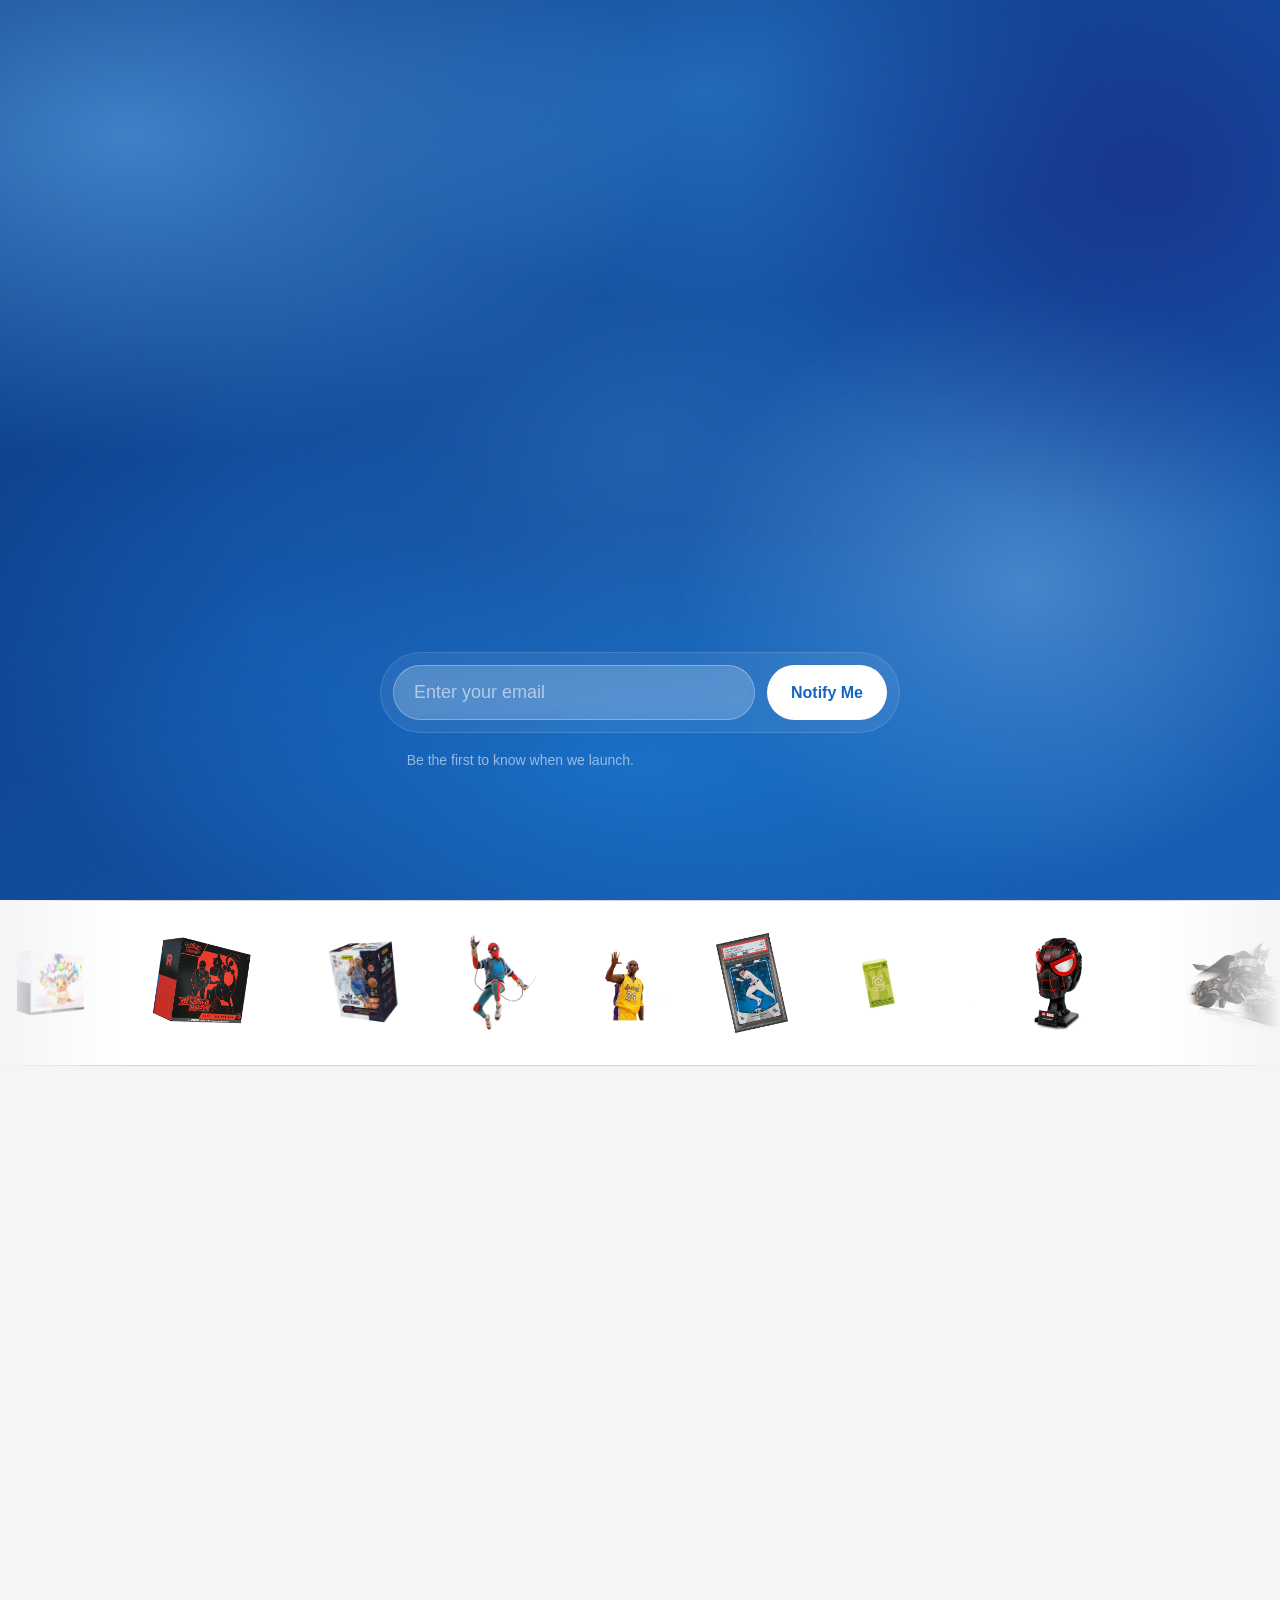
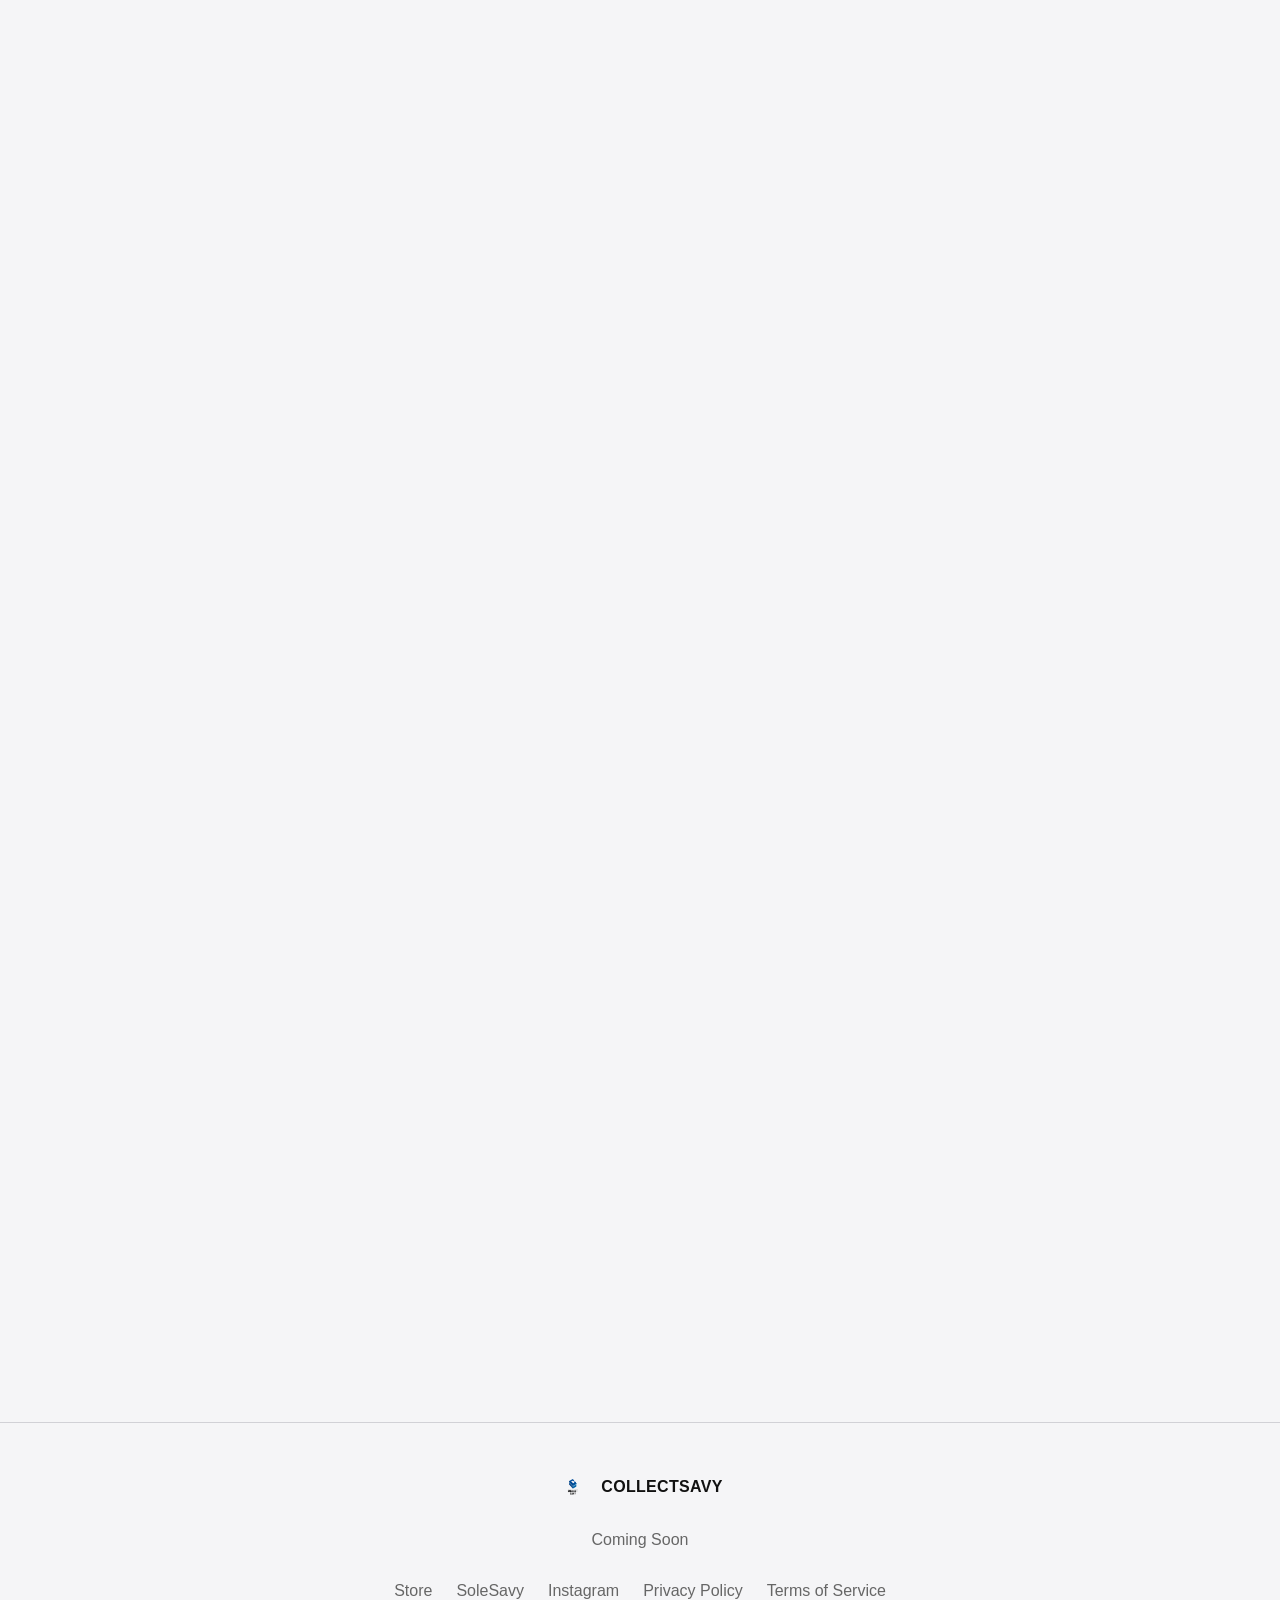
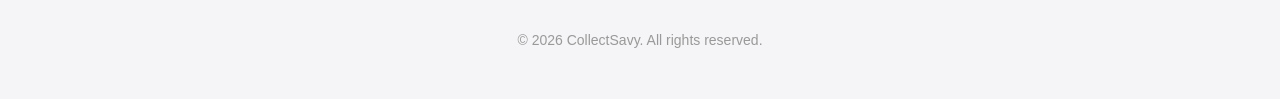
<file: index.html>
<!DOCTYPE html>
<html lang="en">
<head>
<meta charset="UTF-8">
<meta name="viewport" content="width=device-width, initial-scale=1.0">
<title>CollectSavy — The Collectibles App You've Been Waiting For</title>
<meta name="description" content="Track release dates. Get restock alerts. Never miss a drop. CollectSavy is coming soon — the ultimate app for Pokemon cards, sports cards, toys, and more.">
<!-- Open Graph (Facebook, LinkedIn, iMessage, etc.) -->
<meta property="og:title" content="CollectSavy — The Collectibles App You've Been Waiting For">
<meta property="og:description" content="Track release dates. Get restock alerts. Never miss a drop. The ultimate app for Pokemon cards, sports cards, toys, and more.">
<meta property="og:type" content="website">
<meta property="og:url" content="https://collectsavy.com">
<meta property="og:image" content="https://collectsavy.com/assets/og-image.png">
<meta property="og:image:width" content="1200">
<meta property="og:image:height" content="630">
<meta property="og:image:alt" content="CollectSavy — The Collectibles App">
<meta property="og:site_name" content="CollectSavy">

<!-- Twitter / X -->
<meta name="twitter:card" content="summary_large_image">
<meta name="twitter:title" content="CollectSavy — The Collectibles App You've Been Waiting For">
<meta name="twitter:description" content="Track release dates. Get restock alerts. Never miss a drop. The ultimate app for Pokemon cards, sports cards, toys, and more.">
<meta name="twitter:image" content="https://collectsavy.com/assets/og-image.png">
<meta name="twitter:image:alt" content="CollectSavy — The Collectibles App">

<!-- Additional SEO -->
<meta name="theme-color" content="#1565C0">
<meta name="robots" content="index, follow">
<link rel="canonical" href="https://collectsavy.com">

<!-- Fonts: Clash Display (display) + Satoshi (body) from Fontshare -->
<link href="https://api.fontshare.com/v2/css?f[]=clash-display@400,500,600,700&f[]=satoshi@300,400,500,700&display=swap" rel="stylesheet">

<!-- Stylesheets -->
<link rel="stylesheet" href="./base.css">
<link rel="stylesheet" href="./style.css">
</head>
<body>
  <!-- Skip Link -->
  <a href="#main-content" class="skip-link">Skip to main content</a>

  <!-- HEADER / NAV -->
  <header class="site-header" role="banner">
    <div class="site-header__inner">
      <a href="#" class="site-header__logo" aria-label="CollectSavy Home">
        <img src="./assets/logo.png" alt="CollectSavy logo — a 3D isometric cube in blue tones" width="40" height="40">
        <span class="site-header__logo-text">CollectSavy</span>
      </a>
      <nav class="site-header__nav" aria-label="Main navigation">
        <a href="https://store.solesavy.com" target="_blank" rel="noopener noreferrer" class="site-header__link">Shop</a>
        <a href="https://www.instagram.com/collectsavy" target="_blank" rel="noopener noreferrer" class="site-header__link site-header__ig" aria-label="Follow us on Instagram">
          <svg width="20" height="20" viewBox="0 0 24 24" fill="none" stroke="currentColor" stroke-width="2" stroke-linecap="round" stroke-linejoin="round"><rect x="2" y="2" width="20" height="20" rx="5" ry="5"/><path d="M16 11.37A4 4 0 1 1 12.63 8 4 4 0 0 1 16 11.37z"/><line x1="17.5" y1="6.5" x2="17.51" y2="6.5"/></svg>
        </a>
        <!-- Dark mode toggle (hidden for now)
        <button class="theme-toggle" data-theme-toggle aria-label="Switch to dark mode">
          <svg width="20" height="20" viewBox="0 0 24 24" fill="none" stroke="currentColor" stroke-width="2"><path d="M21 12.79A9 9 0 1 1 11.21 3 7 7 0 0 0 21 12.79z"/></svg>
        </button>
        -->
      </nav>
    </div>
  </header>

  <main id="main-content">

    <!-- HERO SECTION -->
    <section class="hero" id="hero">
      <div class="hero__bg" aria-hidden="true"></div>
      <div class="hero__grid" aria-hidden="true"></div>

      <div class="hero__content">
        <!-- Notification alert -->
        <div class="hero__notif fade-in">
          <div class="hero__notif-icon" aria-hidden="true">
            <svg viewBox="0 0 24 24" fill="none" stroke="currentColor" stroke-width="2" stroke-linecap="round" stroke-linejoin="round"><path d="M18 8A6 6 0 0 0 6 8c0 7-3 9-3 9h18s-3-2-3-9"/><path d="M13.73 21a2 2 0 0 1-3.46 0"/></svg>
          </div>
          <div class="hero__notif-text">
            <span class="hero__notif-label">Restock Alert</span>
            <span class="hero__notif-msg">Restock: Prismatic Elite Trainer Box - $69.99</span>
          </div>
        </div>

        <img src="./assets/collecticon-white.png" alt="CollectSavy" class="hero__logo fade-in">
        <h1 class="hero__title fade-in">The Collectibles App You've Been Waiting For</h1>
        <p class="hero__subtitle fade-in">Track release dates. Get restock alerts. Never miss a drop. CollectSavy is coming soon.</p>

        <div class="hero__form-wrapper">
          <form id="signup-form" class="hero__form" method="POST" action="https://solesavy.activehosted.com/proc.php" novalidate>
            <input type="hidden" name="u" value="69AB3DCFD48FF">
            <input type="hidden" name="f" value="105">
            <input type="hidden" name="s">
            <input type="hidden" name="c" value="0">
            <input type="hidden" name="m" value="0">
            <input type="hidden" name="act" value="sub">
            <input type="hidden" name="v" value="2">
            <input type="hidden" name="or" value="927e96ca-807d-4596-8324-8fb4b663a022">
            <label for="email-input" class="sr-only">Email address</label>
            <input
              type="text"
              id="email-input"
              name="email"
              class="hero__input"
              placeholder="Enter your email"
              required
              autocomplete="email"
              aria-describedby="email-error"
            >
            <button type="submit" class="btn btn--primary">Notify Me</button>
          </form>
        </div>

        <div class="hero__error" id="email-error" role="alert" aria-live="polite"></div>
        <div class="hero__success" role="status" aria-live="polite">You're on the list! We'll let you know when CollectSavy launches.</div>

        <p class="hero__note">Be the first to know when we launch.</p>
      </div>
    </section>

    <!-- PRODUCT MARQUEE -->
    <div class="marquee" aria-hidden="true">
      <div class="marquee__track">
        <img src="./assets/product-1.png" alt="" class="marquee__item">
        <img src="./assets/product-2.png" alt="" class="marquee__item">
        <img src="./assets/product-3.png" alt="" class="marquee__item">
        <img src="./assets/product-4.png" alt="" class="marquee__item">
        <img src="./assets/product-5.png" alt="" class="marquee__item">
        <img src="./assets/product-6.png" alt="" class="marquee__item">
        <img src="./assets/product-7.png" alt="" class="marquee__item">
        <img src="./assets/product-8.png" alt="" class="marquee__item">
        <img src="./assets/product-9.png" alt="" class="marquee__item">
        <img src="./assets/product-10.png" alt="" class="marquee__item">
        <img src="./assets/product-11.png" alt="" class="marquee__item">
        <img src="./assets/product-12.png" alt="" class="marquee__item">
        <!-- Duplicate for seamless loop -->
        <img src="./assets/product-1.png" alt="" class="marquee__item">
        <img src="./assets/product-2.png" alt="" class="marquee__item">
        <img src="./assets/product-3.png" alt="" class="marquee__item">
        <img src="./assets/product-4.png" alt="" class="marquee__item">
        <img src="./assets/product-5.png" alt="" class="marquee__item">
        <img src="./assets/product-6.png" alt="" class="marquee__item">
        <img src="./assets/product-7.png" alt="" class="marquee__item">
        <img src="./assets/product-8.png" alt="" class="marquee__item">
        <img src="./assets/product-9.png" alt="" class="marquee__item">
        <img src="./assets/product-10.png" alt="" class="marquee__item">
        <img src="./assets/product-11.png" alt="" class="marquee__item">
        <img src="./assets/product-12.png" alt="" class="marquee__item">
      </div>
    </div>

    <!-- FEATURES SECTION -->
    <section class="features" aria-labelledby="features-heading">
      <div class="container">
        <p class="section-label fade-in">What's Coming</p>
        <h2 id="features-heading" class="section-heading fade-in">Everything You Need to Stay Ahead</h2>

        <div class="features__grid">
          <!-- Card 1: Release Calendar -->
          <article class="feature-card fade-in">
            <div class="feature-card__icon" aria-hidden="true">
              <svg viewBox="0 0 24 24" fill="none" stroke="currentColor" stroke-width="2" stroke-linecap="round" stroke-linejoin="round">
                <rect x="3" y="4" width="18" height="18" rx="2" ry="2"/>
                <line x1="16" y1="2" x2="16" y2="6"/>
                <line x1="8" y1="2" x2="8" y2="6"/>
                <line x1="3" y1="10" x2="21" y2="10"/>
              </svg>
            </div>
            <h3 class="feature-card__title">Release Calendar</h3>
            <p class="feature-card__desc">Never miss a drop. Track upcoming release dates for trading cards from Pokemon, Topps, Panini, and more. Plus toys from McFarlane, Marvel Legends, and beyond.</p>
          </article>

          <!-- Card 2: Personalized Alerts -->
          <article class="feature-card fade-in">
            <div class="feature-card__icon" aria-hidden="true">
              <svg viewBox="0 0 24 24" fill="none" stroke="currentColor" stroke-width="2" stroke-linecap="round" stroke-linejoin="round">
                <path d="M18 8A6 6 0 0 0 6 8c0 7-3 9-3 9h18s-3-2-3-9"/>
                <path d="M13.73 21a2 2 0 0 1-3.46 0"/>
              </svg>
            </div>
            <h3 class="feature-card__title">Personalized Alerts</h3>
            <p class="feature-card__desc">Set up custom notifications for the brands and categories you care about. Get alerted when items release or restock — so you never miss out again.</p>
          </article>

          <!-- Card 3: All Collectibles, One Place -->
          <article class="feature-card fade-in">
            <div class="feature-card__icon" aria-hidden="true">
              <svg viewBox="0 0 24 24" fill="none" stroke="currentColor" stroke-width="2" stroke-linecap="round" stroke-linejoin="round">
                <rect x="3" y="3" width="7" height="7"/>
                <rect x="14" y="3" width="7" height="7"/>
                <rect x="14" y="14" width="7" height="7"/>
                <rect x="3" y="14" width="7" height="7"/>
              </svg>
            </div>
            <h3 class="feature-card__title">All Collectibles, One Place</h3>
            <p class="feature-card__desc">From trading cards to action figures, sneakers to vinyl — track everything in the world of new and vintage collectibles from a single app.</p>
          </article>
        </div>
      </div>
    </section>

    <!-- ALERTS SPOTLIGHT SECTION -->
    <section class="spotlight fade-in" aria-labelledby="spotlight-heading">
      <div class="spotlight__inner">
        <div class="spotlight__content">
          <p class="spotlight__label">Smart Alerts</p>
          <h2 id="spotlight-heading" class="spotlight__heading">Never Miss a Restock</h2>
          <p class="spotlight__body">Our smart alerts system lets you personalize your notifications. Choose the brands, categories, and items you love — and we'll make sure you know the moment they drop or come back in stock. No more refreshing pages. No more sold-out disappointments.</p>
          <a href="#hero" class="spotlight__cta">
            Get Early Access
            <svg width="16" height="16" viewBox="0 0 24 24" fill="none" stroke="currentColor" stroke-width="2" stroke-linecap="round" stroke-linejoin="round"><line x1="5" y1="12" x2="19" y2="12"/><polyline points="12 5 19 12 12 19"/></svg>
          </a>
        </div>
        <div class="spotlight__visual" aria-hidden="true">
          <div class="notif-card">
            <div class="notif-card__icon">
              <svg viewBox="0 0 24 24" fill="none" stroke="currentColor" stroke-width="2"><path d="M18 8A6 6 0 0 0 6 8c0 7-3 9-3 9h18s-3-2-3-9"/></svg>
            </div>
            <div class="notif-card__text">
              <span class="notif-card__title">Pokemon TCG Restock</span>
              <span class="notif-card__sub">Scarlet &amp; Violet — Now Available</span>
            </div>
          </div>
          <div class="notif-card">
            <div class="notif-card__icon">
              <svg viewBox="0 0 24 24" fill="none" stroke="currentColor" stroke-width="2"><rect x="3" y="4" width="18" height="18" rx="2" ry="2"/><line x1="16" y1="2" x2="16" y2="6"/><line x1="8" y1="2" x2="8" y2="6"/><line x1="3" y1="10" x2="21" y2="10"/></svg>
            </div>
            <div class="notif-card__text">
              <span class="notif-card__title">New Release Tomorrow</span>
              <span class="notif-card__sub">Topps Chrome 2026 — Mar 7</span>
            </div>
          </div>
          <div class="notif-card">
            <div class="notif-card__icon">
              <svg viewBox="0 0 24 24" fill="none" stroke="currentColor" stroke-width="2"><path d="M20.84 4.61a5.5 5.5 0 0 0-7.78 0L12 5.67l-1.06-1.06a5.5 5.5 0 0 0-7.78 7.78l1.06 1.06L12 21.23l7.78-7.78 1.06-1.06a5.5 5.5 0 0 0 0-7.78z"/></svg>
            </div>
            <div class="notif-card__text">
              <span class="notif-card__title">Price Alert</span>
              <span class="notif-card__sub">Marvel Legends — 20% Off</span>
            </div>
          </div>
        </div>
      </div>
    </section>

    <!-- SHOP CTA SECTION -->
    <section class="shop-cta fade-in" aria-labelledby="shop-heading">
      <div class="container container--narrow">
        <img src="./assets/shop-preview.png" alt="A collection of popular collectibles including Pokemon, Panini, Disney Lorcana, and more" class="shop-cta__image fade-in">
        <h2 id="shop-heading" class="shop-cta__heading">Shop While You Wait</h2>
        <p class="shop-cta__text">Browse our curated selection of collectibles at the SoleSavy Store.</p>
        <a href="https://store.solesavy.com" target="_blank" rel="noopener noreferrer" class="btn btn--primary btn--large">Visit the Store</a>
      </div>
    </section>

  </main>

  <!-- FOOTER -->
  <footer class="site-footer" role="contentinfo">
    <div class="site-footer__inner">
      <div class="site-footer__logo">
        <img src="./assets/logo.png" alt="" width="32" height="32" aria-hidden="true">
        <span class="site-footer__logo-text">CollectSavy</span>
      </div>
      <p class="site-footer__tagline">Coming Soon</p>
      <nav aria-label="Footer navigation">
        <ul class="site-footer__links" role="list">
          <li><a href="https://store.solesavy.com" target="_blank" rel="noopener noreferrer">Store</a></li>
          <li><a href="https://solesavy.com" target="_blank" rel="noopener noreferrer">SoleSavy</a></li>
          <li><a href="https://www.instagram.com/collectsavy" target="_blank" rel="noopener noreferrer">Instagram</a></li>
          <li><a href="./privacy-policy.html">Privacy Policy</a></li>
          <li><a href="./tos.html">Terms of Service</a></li>
        </ul>
      </nav>
      <div class="site-footer__bottom">
        <span>&copy; 2026 CollectSavy. All rights reserved.</span>

      </div>
    </div>
  </footer>

  <script src="./app.js" defer></script>
</body>
</html>
</file>
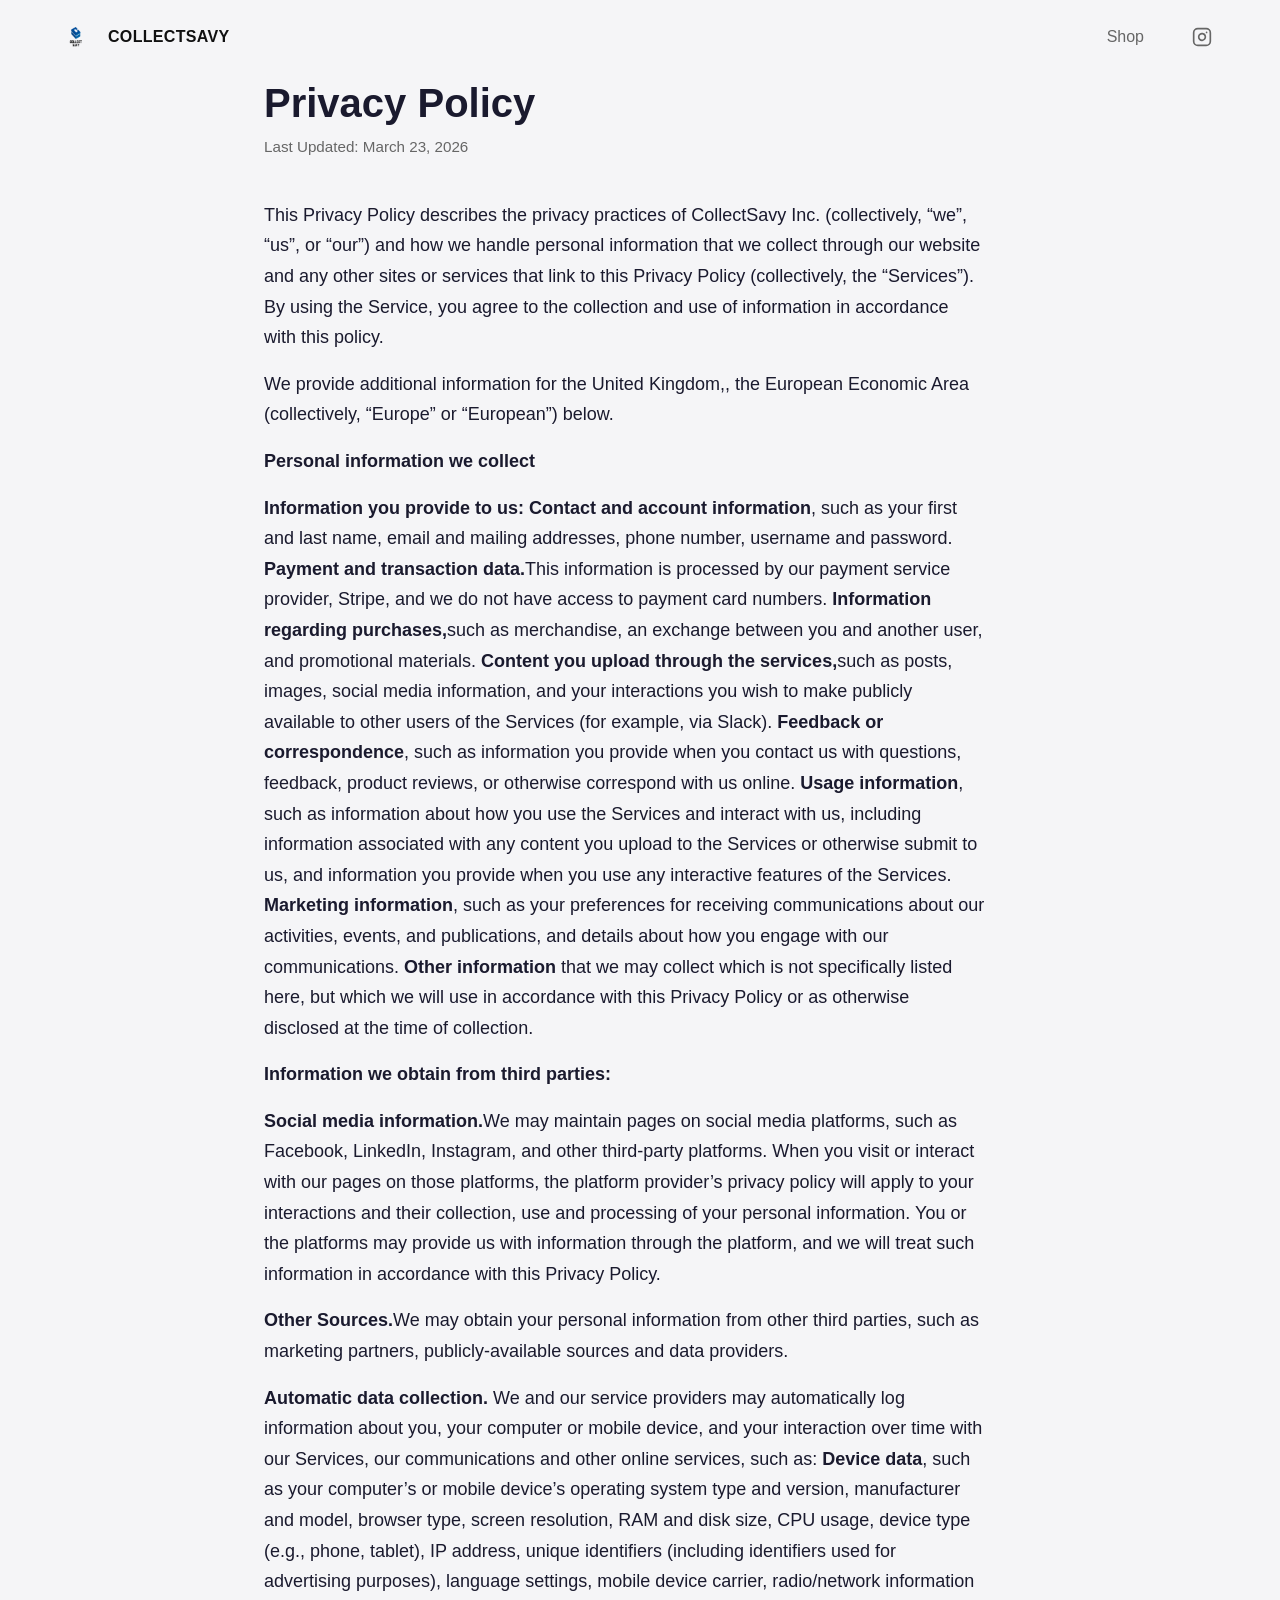
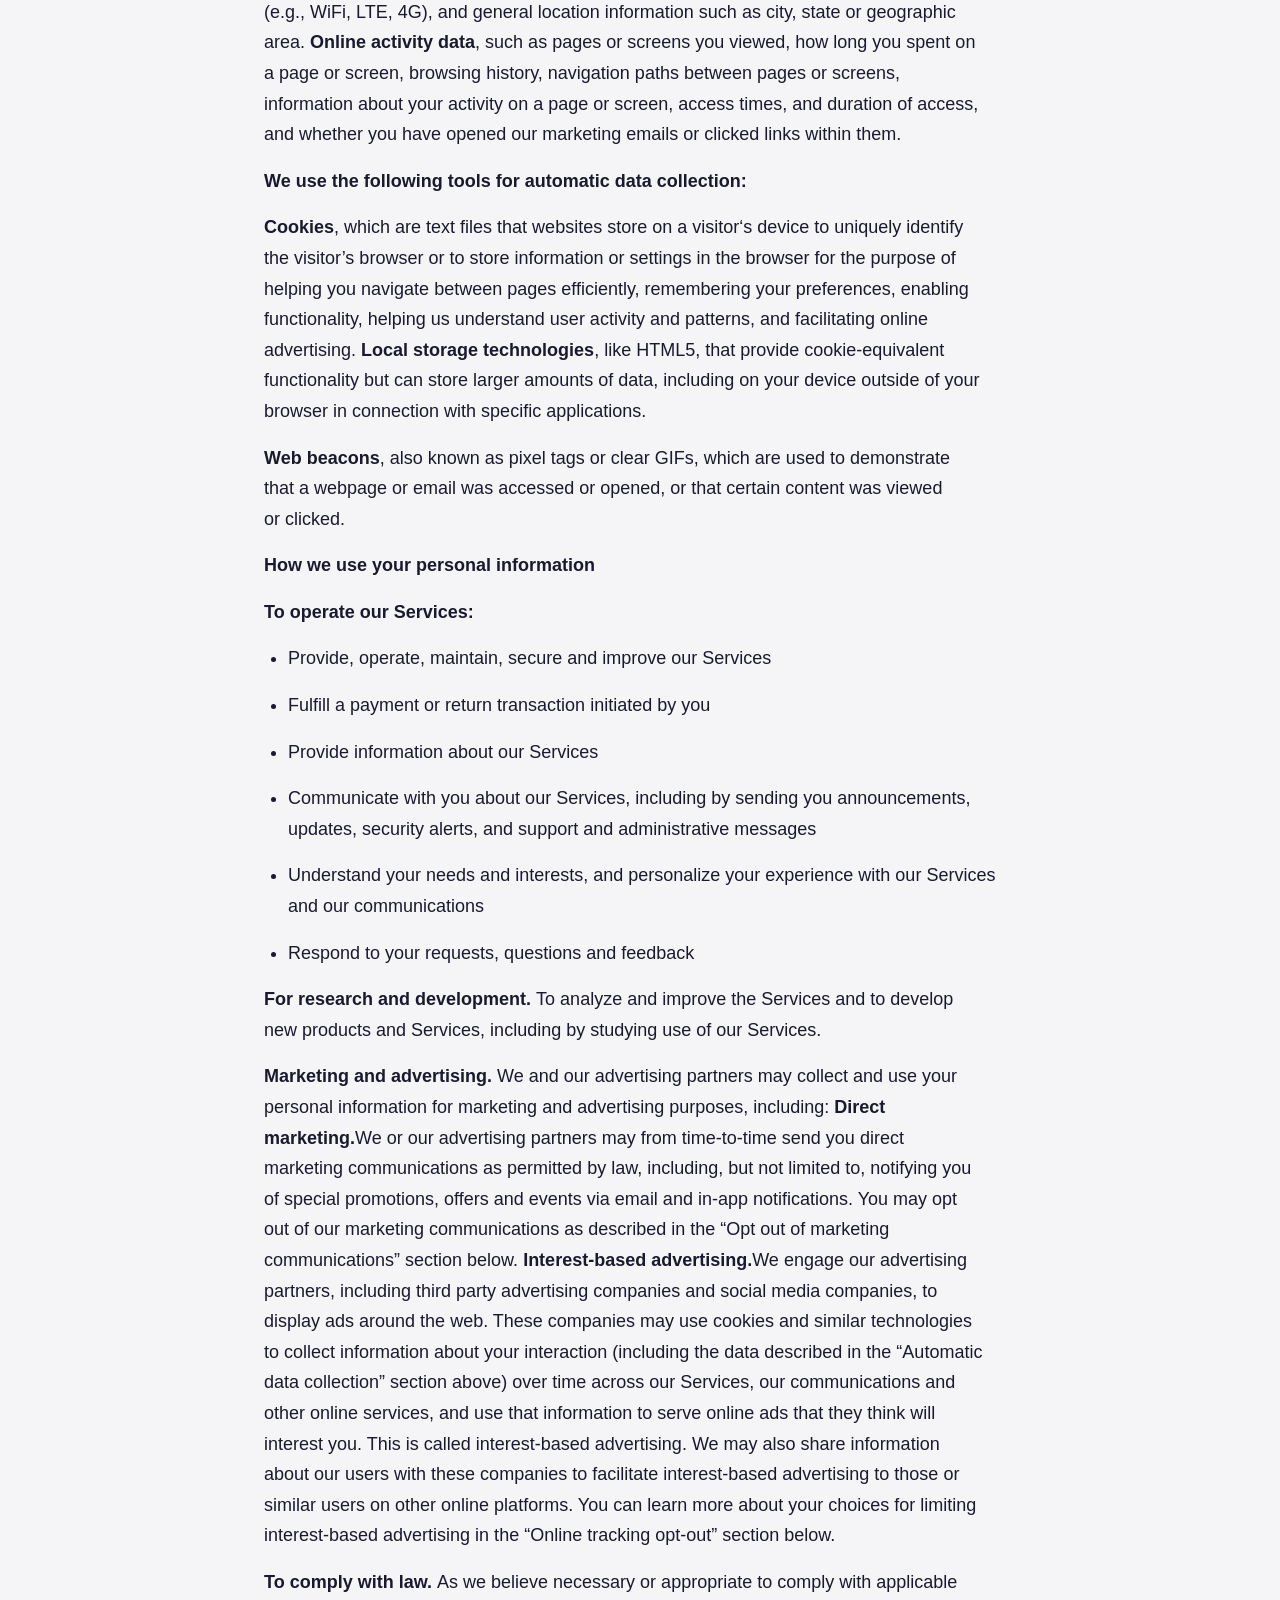
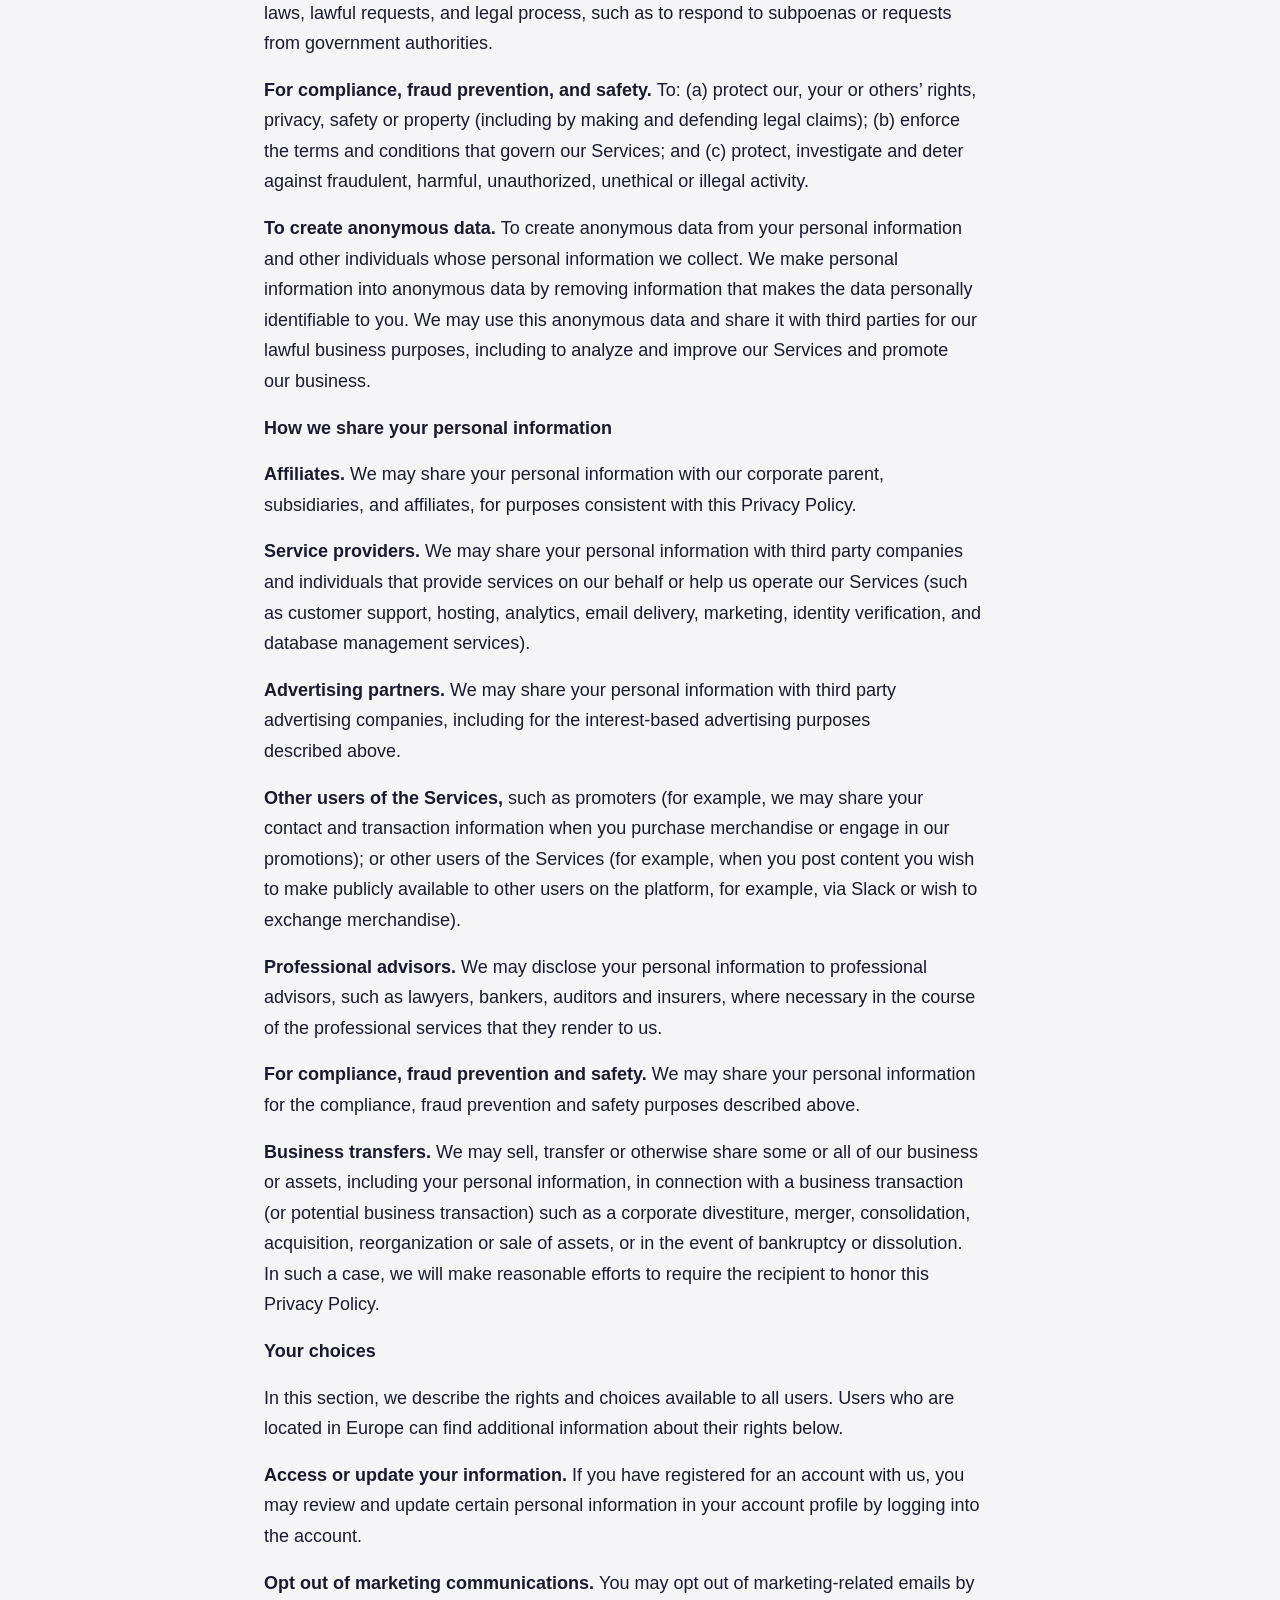
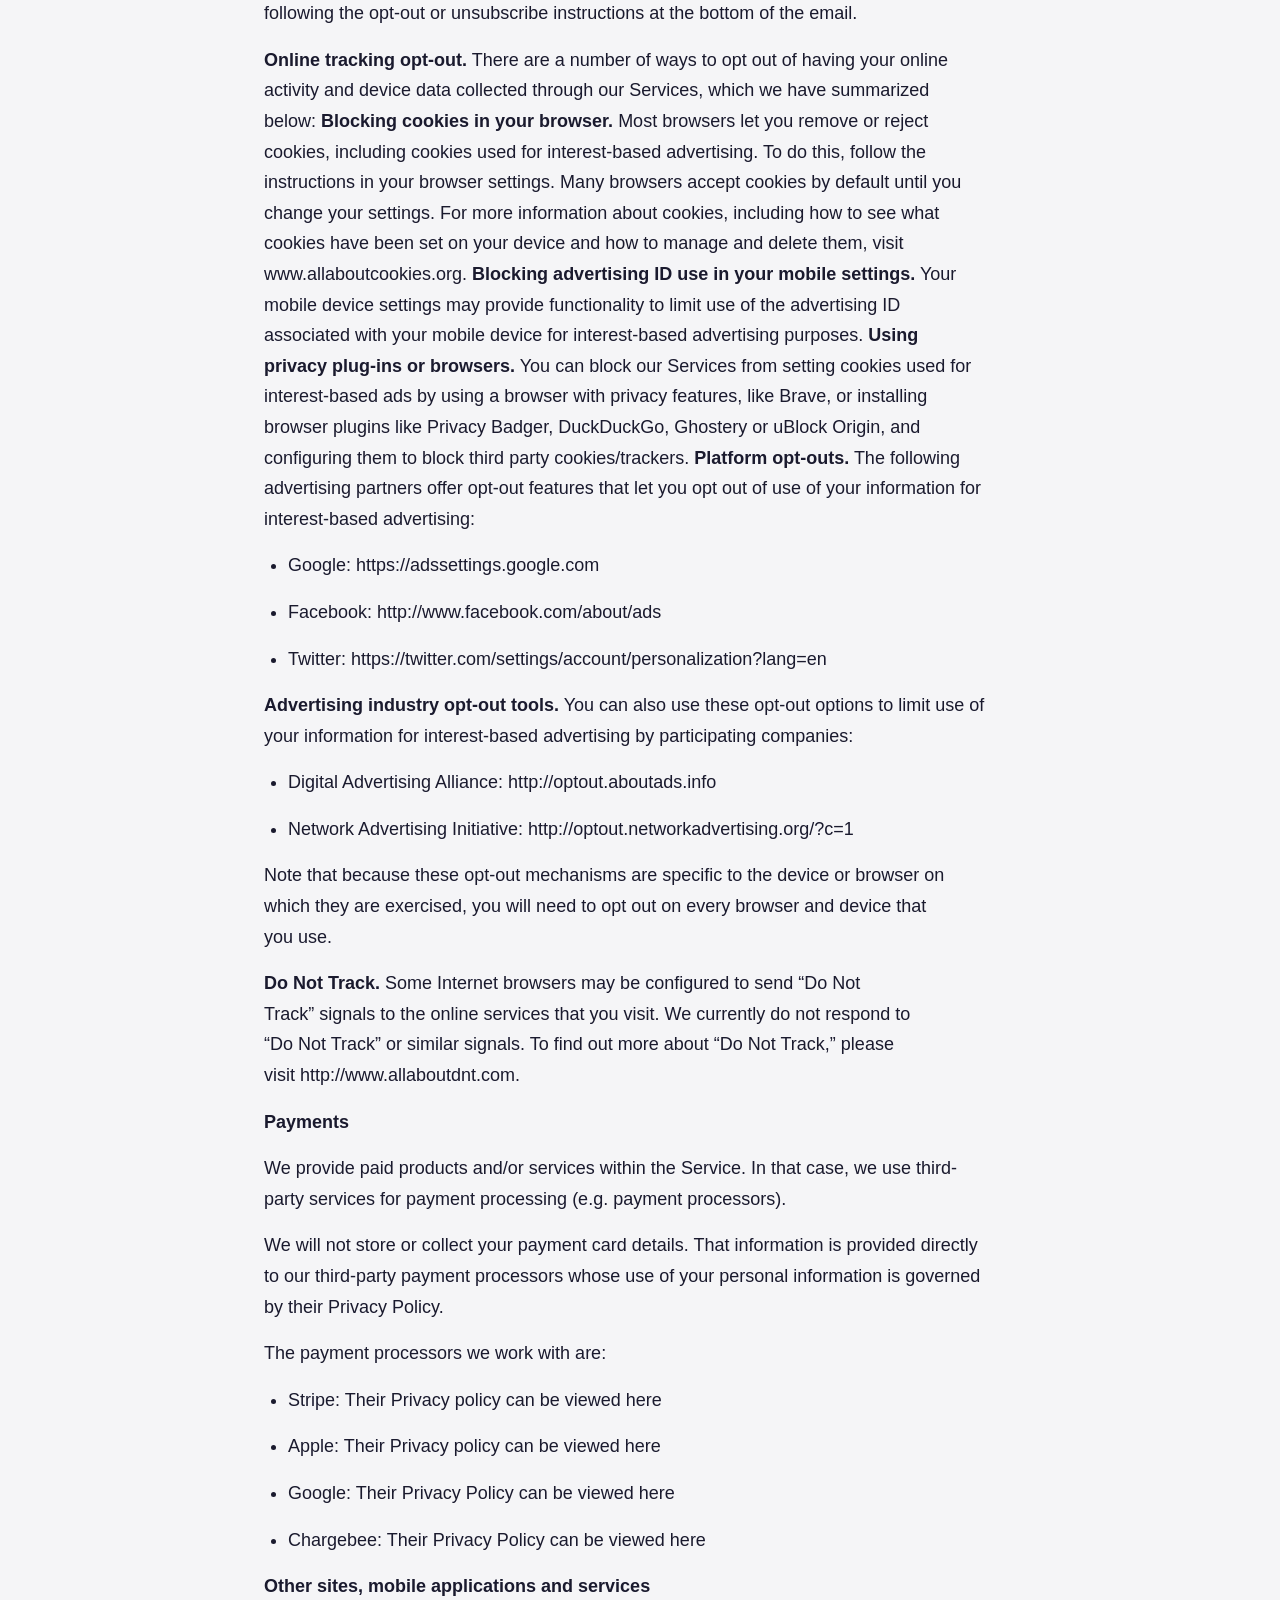
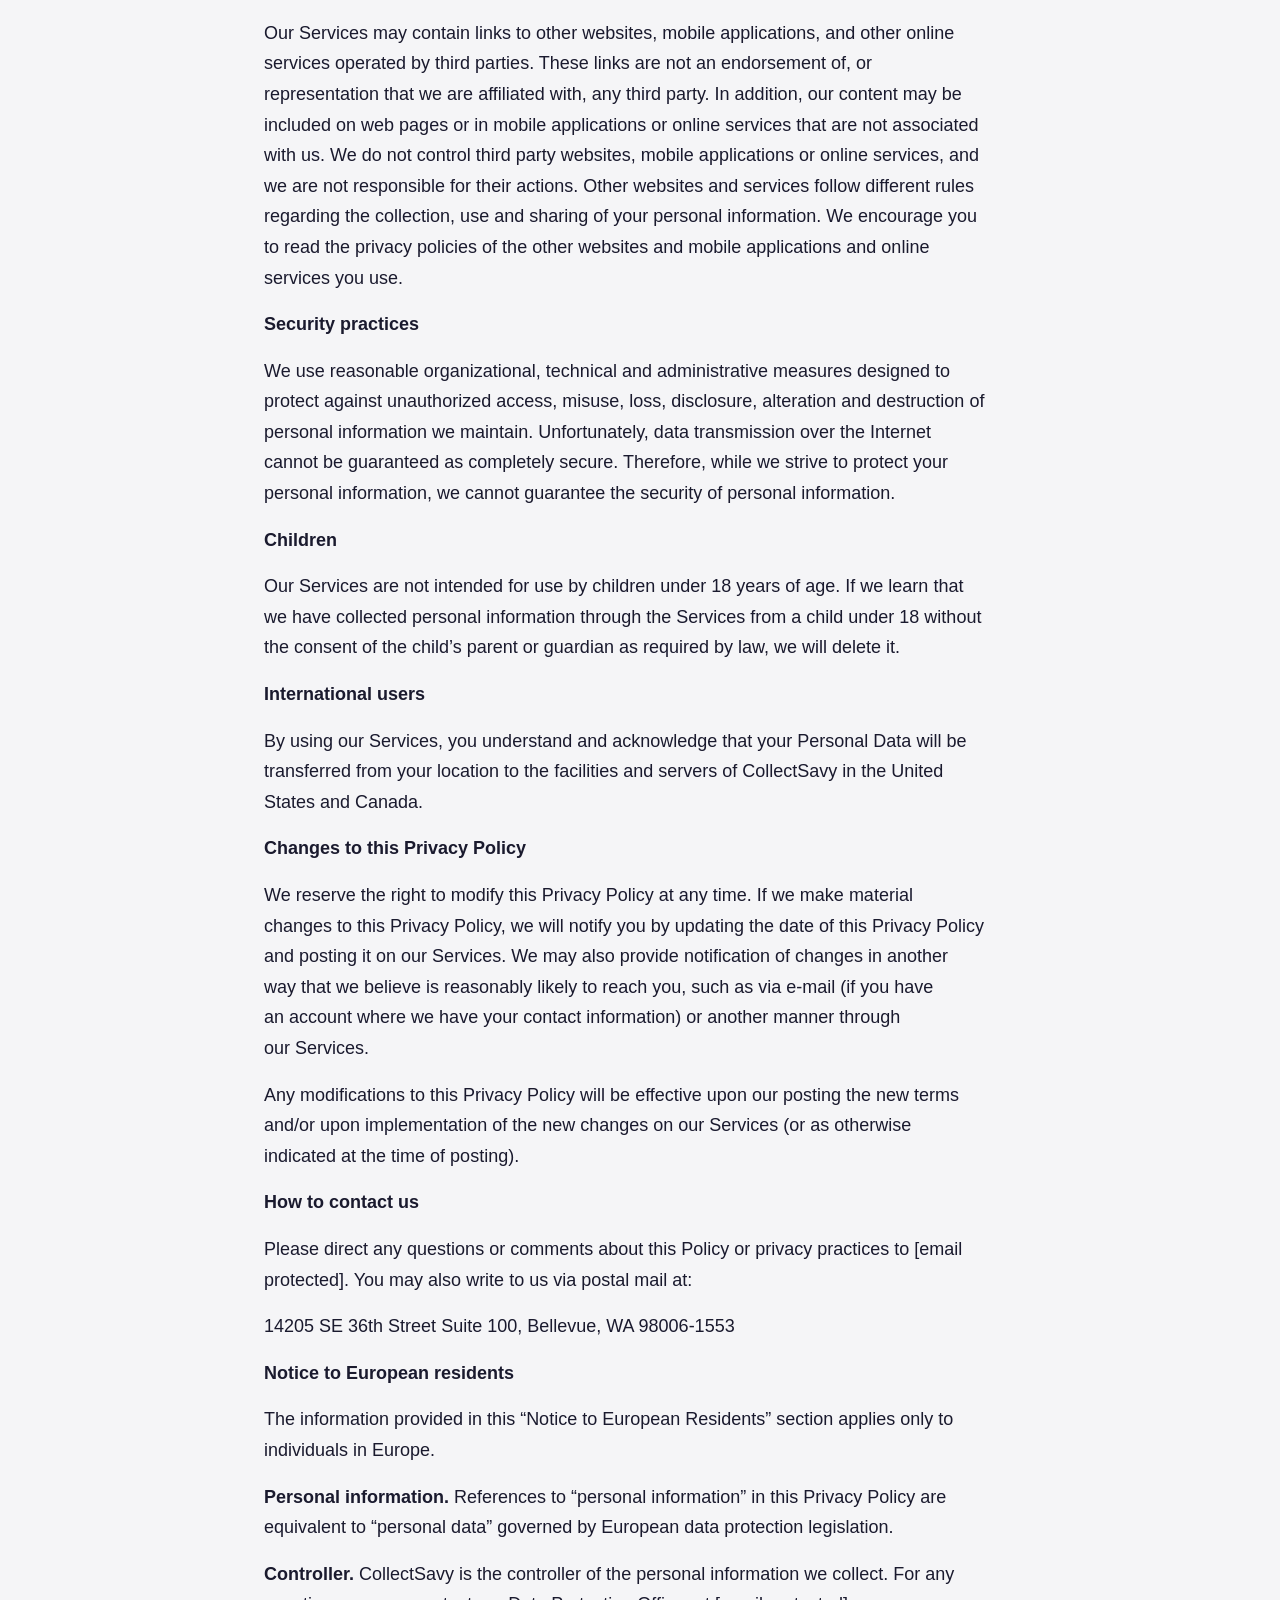
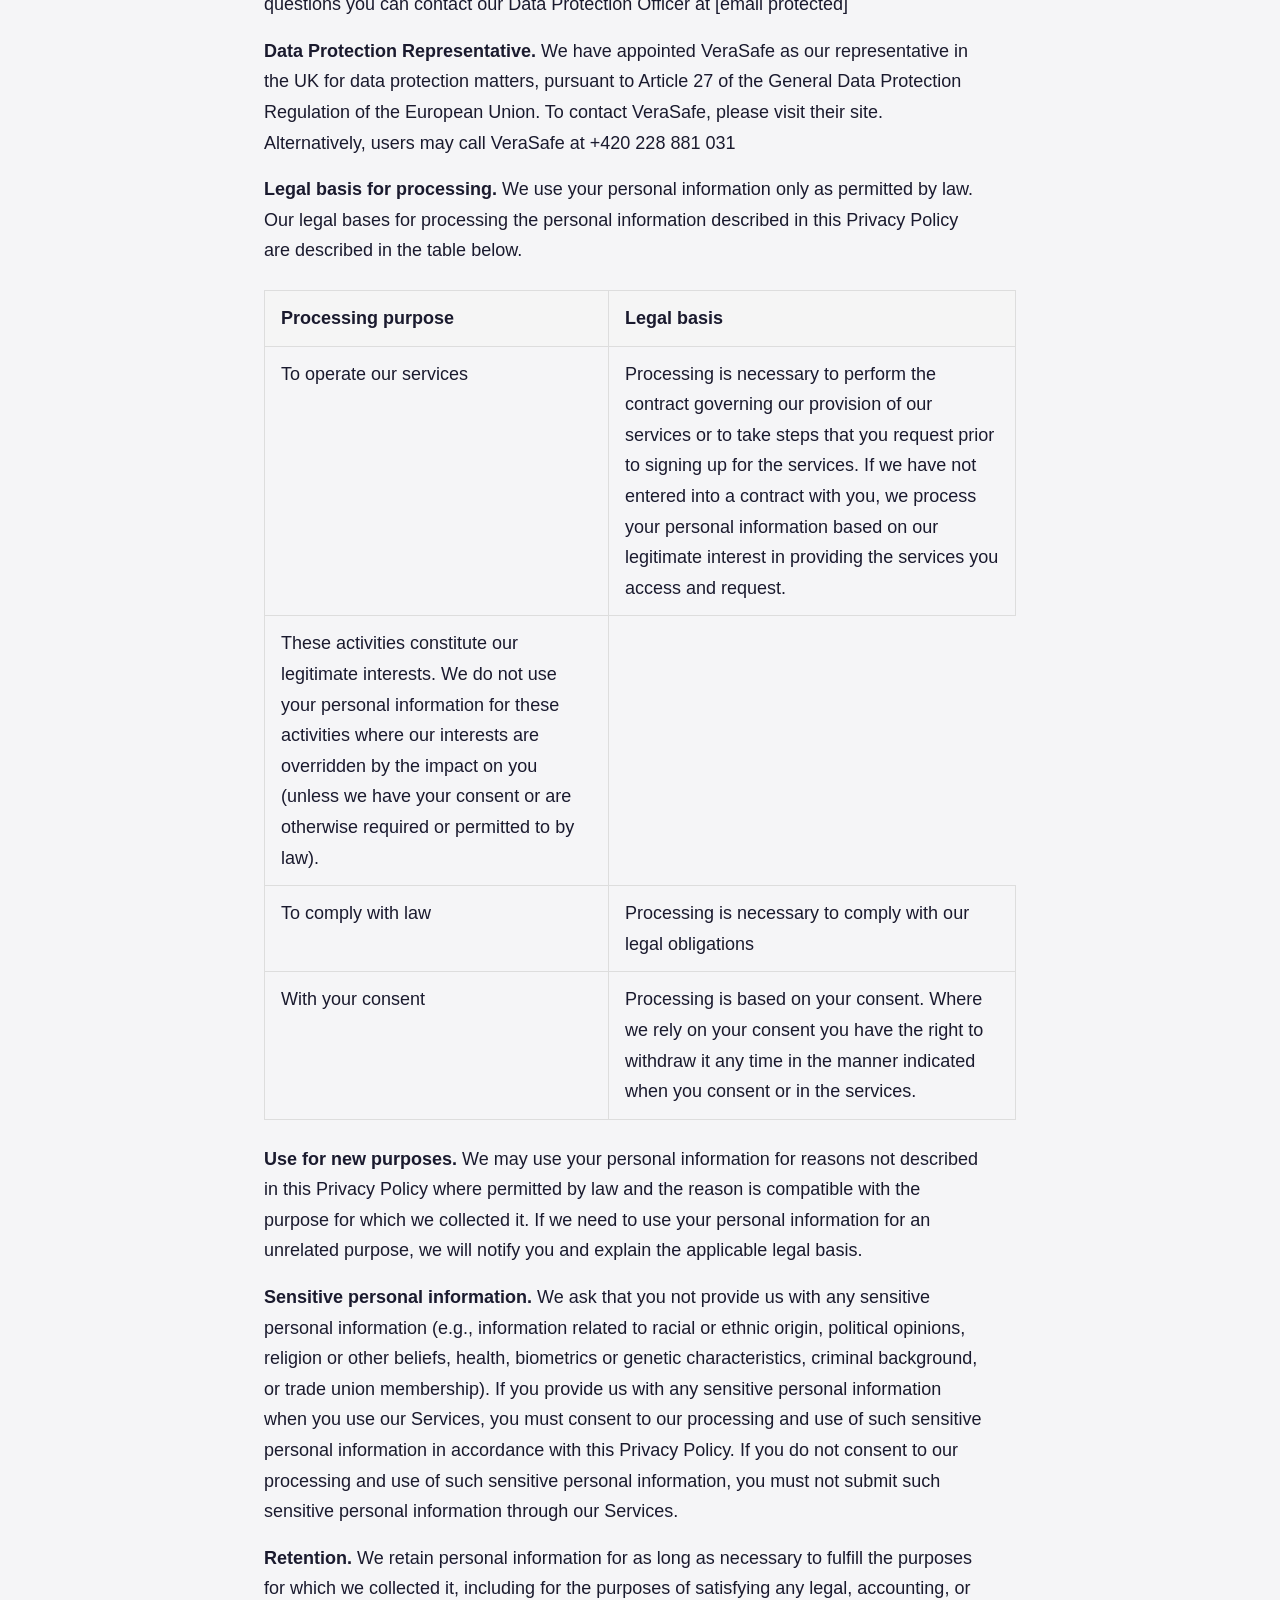
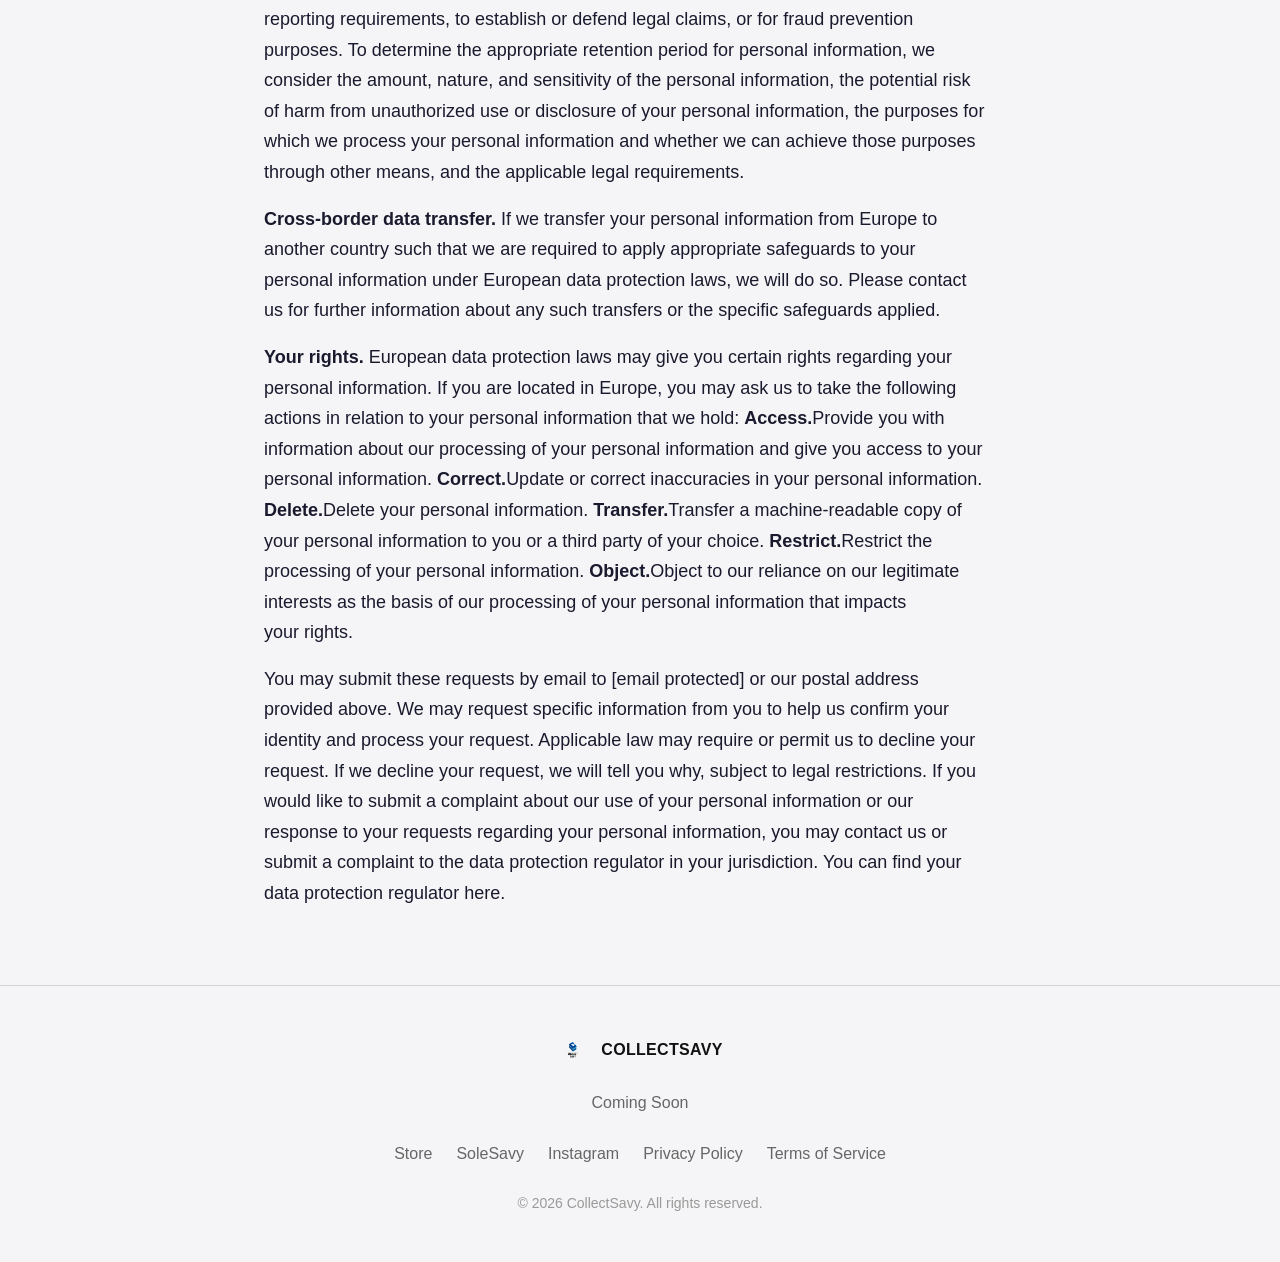
<file: privacy-policy.html>
<!DOCTYPE html>
<html lang="en">
<head>
<meta charset="UTF-8">
<meta name="viewport" content="width=device-width, initial-scale=1.0">
<title>Privacy Policy — CollectSavy</title>
<meta name="description" content="CollectSavy Privacy Policy — how we collect, use, and protect your personal information.">
<meta name="theme-color" content="#1565C0">
<link href="https://api.fontshare.com/v2/css?f[]=clash-display@400,500,600,700&f[]=satoshi@300,400,500,700&display=swap" rel="stylesheet">
<link rel="stylesheet" href="./base.css">
<link rel="stylesheet" href="./style.css">
<style>
  /* Legal page styles */
  .legal-page {
    max-width: 800px;
    margin: 0 auto;
    padding: 80px 24px 60px;
    font-family: 'Satoshi', sans-serif;
    color: #1a1a2e;
    line-height: 1.7;
  }
  .legal-page h1 {
    font-family: 'Clash Display', sans-serif;
    font-size: 2.5rem;
    font-weight: 700;
    margin-bottom: 8px;
    color: #1a1a2e;
  }
  .legal-page .legal-date {
    font-size: 0.95rem;
    color: #666;
    margin-bottom: 40px;
  }
  .legal-page h2 {
    font-family: 'Clash Display', sans-serif;
    font-size: 1.5rem;
    font-weight: 600;
    margin-top: 48px;
    margin-bottom: 16px;
    color: #1a1a2e;
  }
  .legal-page h3 {
    font-family: 'Clash Display', sans-serif;
    font-size: 1.2rem;
    font-weight: 600;
    margin-top: 32px;
    margin-bottom: 12px;
  }
  .legal-page p {
    margin-bottom: 16px;
  }
  .legal-page ul, .legal-page ol {
    margin-bottom: 16px;
    padding-left: 24px;
  }
  .legal-page li {
    margin-bottom: 8px;
  }
  .legal-page a {
    color: #1565C0;
    text-decoration: underline;
  }
  .legal-page a:hover {
    color: #0d47a1;
  }
  .legal-page table {
    width: 100%;
    border-collapse: collapse;
    margin: 24px 0;
  }
  .legal-page th, .legal-page td {
    border: 1px solid #ddd;
    padding: 12px 16px;
    text-align: left;
    vertical-align: top;
  }
  .legal-page th {
    background: #f5f5f5;
    font-weight: 600;
  }
  .legal-page strong {
    font-weight: 600;
  }
  /* Make header always visible on legal pages */
  .site-header {
    transform: translateY(0) !important;
    opacity: 1 !important;
  }
  @media (max-width: 640px) {
    .legal-page {
      padding: 60px 16px 40px;
    }
    .legal-page h1 {
      font-size: 1.8rem;
    }
    .legal-page h2 {
      font-size: 1.3rem;
    }
  }
</style>
</head>
<body>
  <header class="site-header" role="banner">
    <div class="site-header__inner">
      <a href="./" class="site-header__logo" aria-label="CollectSavy Home">
        <img src="./assets/logo.png" alt="CollectSavy logo" width="40" height="40">
        <span class="site-header__logo-text">CollectSavy</span>
      </a>
      <nav class="site-header__nav" aria-label="Main navigation">
        <a href="https://store.solesavy.com" target="_blank" rel="noopener noreferrer" class="site-header__link">Shop</a>
        <a href="https://www.instagram.com/collectsavy" target="_blank" rel="noopener noreferrer" class="site-header__link site-header__ig" aria-label="Follow us on Instagram">
          <svg width="20" height="20" viewBox="0 0 24 24" fill="none" stroke="currentColor" stroke-width="2" stroke-linecap="round" stroke-linejoin="round"><rect x="2" y="2" width="20" height="20" rx="5" ry="5"/><path d="M16 11.37A4 4 0 1 1 12.63 8 4 4 0 0 1 16 11.37z"/><line x1="17.5" y1="6.5" x2="17.51" y2="6.5"/></svg>
        </a>
      </nav>
    </div>
  </header>

  <main id="main-content">
    <article class="legal-page">
      <h1>Privacy Policy</h1>
            <p class="legal-date">Last Updated: March 23, 2026</p>
      <p>This Privacy Policy describes the privacy practices of CollectSavy Inc. (collectively, “we”, “us”, or “our”) and how we handle personal information that we collect through our website and any other sites or services that link to this Privacy Policy (collectively, the “Services”). By using the Service, you agree to the collection and use of information in accordance with this policy.</p>
      <p>We provide additional information for the United Kingdom,, the European Economic Area (collectively, “Europe” or “European”) below.</p>
      <p><strong>Personal information we collect</strong></p>
      <p><strong>Information you provide to us:</strong> <strong>Contact and account information</strong>, such as your first and last name, email and mailing addresses, phone number, username and password. <strong>Payment and transaction data.</strong>This information is processed by our payment service provider, Stripe, and we do not have access to payment card numbers. <strong>Information regarding purchases,</strong>such as merchandise, an exchange between you and another user, and promotional materials. <strong>Content you upload through the services,</strong>such as posts, images, social media information, and your interactions you wish to make publicly available to other users of the Services (for example, via Slack). <strong>Feedback or correspondence</strong>, such as information you provide when you contact us with questions, feedback, product reviews, or otherwise correspond with us online. <strong>Usage information</strong>, such as information about how you use the Services and interact with us, including information associated with any content you upload to the Services or otherwise submit to us, and information you provide when you use any interactive features of the Services. <strong>Marketing information</strong>, such as your preferences for receiving communications about our activities, events, and publications, and details about how you engage with our communications. <strong>Other information</strong> that we may collect which is not specifically listed here, but which we will use in accordance with this Privacy Policy or as otherwise disclosed at the time of collection.</p>
      <p><strong>Information we obtain from third parties:</strong></p>
      <p><strong>Social media information.</strong>We may maintain pages on social media platforms, such as Facebook, LinkedIn, Instagram, and other third-party platforms. When you visit or interact with our pages on those platforms, the platform provider’s privacy policy will apply to your interactions and their collection, use and processing of your personal information. You or the platforms may provide us with information through the platform, and we will treat such information in accordance with this Privacy Policy.</p>
      <p><strong>Other Sources.</strong>We may obtain your personal information from other third parties, such as marketing partners, publicly-available sources and data providers.</p>
      <p><strong>Automatic data collection.</strong> We and our service providers may automatically log information about you, your computer or mobile device, and your interaction over time with our Services, our communications and other online services, such as: <strong>Device data</strong>, such as your computer’s or mobile device’s operating system type and version, manufacturer and model, browser type, screen resolution, RAM and disk size, CPU usage, device type (e.g., phone, tablet), IP address, unique identifiers (including identifiers used for advertising purposes), language settings, mobile device carrier, radio/network information (e.g., WiFi, LTE, 4G), and general location information such as city, state or geographic area. <strong>Online activity data</strong>, such as pages or screens you viewed, how long you spent on a page or screen, browsing history, navigation paths between pages or screens, information about your activity on a page or screen, access times, and duration of access, and whether you have opened our marketing emails or clicked links within them.</p>
      <p><strong>We use the following tools for automatic data collection:</strong></p>
      <p><strong>Cookies</strong>, which are text files that websites store on a visitor‘s device to uniquely identify the visitor’s browser or to store information or settings in the browser for the purpose of helping you navigate between pages efficiently, remembering your preferences, enabling functionality, helping us understand user activity and patterns, and facilitating online advertising. <strong>Local storage technologies</strong>, like HTML5, that provide cookie-equivalent functionality but can store larger amounts of data, including on your device outside of your browser in connection with specific applications.</p>
      <p><strong>Web beacons</strong>, also known as pixel tags or clear GIFs, which are used to demonstrate that a webpage or email was accessed or opened, or that certain content was viewed or clicked.</p>
      <p><strong>How we use your personal information</strong></p>
      <p><strong>To operate our Services:</strong></p>
      <ul>
      <li>Provide, operate, maintain, secure and improve our Services</li>
      </ul>
      <ul>
      <li>Fulfill a payment or return transaction initiated by you</li>
      </ul>
      <ul>
      <li>Provide information about our Services</li>
      </ul>
      <ul>
      <li>Communicate with you about our Services, including by sending you announcements, updates, security alerts, and support and administrative messages</li>
      </ul>
      <ul>
      <li>Understand your needs and interests, and personalize your experience with our Services and our communications</li>
      </ul>
      <ul>
      <li>Respond to your requests, questions and feedback</li>
      </ul>
      <p><strong>For research and development. </strong>To analyze and improve the Services and to develop new products and Services, including by studying use of our Services.</p>
      <p><strong>Marketing and advertising. </strong>We and our advertising partners may collect and use your personal information for marketing and advertising purposes, including: <strong>Direct marketing.</strong>We or our advertising partners may from time-to-time send you direct marketing communications as permitted by law, including, but not limited to, notifying you of special promotions, offers and events via email and in-app notifications. You may opt out of our marketing communications as described in the “Opt out of marketing communications” section below. <strong>Interest-based advertising.</strong>We engage our advertising partners, including third party advertising companies and social media companies, to display ads around the web. These companies may use cookies and similar technologies to collect information about your interaction (including the data described in the “Automatic data collection” section above) over time across our Services, our communications and other online services, and use that information to serve online ads that they think will interest you. This is called interest-based advertising. We may also share information about our users with these companies to facilitate interest-based advertising to those or similar users on other online platforms. You can learn more about your choices for limiting interest-based advertising in the “Online tracking opt-out” section below.</p>
      <p><strong>To comply with law. </strong>As we believe necessary or appropriate to comply with applicable laws, lawful requests, and legal process, such as to respond to subpoenas or requests from government authorities.</p>
      <p><strong>For compliance, fraud prevention, and safety. </strong>To: (a) protect our, your or others’ rights, privacy, safety or property (including by making and defending legal claims); (b) enforce the terms and conditions that govern our Services; and (c) protect, investigate and deter against fraudulent, harmful, unauthorized, unethical or illegal activity.</p>
      <p><strong>To create anonymous data. </strong>To create anonymous data from your personal information and other individuals whose personal information we collect. We make personal information into anonymous data by removing information that makes the data personally identifiable to you. We may use this anonymous data and share it with third parties for our lawful business purposes, including to analyze and improve our Services and promote our business.</p>
      <p><strong>How we share your personal information</strong></p>
      <p><strong>Affiliates.</strong> We may share your personal information with our corporate parent, subsidiaries, and affiliates, for purposes consistent with this Privacy Policy.</p>
      <p><strong>Service providers.</strong> We may share your personal information with third party companies and individuals that provide services on our behalf or help us operate our Services (such as customer support, hosting, analytics, email delivery, marketing, identity verification, and database management services).</p>
      <p><strong>Advertising partners.</strong> We may share your personal information with third party advertising companies, including for the interest-based advertising purposes described above.</p>
      <p><strong>Other users of the Services,</strong> such as promoters (for example, we may share your contact and transaction information when you purchase merchandise or engage in our promotions); or other users of the Services (for example, when you post content you wish to make publicly available to other users on the platform, for example, via Slack or wish to exchange merchandise).</p>
      <p><strong>Professional advisors. </strong>We may disclose your personal information to professional advisors, such as lawyers, bankers, auditors and insurers, where necessary in the course of the professional services that they render to us.</p>
      <p><strong>For compliance, fraud prevention and safety. </strong>We may share your personal information for the compliance, fraud prevention and safety purposes described above.</p>
      <p><strong>Business transfers.</strong> We may sell, transfer or otherwise share some or all of our business or assets, including your personal information, in connection with a business transaction (or potential business transaction) such as a corporate divestiture, merger, consolidation, acquisition, reorganization or sale of assets, or in the event of bankruptcy or dissolution. In such a case, we will make reasonable efforts to require the recipient to honor this Privacy Policy.</p>
      <p><strong>Your choices</strong></p>
      <p>In this section, we describe the rights and choices available to all users. Users who are located in Europe can find additional information about their rights below.</p>
      <p><strong>Access or update your information. </strong>If you have registered for an account with us, you may review and update certain personal information in your account profile by logging into the account.</p>
      <p><strong>Opt out of marketing communications. </strong>You may opt out of marketing-related emails by following the opt-out or unsubscribe instructions at the bottom of the email.</p>
      <p><strong>Online tracking opt-out.</strong> There are a number of ways to opt out of having your online activity and device data collected through our Services, which we have summarized below: <strong>Blocking cookies in your browser.</strong> Most browsers let you remove or reject cookies, including cookies used for interest-based advertising. To do this, follow the instructions in your browser settings. Many browsers accept cookies by default until you change your settings. For more information about cookies, including how to see what cookies have been set on your device and how to manage and delete them, visit www.allaboutcookies.org. <strong>Blocking advertising ID use in your mobile settings.</strong> Your mobile device settings may provide functionality to limit use of the advertising ID associated with your mobile device for interest-based advertising purposes. <strong>Using privacy plug-ins or browsers.</strong> You can block our Services from setting cookies used for interest-based ads by using a browser with privacy features, like Brave, or installing browser plugins like Privacy Badger, DuckDuckGo, Ghostery or uBlock Origin, and configuring them to block third party cookies/trackers. <strong>Platform opt-outs.</strong> The following advertising partners offer opt-out features that let you opt out of use of your information for interest-based advertising:</p>
      <ul>
      <li>Google: https://adssettings.google.com</li>
      </ul>
      <ul>
      <li>Facebook: http://www.facebook.com/about/ads</li>
      </ul>
      <ul>
      <li>Twitter: https://twitter.com/settings/account/personalization?lang=en</li>
      </ul>
      <p><strong>Advertising industry opt-out tools.</strong> You can also use these opt-out options to limit use of your information for interest-based advertising by participating companies:</p>
      <ul>
      <li>Digital Advertising Alliance: http://optout.aboutads.info</li>
      </ul>
      <ul>
      <li>Network Advertising Initiative: http://optout.networkadvertising.org/?c=1</li>
      </ul>
      <p>Note that because these opt-out mechanisms are specific to the device or browser on which they are exercised, you will need to opt out on every browser and device that you use.</p>
      <p><strong>Do Not Track. </strong>Some Internet browsers may be configured to send “Do Not Track” signals to the online services that you visit. We currently do not respond to “Do Not Track” or similar signals. To find out more about “Do Not Track,” please visit http://www.allaboutdnt.com.</p>
      <p><strong>Payments</strong></p>
      <p>We provide paid products and/or services within the Service. In that case, we use third-party services for payment processing (e.g. payment processors).</p>
      <p>We will not store or collect your payment card details. That information is provided directly to our third-party payment processors whose use of your personal information is governed by their Privacy Policy.</p>
      <p>The payment processors we work with are:</p>
      <ul>
      <li>Stripe: Their Privacy policy can be viewed here</li>
      </ul>
      <ul>
      <li>Apple: Their Privacy policy can be viewed here</li>
      </ul>
      <ul>
      <li>Google: Their Privacy Policy can be viewed here</li>
      </ul>
      <ul>
      <li>Chargebee: Their Privacy Policy can be viewed here</li>
      </ul>
      <p><strong>Other sites, mobile applications and services</strong></p>
      <p>Our Services may contain links to other websites, mobile applications, and other online services operated by third parties. These links are not an endorsement of, or representation that we are affiliated with, any third party. In addition, our content may be included on web pages or in mobile applications or online services that are not associated with us. We do not control third party websites, mobile applications or online services, and we are not responsible for their actions. Other websites and services follow different rules regarding the collection, use and sharing of your personal information. We encourage you to read the privacy policies of the other websites and mobile applications and online services you use.</p>
      <p><strong>Security practices</strong></p>
      <p>We use reasonable organizational, technical and administrative measures designed to protect against unauthorized access, misuse, loss, disclosure, alteration and destruction of personal information we maintain. Unfortunately, data transmission over the Internet cannot be guaranteed as completely secure. Therefore, while we strive to protect your personal information, we cannot guarantee the security of personal information.</p>
      <p><strong>Children </strong></p>
      <p>Our Services are not intended for use by children under 18 years of age. If we learn that we have collected personal information through the Services from a child under 18 without the consent of the child’s parent or guardian as required by law, we will delete it.</p>
      <p><strong>International users</strong></p>
      <p>By using our Services, you understand and acknowledge that your Personal Data will be transferred from your location to the facilities and servers of CollectSavy in the United States and Canada.</p>
      <p><strong>Changes to this Privacy Policy</strong></p>
      <p>We reserve the right to modify this Privacy Policy at any time. If we make material changes to this Privacy Policy, we will notify you by updating the date of this Privacy Policy and posting it on our Services. We may also provide notification of changes in another way that we believe is reasonably likely to reach you, such as via e-mail (if you have an account where we have your contact information) or another manner through our Services.</p>
      <p>Any modifications to this Privacy Policy will be effective upon our posting the new terms and/or upon implementation of the new changes on our Services (or as otherwise indicated at the time of posting).</p>
      <p><strong>How to contact us</strong></p>
      <p>Please direct any questions or comments about this Policy or privacy practices to [email protected]. You may also write to us via postal mail at:</p>
      <p>14205 SE 36th Street Suite 100, Bellevue, WA 98006-1553</p>
      <p><strong>Notice to European residents</strong></p>
      <p>The information provided in this “Notice to European Residents” section applies only to individuals in Europe.</p>
      <p><strong>Personal information.</strong> References to “personal information” in this Privacy Policy are equivalent to “personal data” governed by European data protection legislation.</p>
      <p><strong>Controller.</strong> CollectSavy is the controller of the personal information we collect. For any questions you can contact our Data Protection Officer at [email protected]</p>
      <p><strong>Data Protection Representative.</strong> We have appointed VeraSafe as our representative in the UK for data protection matters, pursuant to Article 27 of the General Data Protection Regulation of the European Union. To contact VeraSafe, please visit their site. Alternatively, users may call VeraSafe at +420 228 881 031</p>
      <p><strong>Legal basis for processing.</strong> We use your personal information only as permitted by law. Our legal bases for processing the personal information described in this Privacy Policy are described in the table below.</p>
      <table>
      <thead>
      <tr>
        <th>Processing purpose</th>
        <th>Legal basis</th>
      </tr>
      </thead>
      <tbody>
      <tr>
        <td>To operate our services</td>
        <td>Processing is necessary to perform the contract governing our provision of our services or to take steps that you request prior to signing up for the services. If we have not entered into a contract with you, we process your personal information based on our legitimate interest in providing the services you access and request.</td>
      </tr>
      <tr>
        <td>These activities constitute our legitimate interests. We do not use your personal information for these activities where our interests are overridden by the impact on you (unless we have your consent or are otherwise required or permitted to by law).</td>
      </tr>
      <tr>
        <td>To comply with law</td>
        <td>Processing is necessary to comply with our legal obligations</td>
      </tr>
      <tr>
        <td>With your consent</td>
        <td>Processing is based on your consent. Where we rely on your consent you have the right to withdraw it any time in the manner indicated when you consent or in the services.</td>
      </tr>
      </tbody>
      </table>

      <p><strong>Use for new purposes. </strong>We may use your personal information for reasons not described in this Privacy Policy where permitted by law and the reason is compatible with the purpose for which we collected it. If we need to use your personal information for an unrelated purpose, we will notify you and explain the applicable legal basis.</p>
      <p><strong>Sensitive personal information. </strong>We ask that you not provide us with any sensitive personal information (e.g., information related to racial or ethnic origin, political opinions, religion or other beliefs, health, biometrics or genetic characteristics, criminal background, or trade union membership). If you provide us with any sensitive personal information when you use our Services, you must consent to our processing and use of such sensitive personal information in accordance with this Privacy Policy. If you do not consent to our processing and use of such sensitive personal information, you must not submit such sensitive personal information through our Services.</p>
      <p><strong>Retention. </strong>We retain personal information for as long as necessary to fulfill the purposes for which we collected it, including for the purposes of satisfying any legal, accounting, or reporting requirements, to establish or defend legal claims, or for fraud prevention purposes. To determine the appropriate retention period for personal information, we consider the amount, nature, and sensitivity of the personal information, the potential risk of harm from unauthorized use or disclosure of your personal information, the purposes for which we process your personal information and whether we can achieve those purposes through other means, and the applicable legal requirements.</p>
      <p><strong>Cross-border data transfer. </strong>If we transfer your personal information from Europe to another country such that we are required to apply appropriate safeguards to your personal information under European data protection laws, we will do so. Please contact us for further information about any such transfers or the specific safeguards applied.</p>
      <p><strong>Your rights. </strong>European data protection laws may give you certain rights regarding your personal information. If you are located in Europe, you may ask us to take the following actions in relation to your personal information that we hold: <strong>Access.</strong>Provide you with information about our processing of your personal information and give you access to your personal information. <strong>Correct.</strong>Update or correct inaccuracies in your personal information. <strong>Delete.</strong>Delete your personal information. <strong>Transfer.</strong>Transfer a machine-readable copy of your personal information to you or a third party of your choice. <strong>Restrict.</strong>Restrict the processing of your personal information. <strong>Object.</strong>Object to our reliance on our legitimate interests as the basis of our processing of your personal information that impacts your rights.</p>
      <p>You may submit these requests by email to [email protected] or our postal address provided above. We may request specific information from you to help us confirm your identity and process your request. Applicable law may require or permit us to decline your request. If we decline your request, we will tell you why, subject to legal restrictions. If you would like to submit a complaint about our use of your personal information or our response to your requests regarding your personal information, you may contact us or submit a complaint to the data protection regulator in your jurisdiction. You can find your data protection regulator here.</p>
    </article>
  </main>

  <footer class="site-footer" role="contentinfo">
    <div class="site-footer__inner">
      <div class="site-footer__logo">
        <img src="./assets/logo.png" alt="" width="32" height="32" aria-hidden="true">
        <span class="site-footer__logo-text">CollectSavy</span>
      </div>
      <p class="site-footer__tagline">Coming Soon</p>
      <nav aria-label="Footer navigation">
        <ul class="site-footer__links" role="list">
          <li><a href="https://store.solesavy.com" target="_blank" rel="noopener noreferrer">Store</a></li>
          <li><a href="https://solesavy.com" target="_blank" rel="noopener noreferrer">SoleSavy</a></li>
          <li><a href="https://www.instagram.com/collectsavy" target="_blank" rel="noopener noreferrer">Instagram</a></li>
          <li><a href="./privacy-policy.html">Privacy Policy</a></li>
          <li><a href="./tos.html">Terms of Service</a></li>
        </ul>
      </nav>
      <div class="site-footer__bottom">
        <span>&copy; 2026 CollectSavy. All rights reserved.</span></div>
    </div>
  </footer>

  <script src="./app.js" defer></script>
</body>
</html>
</file>
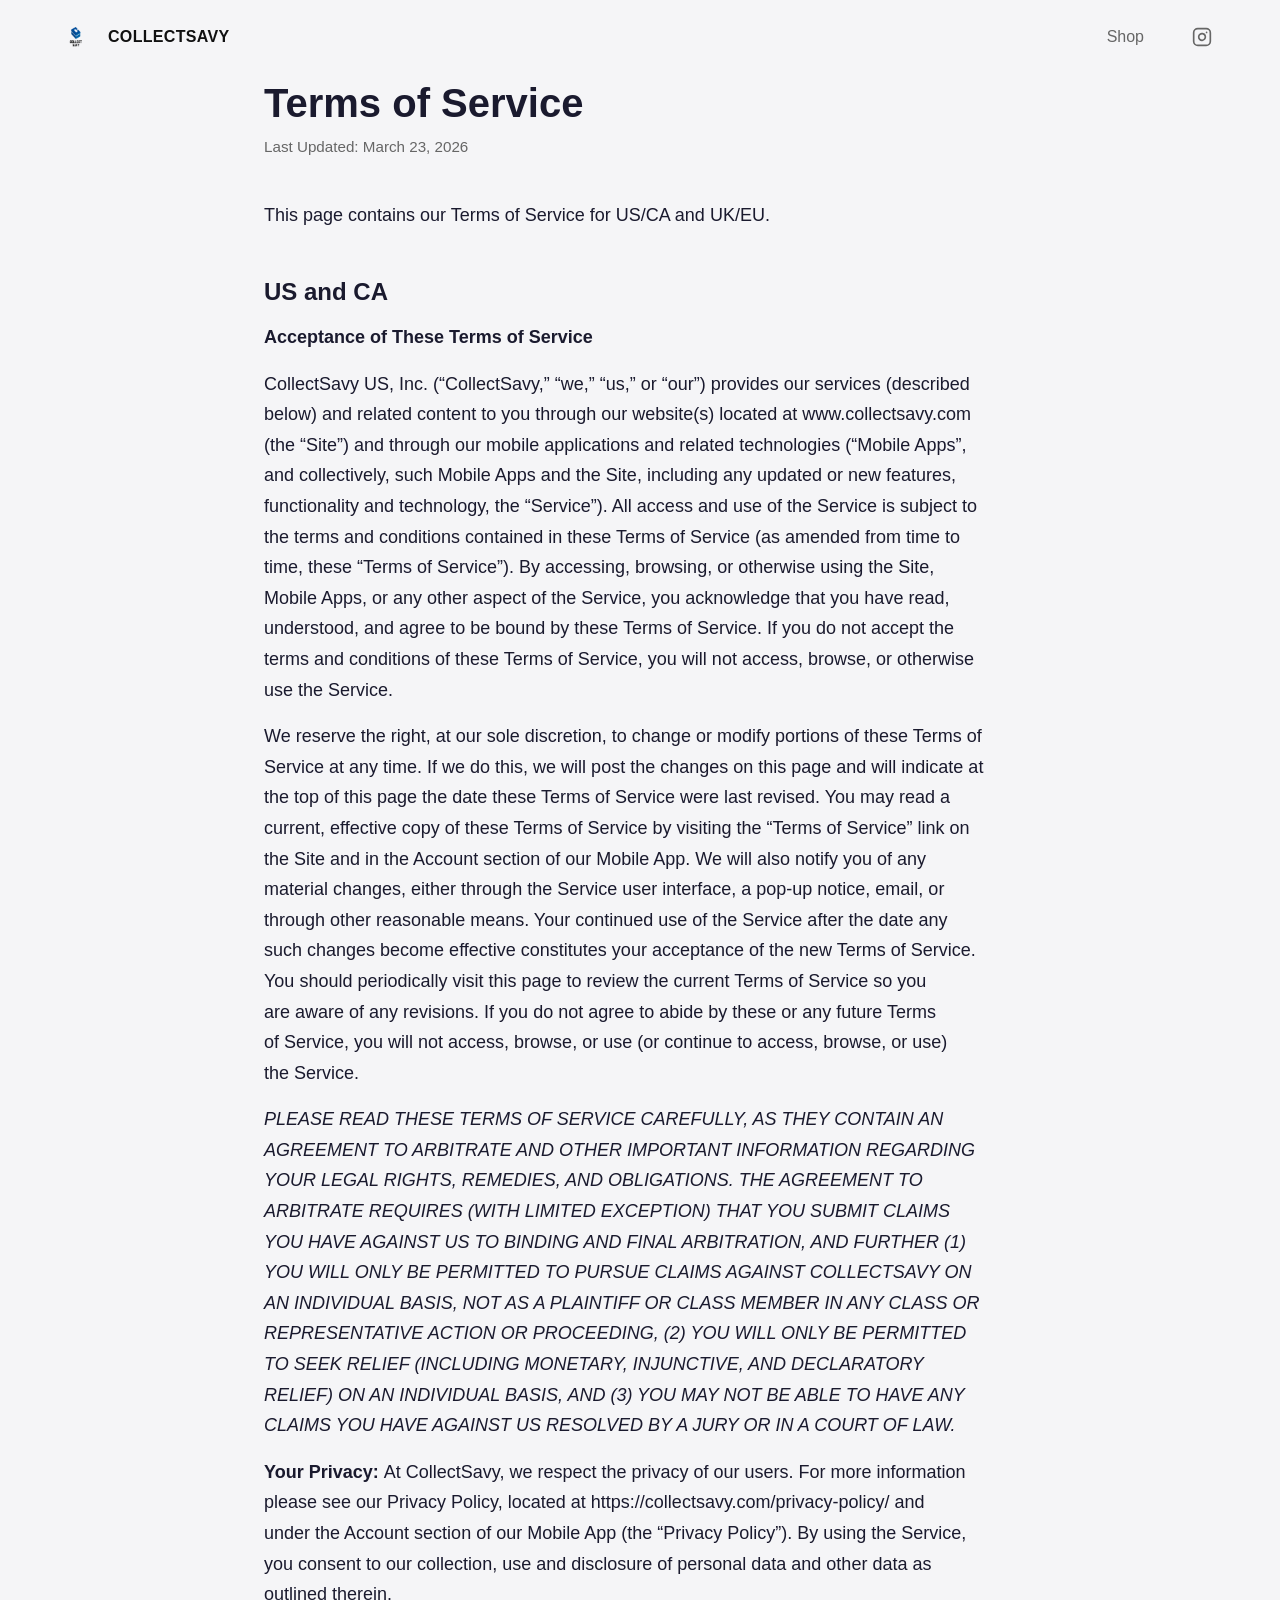
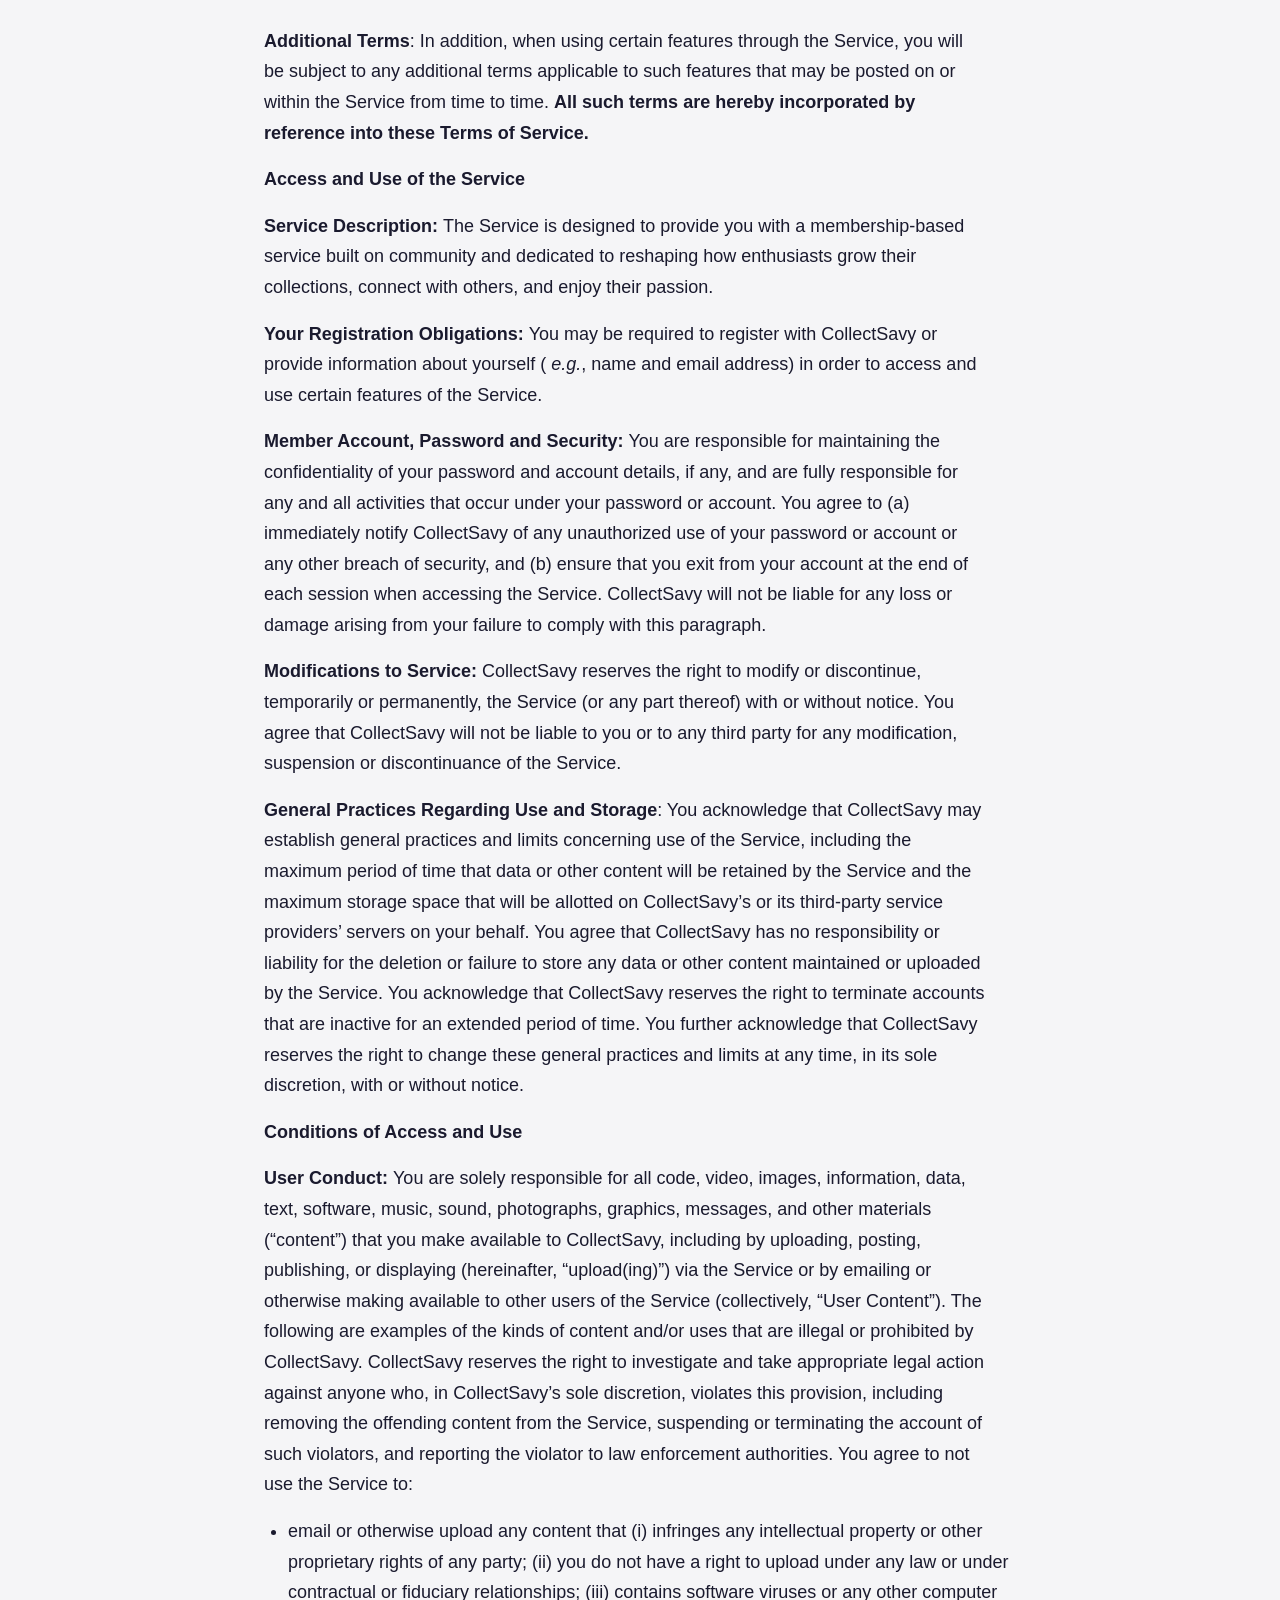
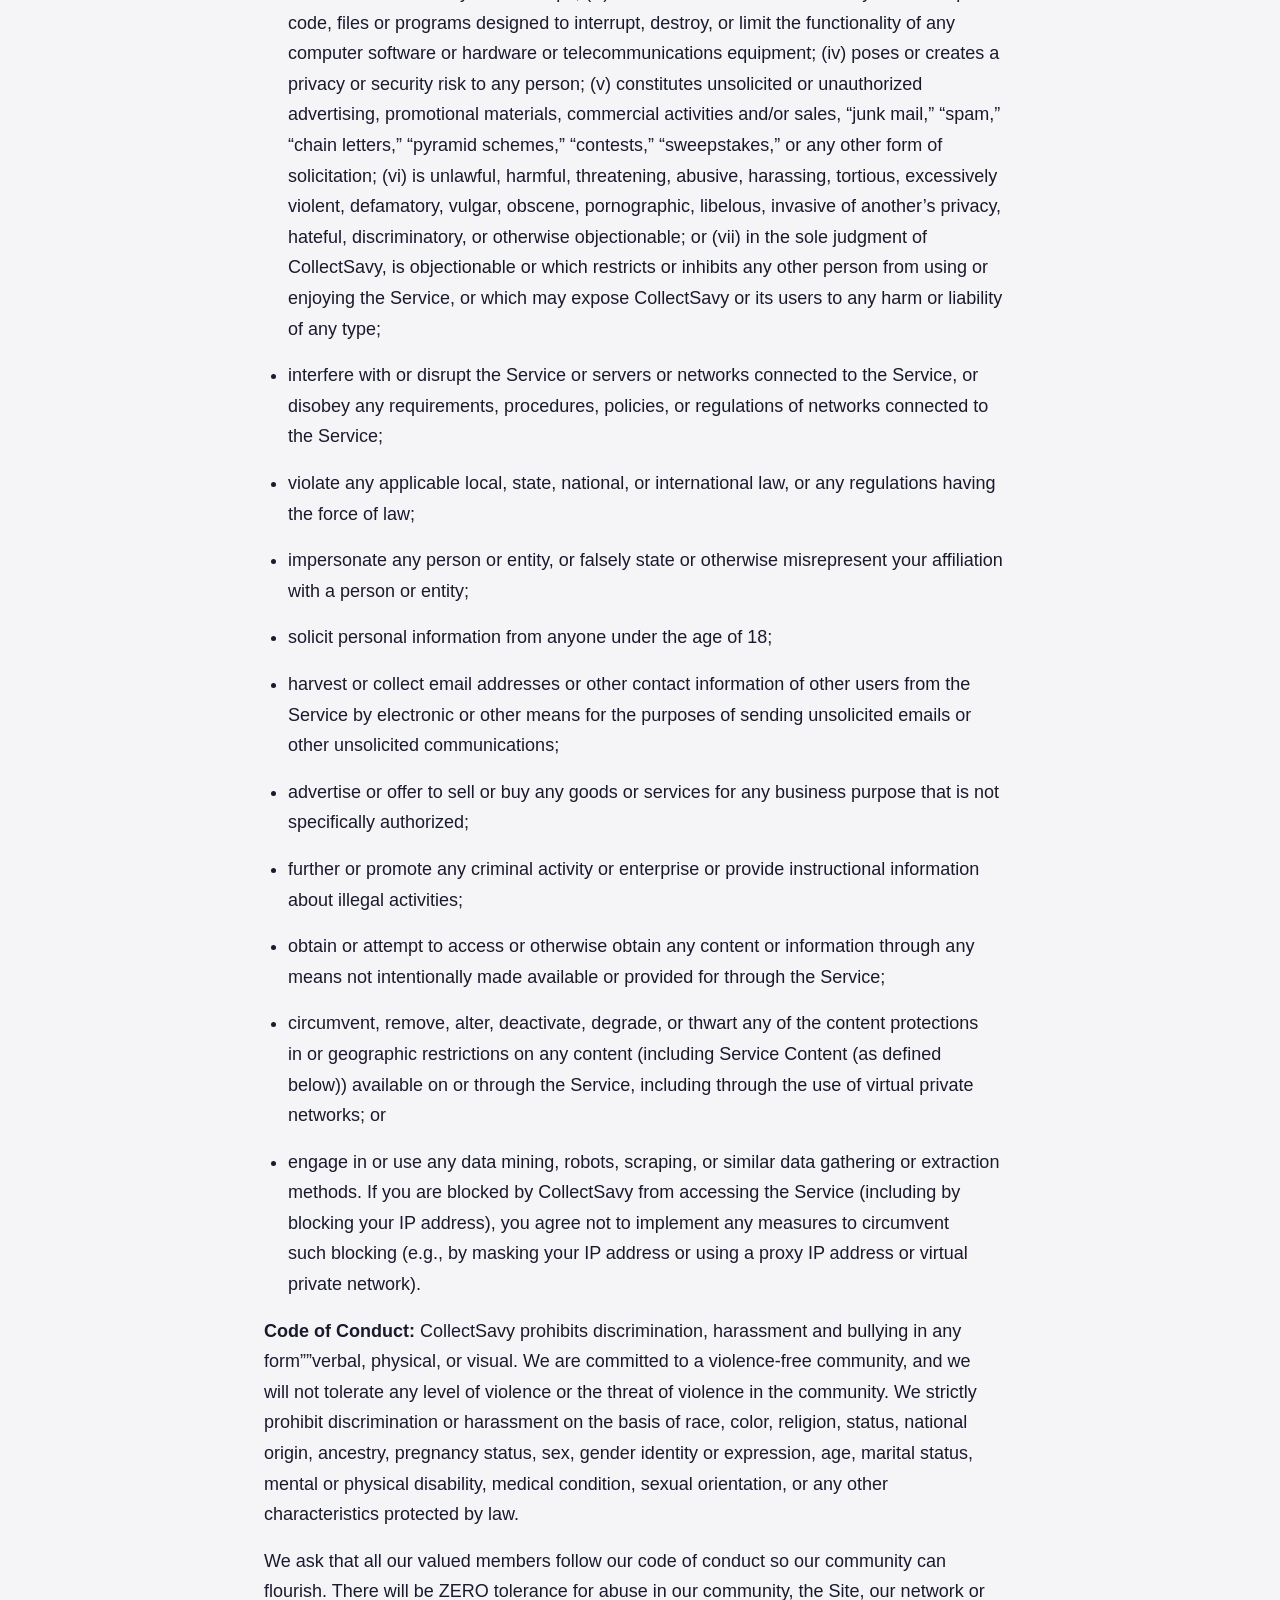
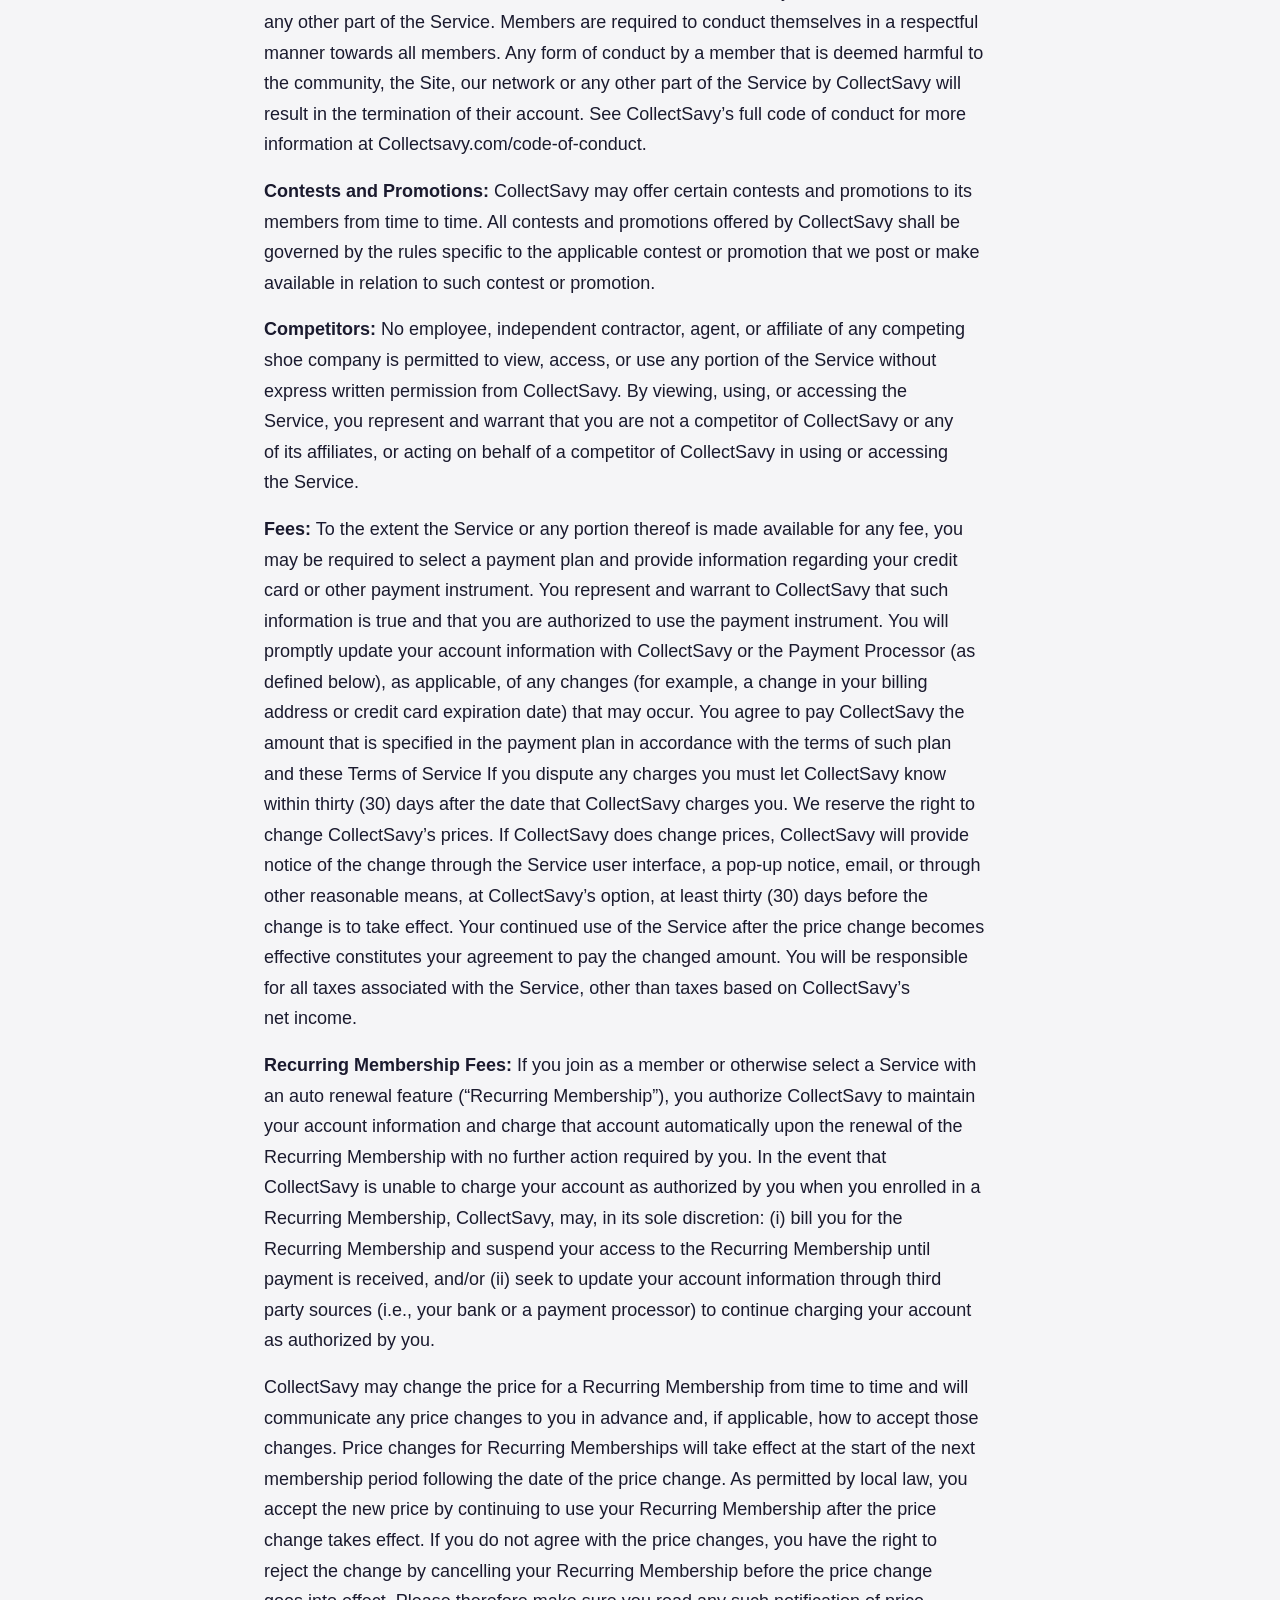
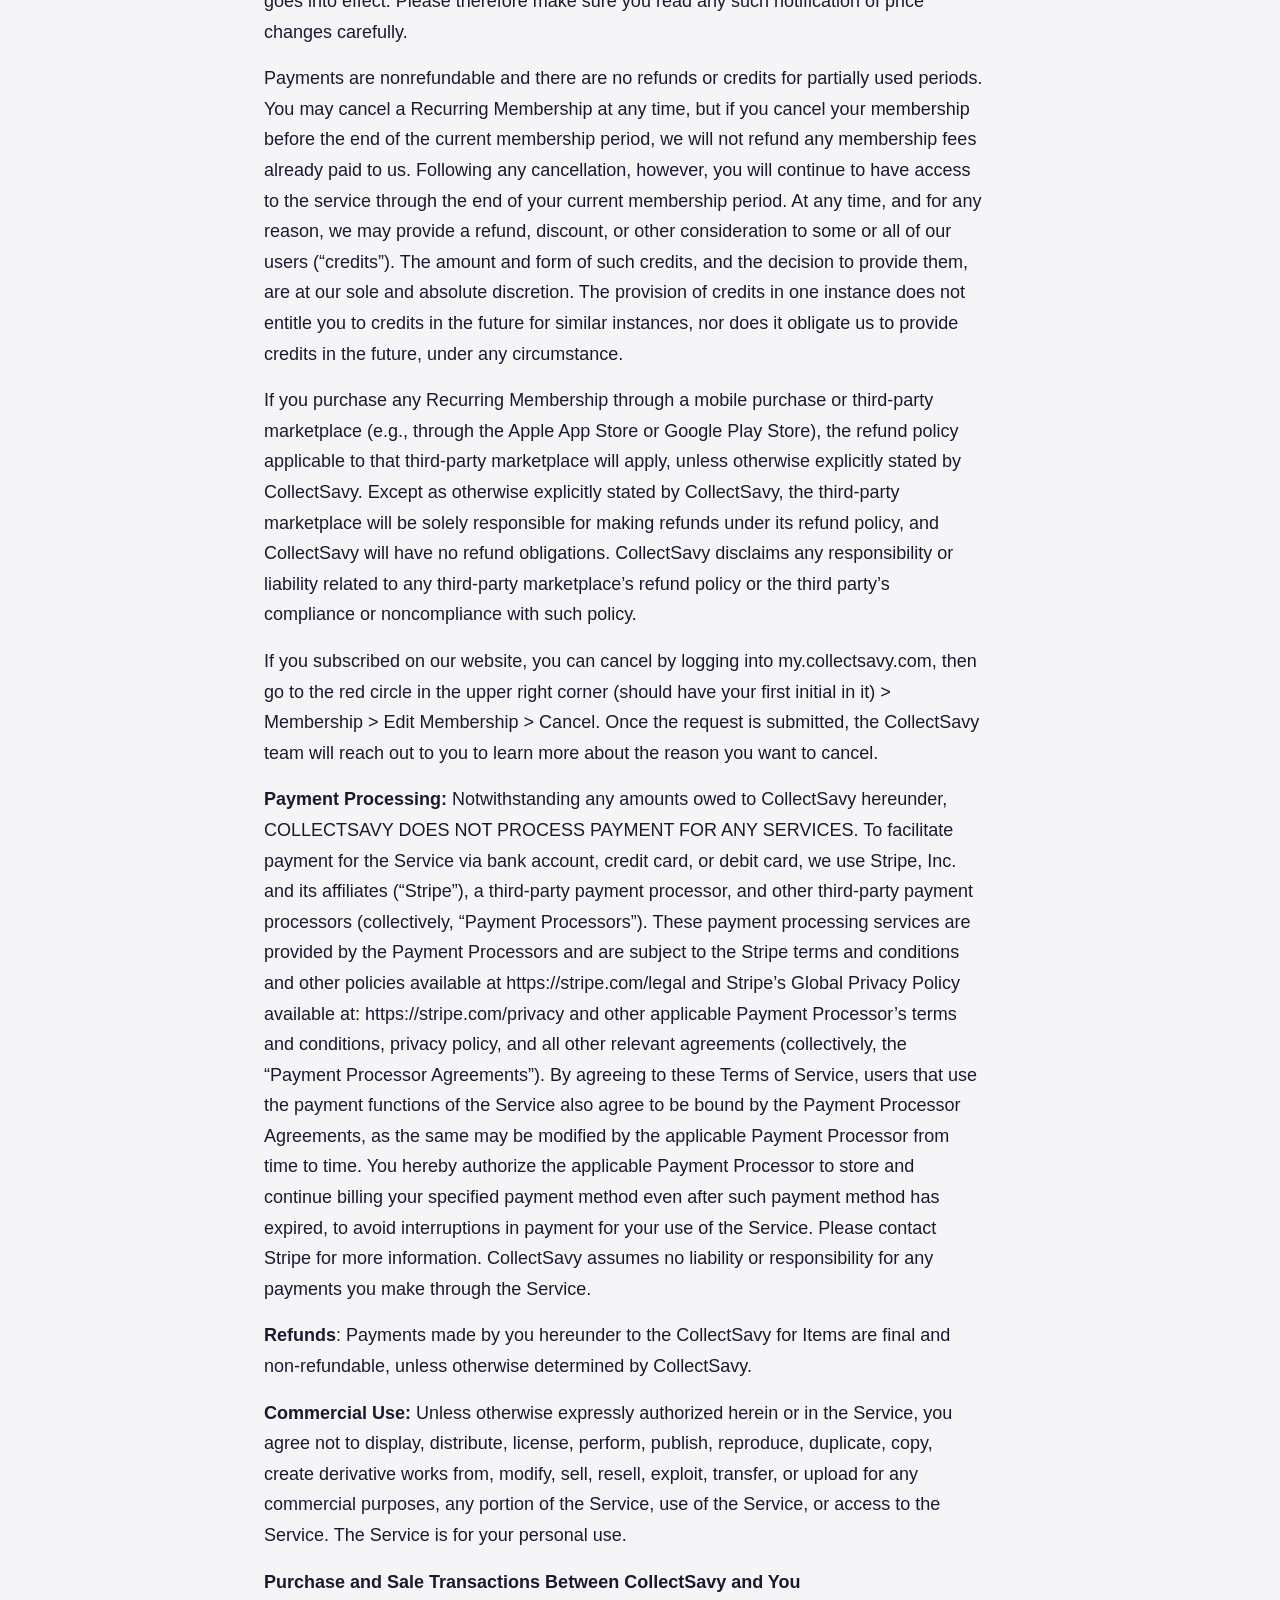
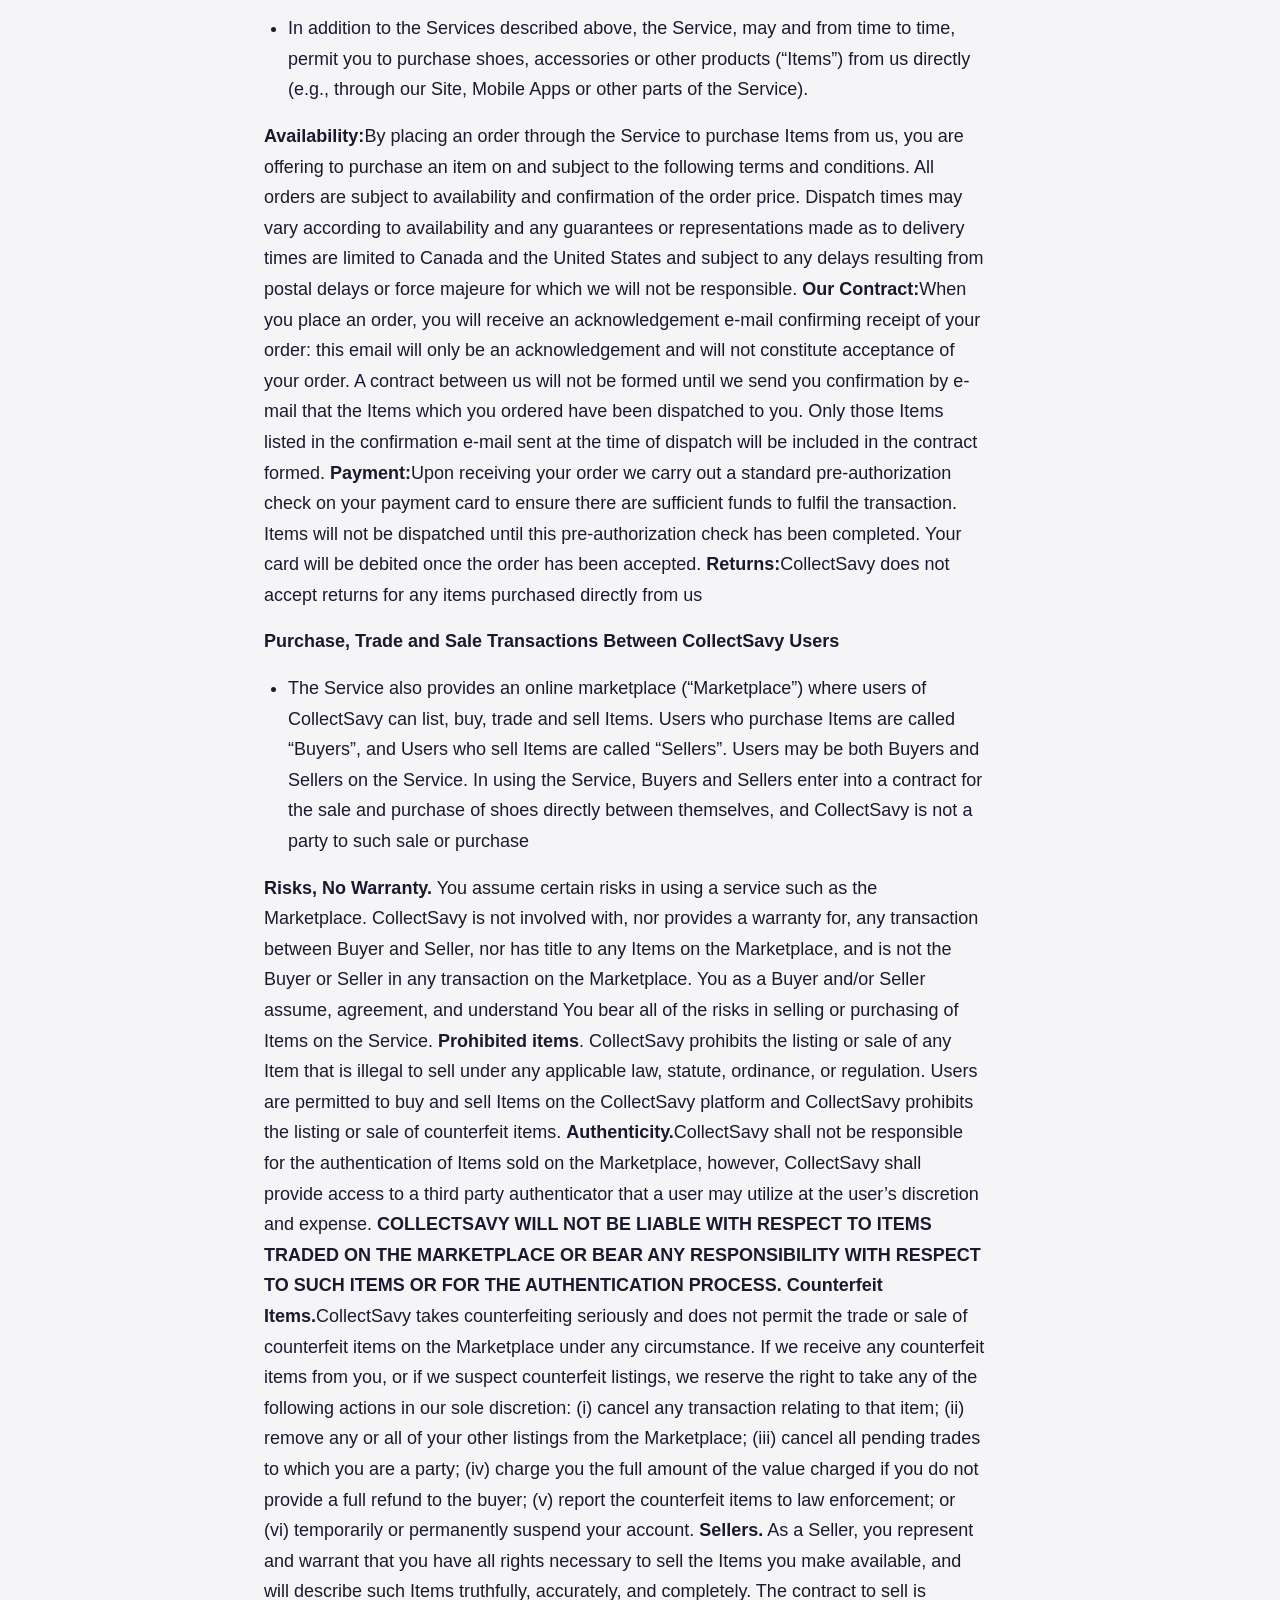
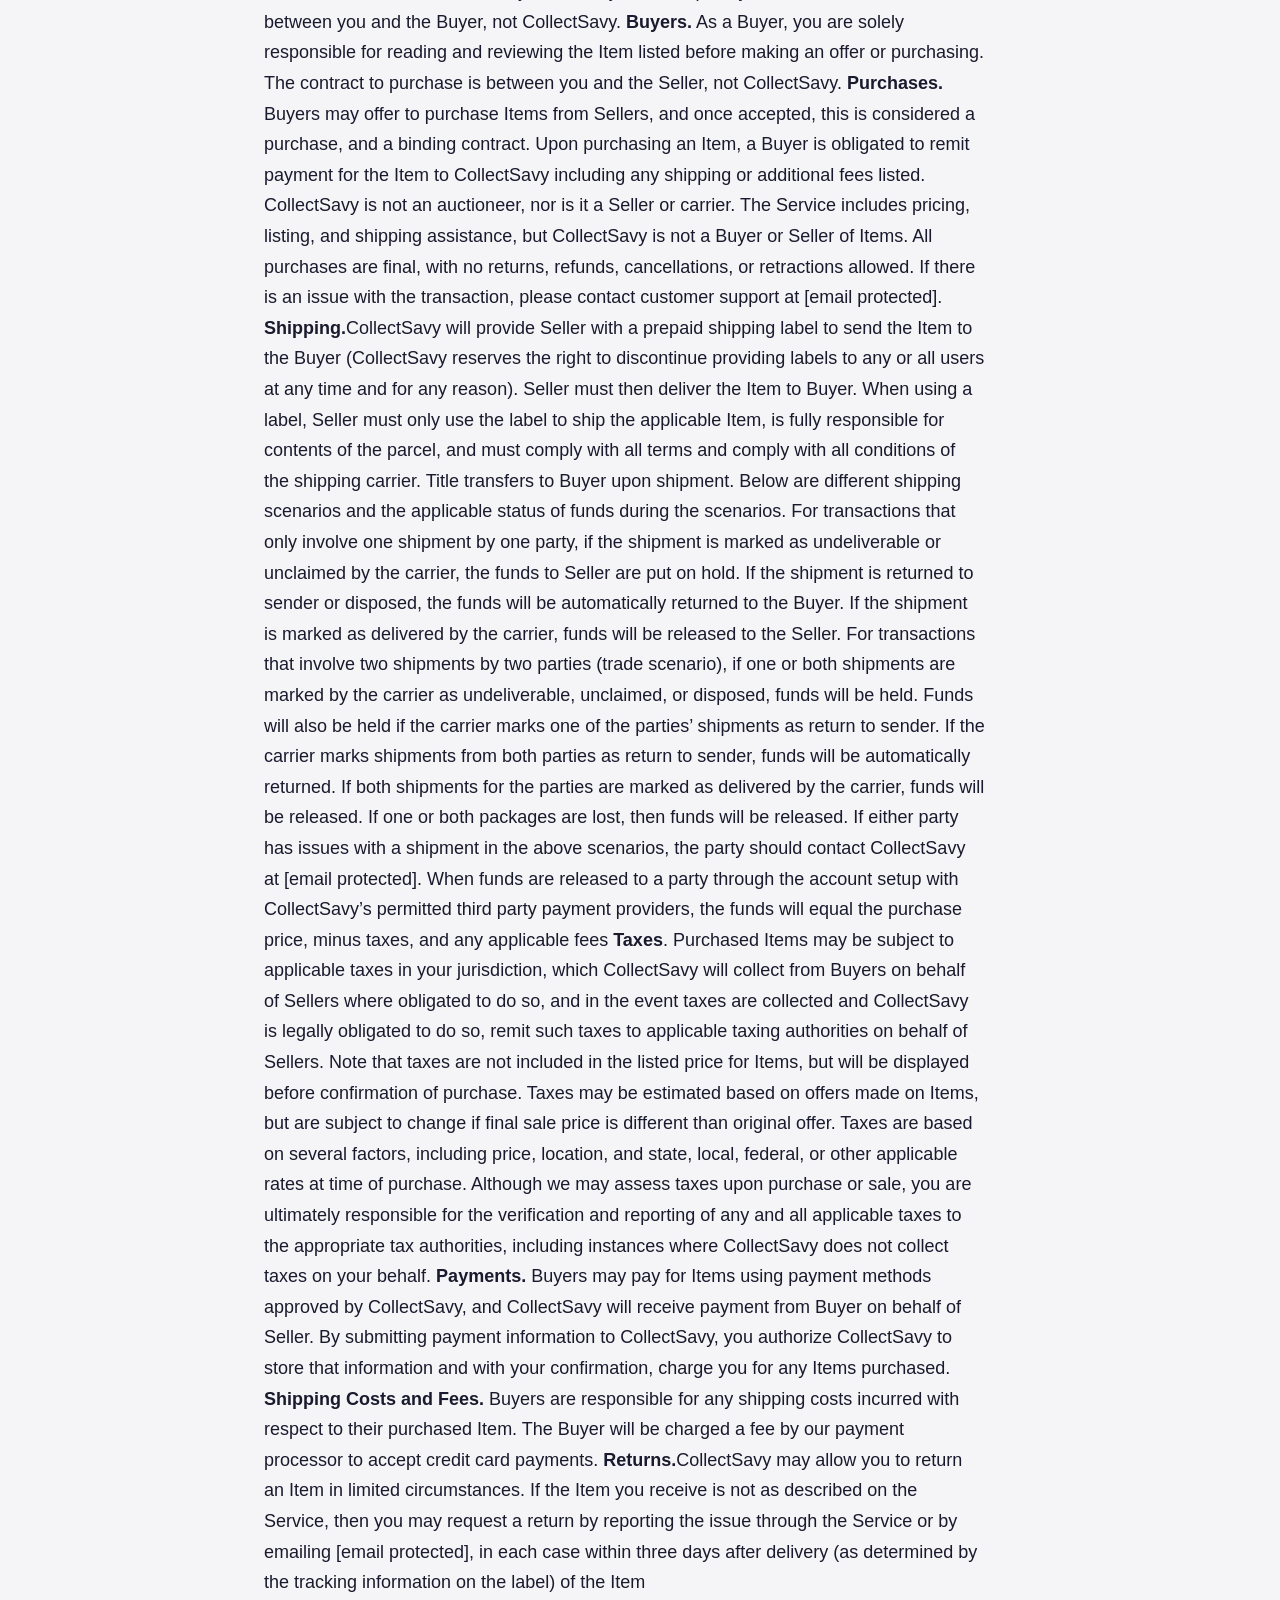
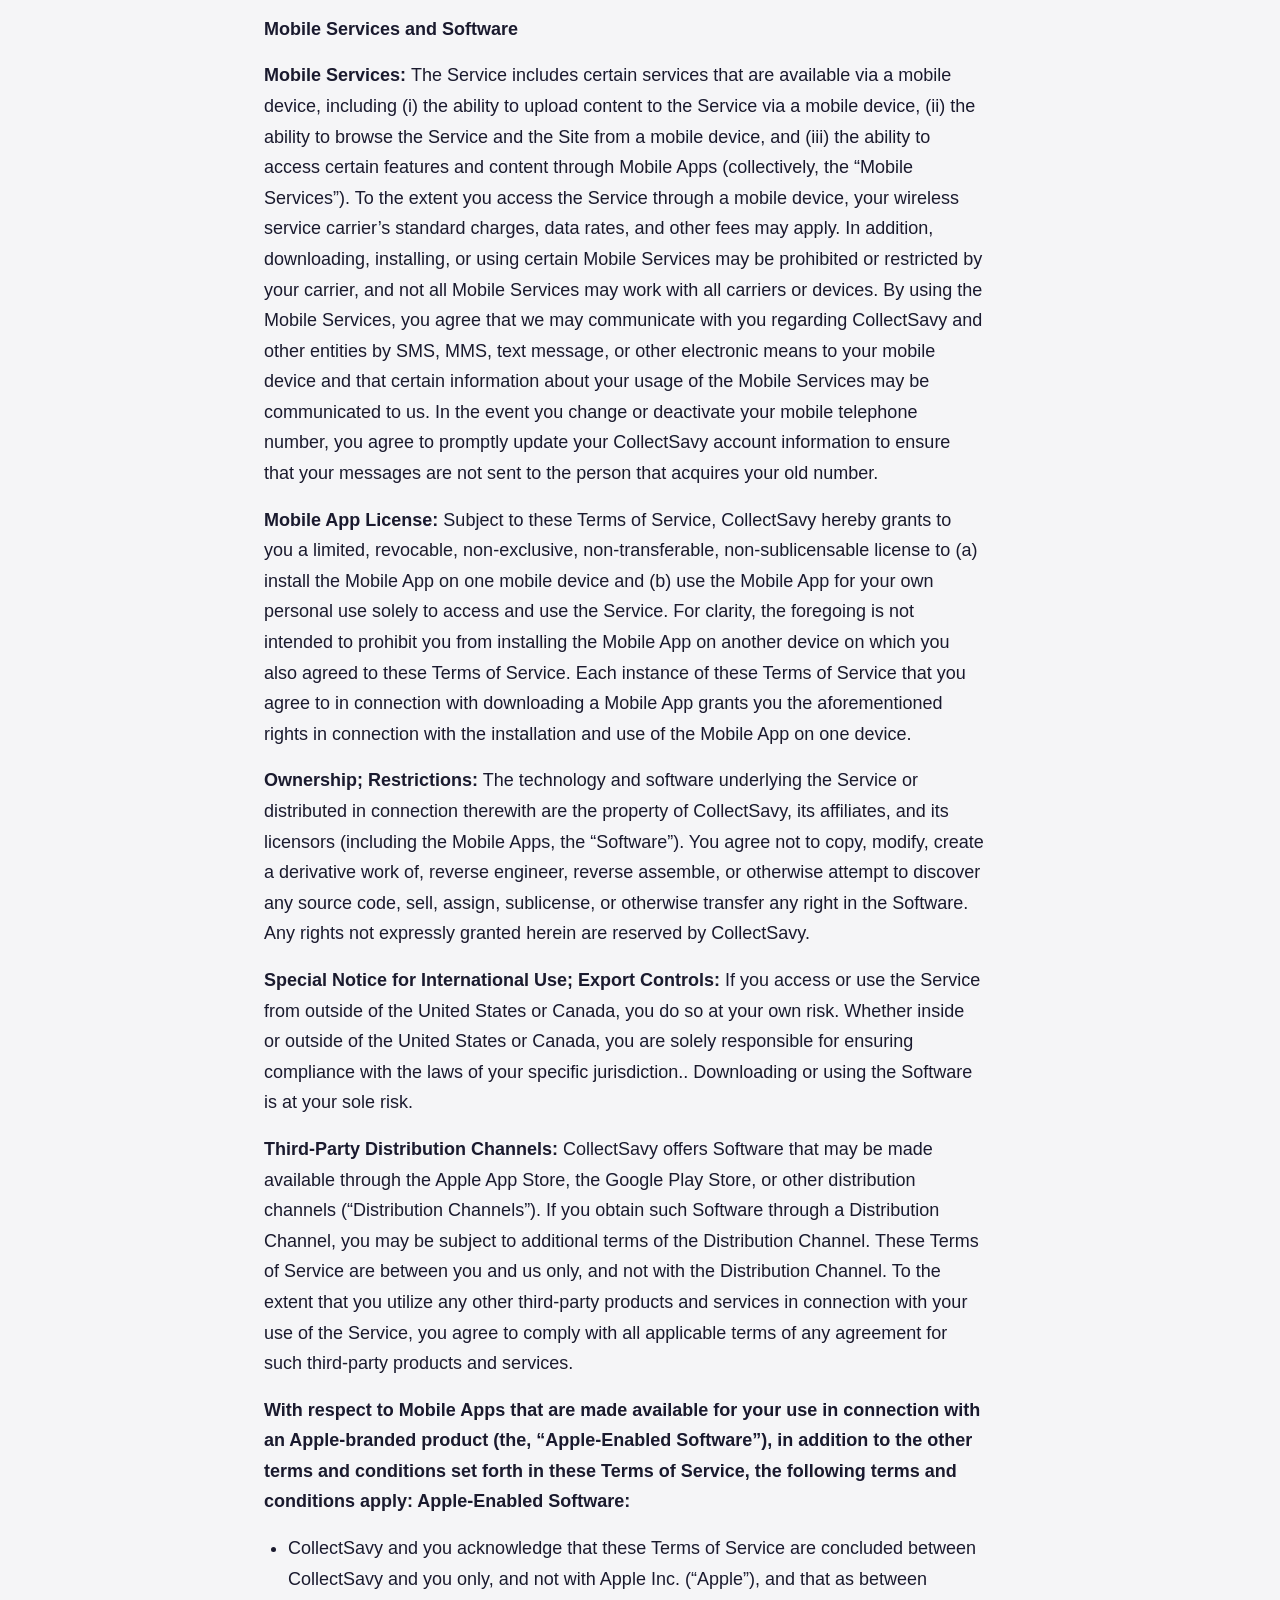
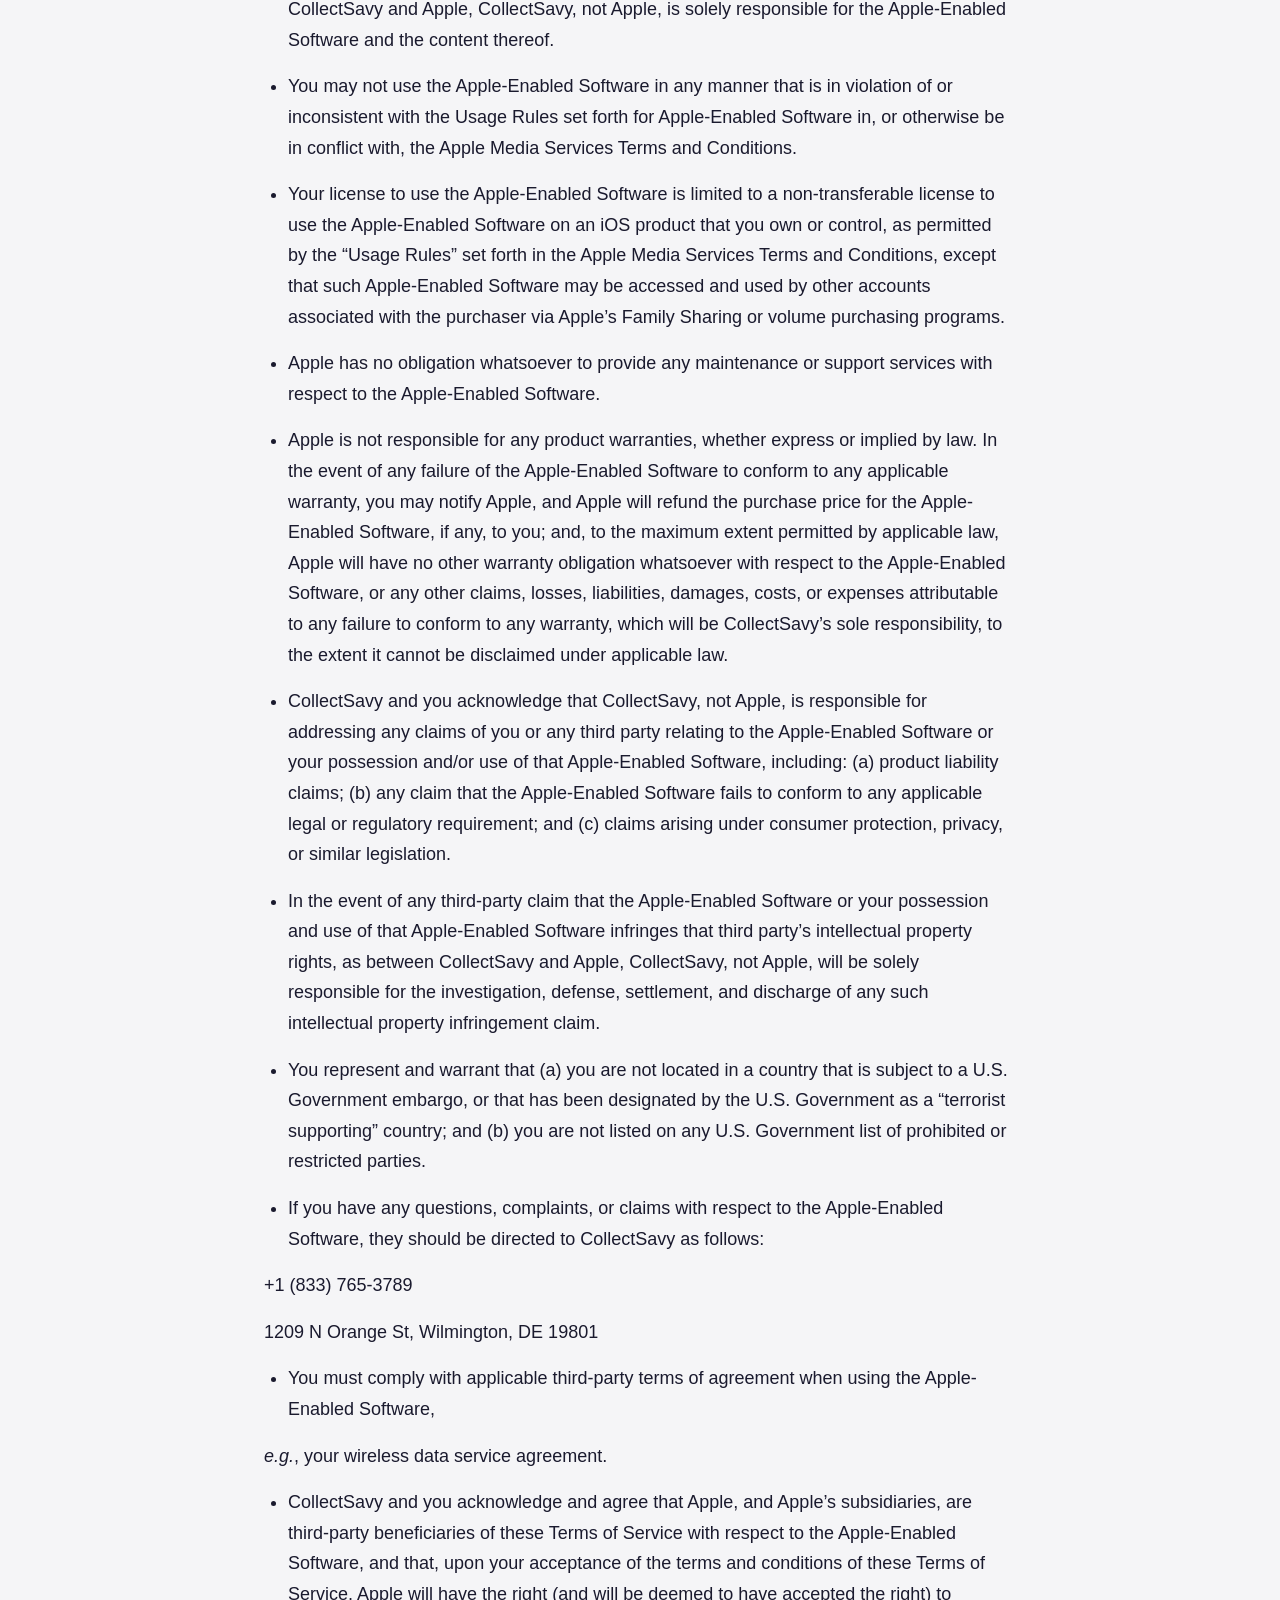
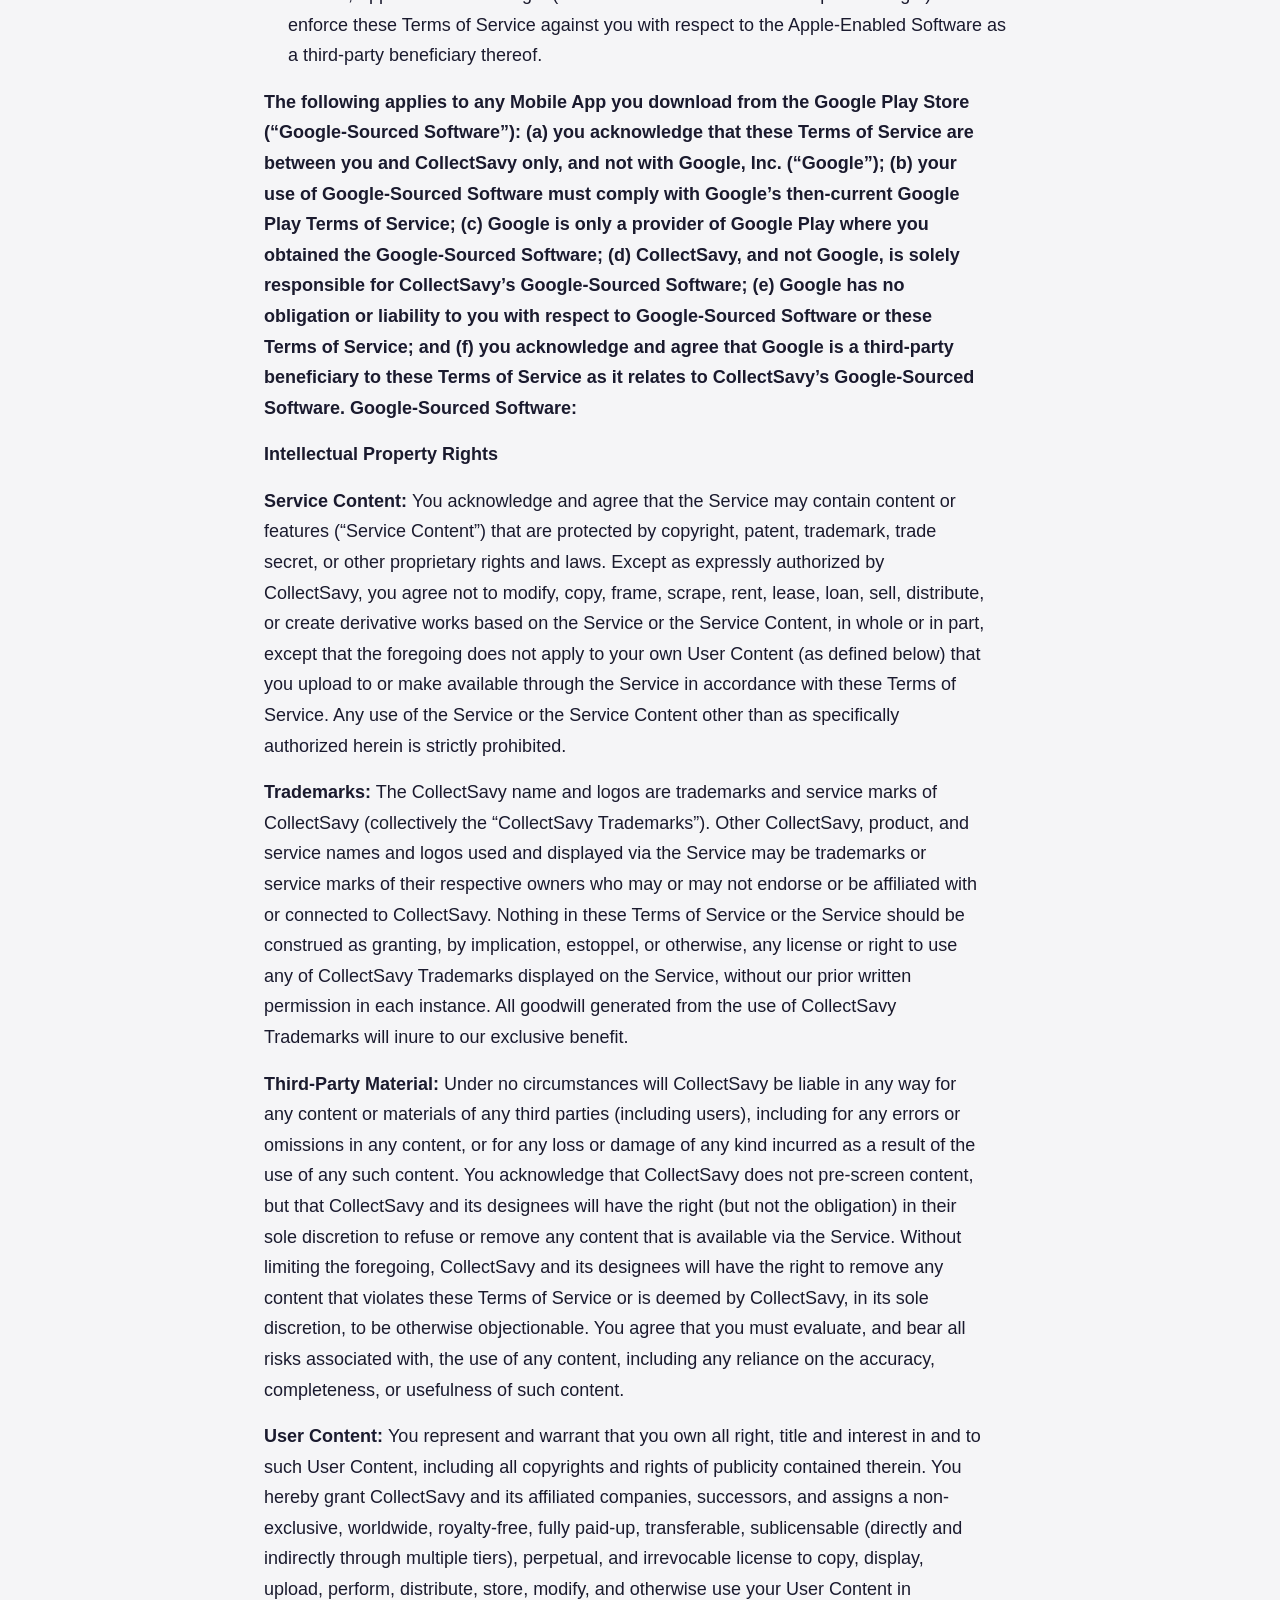
<file: tos.html>
<!DOCTYPE html>
<html lang="en">
<head>
<meta charset="UTF-8">
<meta name="viewport" content="width=device-width, initial-scale=1.0">
<title>Terms of Service — CollectSavy</title>
<meta name="description" content="CollectSavy Terms of Service — terms governing your use of CollectSavy for US/CA and UK/EU.">
<meta name="theme-color" content="#1565C0">
<link href="https://api.fontshare.com/v2/css?f[]=clash-display@400,500,600,700&f[]=satoshi@300,400,500,700&display=swap" rel="stylesheet">
<link rel="stylesheet" href="./base.css">
<link rel="stylesheet" href="./style.css">
<style>
  /* Legal page styles */
  .legal-page {
    max-width: 800px;
    margin: 0 auto;
    padding: 80px 24px 60px;
    font-family: 'Satoshi', sans-serif;
    color: #1a1a2e;
    line-height: 1.7;
  }
  .legal-page h1 {
    font-family: 'Clash Display', sans-serif;
    font-size: 2.5rem;
    font-weight: 700;
    margin-bottom: 8px;
    color: #1a1a2e;
  }
  .legal-page .legal-date {
    font-size: 0.95rem;
    color: #666;
    margin-bottom: 40px;
  }
  .legal-page h2 {
    font-family: 'Clash Display', sans-serif;
    font-size: 1.5rem;
    font-weight: 600;
    margin-top: 48px;
    margin-bottom: 16px;
    color: #1a1a2e;
  }
  .legal-page h3 {
    font-family: 'Clash Display', sans-serif;
    font-size: 1.2rem;
    font-weight: 600;
    margin-top: 32px;
    margin-bottom: 12px;
  }
  .legal-page p {
    margin-bottom: 16px;
  }
  .legal-page ul, .legal-page ol {
    margin-bottom: 16px;
    padding-left: 24px;
  }
  .legal-page li {
    margin-bottom: 8px;
  }
  .legal-page a {
    color: #1565C0;
    text-decoration: underline;
  }
  .legal-page a:hover {
    color: #0d47a1;
  }
  .legal-page table {
    width: 100%;
    border-collapse: collapse;
    margin: 24px 0;
  }
  .legal-page th, .legal-page td {
    border: 1px solid #ddd;
    padding: 12px 16px;
    text-align: left;
    vertical-align: top;
  }
  .legal-page th {
    background: #f5f5f5;
    font-weight: 600;
  }
  .legal-page strong {
    font-weight: 600;
  }
  /* Make header always visible on legal pages */
  .site-header {
    transform: translateY(0) !important;
    opacity: 1 !important;
  }
  @media (max-width: 640px) {
    .legal-page {
      padding: 60px 16px 40px;
    }
    .legal-page h1 {
      font-size: 1.8rem;
    }
    .legal-page h2 {
      font-size: 1.3rem;
    }
  }
</style>
</head>
<body>
  <header class="site-header" role="banner">
    <div class="site-header__inner">
      <a href="./" class="site-header__logo" aria-label="CollectSavy Home">
        <img src="./assets/logo.png" alt="CollectSavy logo" width="40" height="40">
        <span class="site-header__logo-text">CollectSavy</span>
      </a>
      <nav class="site-header__nav" aria-label="Main navigation">
        <a href="https://store.solesavy.com" target="_blank" rel="noopener noreferrer" class="site-header__link">Shop</a>
        <a href="https://www.instagram.com/collectsavy" target="_blank" rel="noopener noreferrer" class="site-header__link site-header__ig" aria-label="Follow us on Instagram">
          <svg width="20" height="20" viewBox="0 0 24 24" fill="none" stroke="currentColor" stroke-width="2" stroke-linecap="round" stroke-linejoin="round"><rect x="2" y="2" width="20" height="20" rx="5" ry="5"/><path d="M16 11.37A4 4 0 1 1 12.63 8 4 4 0 0 1 16 11.37z"/><line x1="17.5" y1="6.5" x2="17.51" y2="6.5"/></svg>
        </a>
      </nav>
    </div>
  </header>

  <main id="main-content">
    <article class="legal-page">
      <h1>Terms of Service</h1>
            <p class="legal-date">Last Updated: March 23, 2026</p>
      <p>This page contains our Terms of Service for US/CA and UK/EU.</p>
      <h2>US and CA</h2>
      <p><strong>Acceptance of These Terms of Service</strong></p>
      <p>CollectSavy US, Inc. (“CollectSavy,” “we,” “us,” or “our”) provides our services (described below) and related content to you through our website(s) located at www.collectsavy.com (the “Site”) and through our mobile applications and related technologies (“Mobile Apps”, and collectively, such Mobile Apps and the Site, including any updated or new features, functionality and technology, the “Service”). All access and use of the Service is subject to the terms and conditions contained in these Terms of Service (as amended from time to time, these “Terms of Service”). By accessing, browsing, or otherwise using the Site, Mobile Apps, or any other aspect of the Service, you acknowledge that you have read, understood, and agree to be bound by these Terms of Service. If you do not accept the terms and conditions of these Terms of Service, you will not access, browse, or otherwise use the Service.</p>
      <p>We reserve the right, at our sole discretion, to change or modify portions of these Terms of Service at any time. If we do this, we will post the changes on this page and will indicate at the top of this page the date these Terms of Service were last revised. You may read a current, effective copy of these Terms of Service by visiting the “Terms of Service” link on the Site and in the Account section of our Mobile App. We will also notify you of any material changes, either through the Service user interface, a pop-up notice, email, or through other reasonable means. Your continued use of the Service after the date any such changes become effective constitutes your acceptance of the new Terms of Service. You should periodically visit this page to review the current Terms of Service so you are aware of any revisions. If you do not agree to abide by these or any future Terms of Service, you will not access, browse, or use (or continue to access, browse, or use) the Service.</p>
      <p><em>PLEASE READ THESE TERMS OF SERVICE CAREFULLY, AS THEY CONTAIN AN AGREEMENT TO ARBITRATE AND OTHER IMPORTANT INFORMATION REGARDING YOUR LEGAL RIGHTS, REMEDIES, AND OBLIGATIONS. THE AGREEMENT TO ARBITRATE REQUIRES (WITH LIMITED EXCEPTION) THAT YOU SUBMIT CLAIMS YOU HAVE AGAINST US TO BINDING AND FINAL ARBITRATION, AND FURTHER (1) YOU WILL ONLY BE PERMITTED TO PURSUE CLAIMS AGAINST COLLECTSAVY ON AN INDIVIDUAL BASIS, NOT AS A PLAINTIFF OR CLASS MEMBER IN ANY CLASS OR REPRESENTATIVE ACTION OR PROCEEDING, (2) YOU WILL ONLY BE PERMITTED TO SEEK RELIEF (INCLUDING MONETARY, INJUNCTIVE, AND DECLARATORY RELIEF) ON AN INDIVIDUAL BASIS, AND (3) YOU MAY NOT BE ABLE TO HAVE ANY CLAIMS YOU HAVE AGAINST US RESOLVED BY A JURY OR IN A COURT OF LAW.</em></p>
      <p><strong>Your Privacy: </strong>At CollectSavy, we respect the privacy of our users. For more information please see our Privacy Policy, located at https://collectsavy.com/privacy-policy/ and under the Account section of our Mobile App (the “Privacy Policy”). By using the Service, you consent to our collection, use and disclosure of personal data and other data as outlined therein.</p>
      <p><strong>Additional Terms</strong>: In addition, when using certain features through the Service, you will be subject to any additional terms applicable to such features that may be posted on or within the Service from time to time. <strong>All such terms are hereby incorporated by reference into these Terms of Service. </strong></p>
      <p><strong>Access and Use of the Service</strong></p>
      <p><strong>Service Description: </strong>The Service is designed to provide you with a membership-based service built on community and dedicated to reshaping how enthusiasts grow their collections, connect with others, and enjoy their passion.</p>
      <p><strong>Your Registration Obligations: </strong>You may be required to register with CollectSavy or provide information about yourself ( <em>e.g.</em>, name and email address) in order to access and use certain features of the Service.</p>
      <p><strong>Member Account, Password and Security: </strong>You are responsible for maintaining the confidentiality of your password and account details, if any, and are fully responsible for any and all activities that occur under your password or account. You agree to (a) immediately notify CollectSavy of any unauthorized use of your password or account or any other breach of security, and (b) ensure that you exit from your account at the end of each session when accessing the Service. CollectSavy will not be liable for any loss or damage arising from your failure to comply with this paragraph.</p>
      <p><strong> Modifications to Service: </strong>CollectSavy reserves the right to modify or discontinue, temporarily or permanently, the Service (or any part thereof) with or without notice. You agree that CollectSavy will not be liable to you or to any third party for any modification, suspension or discontinuance of the Service.</p>
      <p><strong>General Practices Regarding Use and Storage</strong>: You acknowledge that CollectSavy may establish general practices and limits concerning use of the Service, including the maximum period of time that data or other content will be retained by the Service and the maximum storage space that will be allotted on CollectSavy’s or its third-party service providers’ servers on your behalf. You agree that CollectSavy has no responsibility or liability for the deletion or failure to store any data or other content maintained or uploaded by the Service. You acknowledge that CollectSavy reserves the right to terminate accounts that are inactive for an extended period of time. You further acknowledge that CollectSavy reserves the right to change these general practices and limits at any time, in its sole discretion, with or without notice.</p>
      <p><strong>Conditions of Access and Use</strong></p>
      <p><strong> User Conduct: </strong>You are solely responsible for all code, video, images, information, data, text, software, music, sound, photographs, graphics, messages, and other materials (“content”) that you make available to CollectSavy, including by uploading, posting, publishing, or displaying (hereinafter, “upload(ing)”) via the Service or by emailing or otherwise making available to other users of the Service (collectively, “User Content”). The following are examples of the kinds of content and/or uses that are illegal or prohibited by CollectSavy. CollectSavy reserves the right to investigate and take appropriate legal action against anyone who, in CollectSavy’s sole discretion, violates this provision, including removing the offending content from the Service, suspending or terminating the account of such violators, and reporting the violator to law enforcement authorities. You agree to not use the Service to:</p>
      <ul>
      <li>email or otherwise upload any content that (i) infringes any intellectual property or other proprietary rights of any party; (ii) you do not have a right to upload under any law or under contractual or fiduciary relationships; (iii) contains software viruses or any other computer code, files or programs designed to interrupt, destroy, or limit the functionality of any computer software or hardware or telecommunications equipment; (iv) poses or creates a privacy or security risk to any person; (v) constitutes unsolicited or unauthorized advertising, promotional materials, commercial activities and/or sales, “junk mail,” “spam,” “chain letters,” “pyramid schemes,” “contests,” “sweepstakes,” or any other form of solicitation; (vi) is unlawful, harmful, threatening, abusive, harassing, tortious, excessively violent, defamatory, vulgar, obscene, pornographic, libelous, invasive of another’s privacy, hateful, discriminatory, or otherwise objectionable; or (vii) in the sole judgment of CollectSavy, is objectionable or which restricts or inhibits any other person from using or enjoying the Service, or which may expose CollectSavy or its users to any harm or liability of any type;</li>
      </ul>
      <ul>
      <li>interfere with or disrupt the Service or servers or networks connected to the Service, or disobey any requirements, procedures, policies, or regulations of networks connected to the Service;</li>
      </ul>
      <ul>
      <li>violate any applicable local, state, national, or international law, or any regulations having the force of law;</li>
      </ul>
      <ul>
      <li>impersonate any person or entity, or falsely state or otherwise misrepresent your affiliation with a person or entity;</li>
      </ul>
      <ul>
      <li>solicit personal information from anyone under the age of 18;</li>
      </ul>
      <ul>
      <li>harvest or collect email addresses or other contact information of other users from the Service by electronic or other means for the purposes of sending unsolicited emails or other unsolicited communications;</li>
      </ul>
      <ul>
      <li>advertise or offer to sell or buy any goods or services for any business purpose that is not specifically authorized;</li>
      </ul>
      <ul>
      <li>further or promote any criminal activity or enterprise or provide instructional information about illegal activities;</li>
      </ul>
      <ul>
      <li>obtain or attempt to access or otherwise obtain any content or information through any means not intentionally made available or provided for through the Service;</li>
      </ul>
      <ul>
      <li>circumvent, remove, alter, deactivate, degrade, or thwart any of the content protections in or geographic restrictions on any content (including Service Content (as defined below)) available on or through the Service, including through the use of virtual private networks; or</li>
      </ul>
      <ul>
      <li>engage in or use any data mining, robots, scraping, or similar data gathering or extraction methods. If you are blocked by CollectSavy from accessing the Service (including by blocking your IP address), you agree not to implement any measures to circumvent such blocking (e.g., by masking your IP address or using a proxy IP address or virtual private network).</li>
      </ul>
      <p><strong>Code of Conduct: </strong>CollectSavy prohibits discrimination, harassment and bullying in any form””verbal, physical, or visual. We are committed to a violence-free community, and we will not tolerate any level of violence or the threat of violence in the community. We strictly prohibit discrimination or harassment on the basis of race, color, religion, status, national origin, ancestry, pregnancy status, sex, gender identity or expression, age, marital status, mental or physical disability, medical condition, sexual orientation, or any other characteristics protected by law.</p>
      <p>We ask that all our valued members follow our code of conduct so our community can flourish. There will be ZERO tolerance for abuse in our community, the Site, our network or any other part of the Service. Members are required to conduct themselves in a respectful manner towards all members. Any form of conduct by a member that is deemed harmful to the community, the Site, our network or any other part of the Service by CollectSavy will result in the termination of their account. See CollectSavy’s full code of conduct for more information at Collectsavy.com/code-of-conduct.</p>
      <p><strong>Contests and Promotions: </strong>CollectSavy may offer certain contests and promotions to its members from time to time. All contests and promotions offered by CollectSavy shall be governed by the rules specific to the applicable contest or promotion that we post or make available in relation to such contest or promotion.</p>
      <p><strong>Competitors: </strong>No employee, independent contractor, agent, or affiliate of any competing shoe company is permitted to view, access, or use any portion of the Service without express written permission from CollectSavy. By viewing, using, or accessing the Service, you represent and warrant that you are not a competitor of CollectSavy or any of its affiliates, or acting on behalf of a competitor of CollectSavy in using or accessing the Service.</p>
      <p><strong>Fees:</strong> To the extent the Service or any portion thereof is made available for any fee, you may be required to select a payment plan and provide information regarding your credit card or other payment instrument. You represent and warrant to CollectSavy that such information is true and that you are authorized to use the payment instrument. You will promptly update your account information with CollectSavy or the Payment Processor (as defined below), as applicable, of any changes (for example, a change in your billing address or credit card expiration date) that may occur. You agree to pay CollectSavy the amount that is specified in the payment plan in accordance with the terms of such plan and these Terms of Service If you dispute any charges you must let CollectSavy know within thirty (30) days after the date that CollectSavy charges you. We reserve the right to change CollectSavy’s prices. If CollectSavy does change prices, CollectSavy will provide notice of the change through the Service user interface, a pop-up notice, email, or through other reasonable means, at CollectSavy’s option, at least thirty (30) days before the change is to take effect. Your continued use of the Service after the price change becomes effective constitutes your agreement to pay the changed amount. You will be responsible for all taxes associated with the Service, other than taxes based on CollectSavy’s net income.</p>
      <p><strong>Recurring Membership Fees: </strong>If you join as a member or otherwise select a Service with an auto renewal feature (“Recurring Membership”), you authorize CollectSavy to maintain your account information and charge that account automatically upon the renewal of the Recurring Membership with no further action required by you. In the event that CollectSavy is unable to charge your account as authorized by you when you enrolled in a Recurring Membership, CollectSavy, may, in its sole discretion: (i) bill you for the Recurring Membership and suspend your access to the Recurring Membership until payment is received, and/or (ii) seek to update your account information through third party sources (i.e., your bank or a payment processor) to continue charging your account as authorized by you.</p>
      <p>CollectSavy may change the price for a Recurring Membership from time to time and will communicate any price changes to you in advance and, if applicable, how to accept those changes. Price changes for Recurring Memberships will take effect at the start of the next membership period following the date of the price change. As permitted by local law, you accept the new price by continuing to use your Recurring Membership after the price change takes effect. If you do not agree with the price changes, you have the right to reject the change by cancelling your Recurring Membership before the price change goes into effect. Please therefore make sure you read any such notification of price changes carefully.</p>
      <p>Payments are nonrefundable and there are no refunds or credits for partially used periods. You may cancel a Recurring Membership at any time, but if you cancel your membership before the end of the current membership period, we will not refund any membership fees already paid to us. Following any cancellation, however, you will continue to have access to the service through the end of your current membership period. At any time, and for any reason, we may provide a refund, discount, or other consideration to some or all of our users (“credits”). The amount and form of such credits, and the decision to provide them, are at our sole and absolute discretion. The provision of credits in one instance does not entitle you to credits in the future for similar instances, nor does it obligate us to provide credits in the future, under any circumstance.</p>
      <p>If you purchase any Recurring Membership through a mobile purchase or third-party marketplace (e.g., through the Apple App Store or Google Play Store), the refund policy applicable to that third-party marketplace will apply, unless otherwise explicitly stated by CollectSavy. Except as otherwise explicitly stated by CollectSavy, the third-party marketplace will be solely responsible for making refunds under its refund policy, and CollectSavy will have no refund obligations. CollectSavy disclaims any responsibility or liability related to any third-party marketplace’s refund policy or the third party’s compliance or noncompliance with such policy.</p>
      <p>If you subscribed on our website, you can cancel by logging into my.collectsavy.com, then go to the red circle in the upper right corner (should have your first initial in it) > Membership > Edit Membership > Cancel. Once the request is submitted, the CollectSavy team will reach out to you to learn more about the reason you want to cancel.</p>
      <p><strong>Payment Processing:</strong> Notwithstanding any amounts owed to CollectSavy hereunder, COLLECTSAVY DOES NOT PROCESS PAYMENT FOR ANY SERVICES. To facilitate payment for the Service via bank account, credit card, or debit card, we use Stripe, Inc. and its affiliates (“Stripe”), a third-party payment processor, and other third-party payment processors (collectively, “Payment Processors”). These payment processing services are provided by the Payment Processors and are subject to the Stripe terms and conditions and other policies available at https://stripe.com/legal and Stripe’s Global Privacy Policy available at: https://stripe.com/privacy and other applicable Payment Processor’s terms and conditions, privacy policy, and all other relevant agreements (collectively, the “Payment Processor Agreements”). By agreeing to these Terms of Service, users that use the payment functions of the Service also agree to be bound by the Payment Processor Agreements, as the same may be modified by the applicable Payment Processor from time to time. You hereby authorize the applicable Payment Processor to store and continue billing your specified payment method even after such payment method has expired, to avoid interruptions in payment for your use of the Service. Please contact Stripe for more information. CollectSavy assumes no liability or responsibility for any payments you make through the Service.</p>
      <p><strong>Refunds</strong>: Payments made by you hereunder to the CollectSavy for Items are final and non-refundable, unless otherwise determined by CollectSavy.</p>
      <p><strong> Commercial Use: </strong>Unless otherwise expressly authorized herein or in the Service, you agree not to display, distribute, license, perform, publish, reproduce, duplicate, copy, create derivative works from, modify, sell, resell, exploit, transfer, or upload for any commercial purposes, any portion of the Service, use of the Service, or access to the Service. The Service is for your personal use.</p>
      <p><strong>Purchase and Sale Transactions Between CollectSavy and You</strong></p>
      <ul>
      <li>In addition to the Services described above, the Service, may and from time to time, permit you to purchase shoes, accessories or other products (“Items”) from us directly (e.g., through our Site, Mobile Apps or other parts of the Service).</li>
      </ul>
      <p><strong>Availability:</strong>By placing an order through the Service to purchase Items from us, you are offering to purchase an item on and subject to the following terms and conditions. All orders are subject to availability and confirmation of the order price. Dispatch times may vary according to availability and any guarantees or representations made as to delivery times are limited to Canada and the United States and subject to any delays resulting from postal delays or force majeure for which we will not be responsible. <strong>Our Contract:</strong>When you place an order, you will receive an acknowledgement e-mail confirming receipt of your order: this email will only be an acknowledgement and will not constitute acceptance of your order. A contract between us will not be formed until we send you confirmation by e-mail that the Items which you ordered have been dispatched to you. Only those Items listed in the confirmation e-mail sent at the time of dispatch will be included in the contract formed. <strong>Payment:</strong>Upon receiving your order we carry out a standard pre-authorization check on your payment card to ensure there are sufficient funds to fulfil the transaction. Items will not be dispatched until this pre-authorization check has been completed. Your card will be debited once the order has been accepted. <strong>Returns:</strong>CollectSavy does not accept returns for any items purchased directly from us</p>
      <p><strong>Purchase, Trade and Sale Transactions Between CollectSavy Users</strong></p>
      <ul>
      <li>The Service also provides an online marketplace (“Marketplace”) where users of CollectSavy can list, buy, trade and sell Items. Users who purchase Items are called “Buyers”, and Users who sell Items are called “Sellers”. Users may be both Buyers and Sellers on the Service. In using the Service, Buyers and Sellers enter into a contract for the sale and purchase of shoes directly between themselves, and CollectSavy is not a party to such sale or purchase</li>
      </ul>
      <p><strong>Risks, No Warranty.</strong> You assume certain risks in using a service such as the Marketplace. CollectSavy is not involved with, nor provides a warranty for, any transaction between Buyer and Seller, nor has title to any Items on the Marketplace, and is not the Buyer or Seller in any transaction on the Marketplace. You as a Buyer and/or Seller assume, agreement, and understand You bear all of the risks in selling or purchasing of Items on the Service. <strong>Prohibited items</strong>. CollectSavy prohibits the listing or sale of any Item that is illegal to sell under any applicable law, statute, ordinance, or regulation. Users are permitted to buy and sell Items on the CollectSavy platform and CollectSavy prohibits the listing or sale of counterfeit items. <strong>Authenticity.</strong>CollectSavy shall not be responsible for the authentication of Items sold on the Marketplace, however, CollectSavy shall provide access to a third party authenticator that a user may utilize at the user’s discretion and expense. <strong> COLLECTSAVY WILL NOT BE LIABLE WITH RESPECT TO ITEMS TRADED ON THE MARKETPLACE OR BEAR ANY RESPONSIBILITY WITH RESPECT TO SUCH ITEMS OR FOR THE AUTHENTICATION PROCESS.</strong> <strong>Counterfeit Items.</strong>CollectSavy takes counterfeiting seriously and does not permit the trade or sale of counterfeit items on the Marketplace under any circumstance. If we receive any counterfeit items from you, or if we suspect counterfeit listings, we reserve the right to take any of the following actions in our sole discretion: (i) cancel any transaction relating to that item; (ii) remove any or all of your other listings from the Marketplace; (iii) cancel all pending trades to which you are a party; (iv) charge you the full amount of the value charged if you do not provide a full refund to the buyer; (v) report the counterfeit items to law enforcement; or (vi) temporarily or permanently suspend your account. <strong>Sellers.</strong> As a Seller, you represent and warrant that you have all rights necessary to sell the Items you make available, and will describe such Items truthfully, accurately, and completely. The contract to sell is between you and the Buyer, not CollectSavy. <strong>Buyers.</strong> As a Buyer, you are solely responsible for reading and reviewing the Item listed before making an offer or purchasing. The contract to purchase is between you and the Seller, not CollectSavy. <strong>Purchases.</strong> Buyers may offer to purchase Items from Sellers, and once accepted, this is considered a purchase, and a binding contract. Upon purchasing an Item, a Buyer is obligated to remit payment for the Item to CollectSavy including any shipping or additional fees listed. CollectSavy is not an auctioneer, nor is it a Seller or carrier. The Service includes pricing, listing, and shipping assistance, but CollectSavy is not a Buyer or Seller of Items. All purchases are final, with no returns, refunds, cancellations, or retractions allowed. If there is an issue with the transaction, please contact customer support at [email protected]. <strong>Shipping.</strong>CollectSavy will provide Seller with a prepaid shipping label to send the Item to the Buyer (CollectSavy reserves the right to discontinue providing labels to any or all users at any time and for any reason). Seller must then deliver the Item to Buyer. When using a label, Seller must only use the label to ship the applicable Item, is fully responsible for contents of the parcel, and must comply with all terms and comply with all conditions of the shipping carrier. Title transfers to Buyer upon shipment. Below are different shipping scenarios and the applicable status of funds during the scenarios. For transactions that only involve one shipment by one party, if the shipment is marked as undeliverable or unclaimed by the carrier, the funds to Seller are put on hold. If the shipment is returned to sender or disposed, the funds will be automatically returned to the Buyer. If the shipment is marked as delivered by the carrier, funds will be released to the Seller. For transactions that involve two shipments by two parties (trade scenario), if one or both shipments are marked by the carrier as undeliverable, unclaimed, or disposed, funds will be held. Funds will also be held if the carrier marks one of the parties’ shipments as return to sender. If the carrier marks shipments from both parties as return to sender, funds will be automatically returned. If both shipments for the parties are marked as delivered by the carrier, funds will be released. If one or both packages are lost, then funds will be released. If either party has issues with a shipment in the above scenarios, the party should contact CollectSavy at [email protected]. When funds are released to a party through the account setup with CollectSavy’s permitted third party payment providers, the funds will equal the purchase price, minus taxes, and any applicable fees <strong>Taxes</strong>. Purchased Items may be subject to applicable taxes in your jurisdiction, which CollectSavy will collect from Buyers on behalf of Sellers where obligated to do so, and in the event taxes are collected and CollectSavy is legally obligated to do so, remit such taxes to applicable taxing authorities on behalf of Sellers. Note that taxes are not included in the listed price for Items, but will be displayed before confirmation of purchase. Taxes may be estimated based on offers made on Items, but are subject to change if final sale price is different than original offer. Taxes are based on several factors, including price, location, and state, local, federal, or other applicable rates at time of purchase. Although we may assess taxes upon purchase or sale, you are ultimately responsible for the verification and reporting of any and all applicable taxes to the appropriate tax authorities, including instances where CollectSavy does not collect taxes on your behalf. <strong>Payments.</strong> Buyers may pay for Items using payment methods approved by CollectSavy, and CollectSavy will receive payment from Buyer on behalf of Seller. By submitting payment information to CollectSavy, you authorize CollectSavy to store that information and with your confirmation, charge you for any Items purchased. <strong>Shipping Costs and Fees.</strong> Buyers are responsible for any shipping costs incurred with respect to their purchased Item. The Buyer will be charged a fee by our payment processor to accept credit card payments. <strong>Returns.</strong>CollectSavy may allow you to return an Item in limited circumstances. If the Item you receive is not as described on the Service, then you may request a return by reporting the issue through the Service or by emailing [email protected], in each case within three days after delivery (as determined by the tracking information on the label) of the Item</p>
      <p><strong>Mobile Services and Software</strong></p>
      <p><strong>Mobile Services: </strong>The Service includes certain services that are available via a mobile device, including (i) the ability to upload content to the Service via a mobile device, (ii) the ability to browse the Service and the Site from a mobile device, and (iii) the ability to access certain features and content through Mobile Apps (collectively, the “Mobile Services”). To the extent you access the Service through a mobile device, your wireless service carrier’s standard charges, data rates, and other fees may apply. In addition, downloading, installing, or using certain Mobile Services may be prohibited or restricted by your carrier, and not all Mobile Services may work with all carriers or devices. By using the Mobile Services, you agree that we may communicate with you regarding CollectSavy and other entities by SMS, MMS, text message, or other electronic means to your mobile device and that certain information about your usage of the Mobile Services may be communicated to us. In the event you change or deactivate your mobile telephone number, you agree to promptly update your CollectSavy account information to ensure that your messages are not sent to the person that acquires your old number.</p>
      <p><strong>Mobile App License:</strong> Subject to these Terms of Service, CollectSavy hereby grants to you a limited, revocable, non-exclusive, non-transferable, non-sublicensable license to (a) install the Mobile App on one mobile device and (b) use the Mobile App for your own personal use solely to access and use the Service. For clarity, the foregoing is not intended to prohibit you from installing the Mobile App on another device on which you also agreed to these Terms of Service. Each instance of these Terms of Service that you agree to in connection with downloading a Mobile App grants you the aforementioned rights in connection with the installation and use of the Mobile App on one device.</p>
      <p><strong>Ownership; Restrictions:</strong> The technology and software underlying the Service or distributed in connection therewith are the property of CollectSavy, its affiliates, and its licensors (including the Mobile Apps, the “Software”). You agree not to copy, modify, create a derivative work of, reverse engineer, reverse assemble, or otherwise attempt to discover any source code, sell, assign, sublicense, or otherwise transfer any right in the Software. Any rights not expressly granted herein are reserved by CollectSavy.</p>
      <p><strong>Special Notice for International Use; Export Controls: </strong>If you access or use the Service from outside of the United States or Canada, you do so at your own risk. Whether inside or outside of the United States or Canada, you are solely responsible for ensuring compliance with the laws of your specific jurisdiction.. Downloading or using the Software is at your sole risk.</p>
      <p><strong>Third-Party Distribution Channels:</strong> CollectSavy offers Software that may be made available through the Apple App Store, the Google Play Store, or other distribution channels (“Distribution Channels”). If you obtain such Software through a Distribution Channel, you may be subject to additional terms of the Distribution Channel. These Terms of Service are between you and us only, and not with the Distribution Channel. To the extent that you utilize any other third-party products and services in connection with your use of the Service, you agree to comply with all applicable terms of any agreement for such third-party products and services.</p>
      <p><strong> With respect to Mobile Apps that are made available for your use in connection with an Apple-branded product (the, “Apple-Enabled Software”), in addition to the other terms and conditions set forth in these Terms of Service, the following terms and conditions apply: Apple-Enabled Software:</strong></p>
      <ul>
      <li>CollectSavy and you acknowledge that these Terms of Service are concluded between CollectSavy and you only, and not with Apple Inc. (“Apple”), and that as between CollectSavy and Apple, CollectSavy, not Apple, is solely responsible for the Apple-Enabled Software and the content thereof.</li>
      </ul>
      <ul>
      <li>You may not use the Apple-Enabled Software in any manner that is in violation of or inconsistent with the Usage Rules set forth for Apple-Enabled Software in, or otherwise be in conflict with, the Apple Media Services Terms and Conditions.</li>
      </ul>
      <ul>
      <li>Your license to use the Apple-Enabled Software is limited to a non-transferable license to use the Apple-Enabled Software on an iOS product that you own or control, as permitted by the “Usage Rules” set forth in the Apple Media Services Terms and Conditions, except that such Apple-Enabled Software may be accessed and used by other accounts associated with the purchaser via Apple’s Family Sharing or volume purchasing programs.</li>
      </ul>
      <ul>
      <li>Apple has no obligation whatsoever to provide any maintenance or support services with respect to the Apple-Enabled Software.</li>
      </ul>
      <ul>
      <li>Apple is not responsible for any product warranties, whether express or implied by law. In the event of any failure of the Apple-Enabled Software to conform to any applicable warranty, you may notify Apple, and Apple will refund the purchase price for the Apple-Enabled Software, if any, to you; and, to the maximum extent permitted by applicable law, Apple will have no other warranty obligation whatsoever with respect to the Apple-Enabled Software, or any other claims, losses, liabilities, damages, costs, or expenses attributable to any failure to conform to any warranty, which will be CollectSavy’s sole responsibility, to the extent it cannot be disclaimed under applicable law.</li>
      </ul>
      <ul>
      <li>CollectSavy and you acknowledge that CollectSavy, not Apple, is responsible for addressing any claims of you or any third party relating to the Apple-Enabled Software or your possession and/or use of that Apple-Enabled Software, including: (a) product liability claims; (b) any claim that the Apple-Enabled Software fails to conform to any applicable legal or regulatory requirement; and (c) claims arising under consumer protection, privacy, or similar legislation.</li>
      </ul>
      <ul>
      <li>In the event of any third-party claim that the Apple-Enabled Software or your possession and use of that Apple-Enabled Software infringes that third party’s intellectual property rights, as between CollectSavy and Apple, CollectSavy, not Apple, will be solely responsible for the investigation, defense, settlement, and discharge of any such intellectual property infringement claim.</li>
      </ul>
      <ul>
      <li>You represent and warrant that (a) you are not located in a country that is subject to a U.S. Government embargo, or that has been designated by the U.S. Government as a “terrorist supporting” country; and (b) you are not listed on any U.S. Government list of prohibited or restricted parties.</li>
      </ul>
      <ul>
      <li>If you have any questions, complaints, or claims with respect to the Apple-Enabled Software, they should be directed to CollectSavy as follows:</li>
      </ul>
      <p>+1 (833) 765-3789</p>
      <p>1209 N Orange St, Wilmington, DE 19801</p>
      <ul>
      <li>You must comply with applicable third-party terms of agreement when using the Apple-Enabled Software,</li>
      </ul>
      <p><em>e.g.</em>, your wireless data service agreement.</p>
      <ul>
      <li>CollectSavy and you acknowledge and agree that Apple, and Apple’s subsidiaries, are third-party beneficiaries of these Terms of Service with respect to the Apple-Enabled Software, and that, upon your acceptance of the terms and conditions of these Terms of Service, Apple will have the right (and will be deemed to have accepted the right) to enforce these Terms of Service against you with respect to the Apple-Enabled Software as a third-party beneficiary thereof.</li>
      </ul>
      <p><strong> The following applies to any Mobile App you download from the Google Play Store (“Google-Sourced Software”): (a) you acknowledge that these Terms of Service are between you and CollectSavy only, and not with Google, Inc. (“Google”); (b) your use of Google-Sourced Software must comply with Google’s then-current Google Play Terms of Service; (c) Google is only a provider of Google Play where you obtained the Google-Sourced Software; (d) CollectSavy, and not Google, is solely responsible for CollectSavy’s Google-Sourced Software; (e) Google has no obligation or liability to you with respect to Google-Sourced Software or these Terms of Service; and (f) you acknowledge and agree that Google is a third-party beneficiary to these Terms of Service as it relates to CollectSavy’s Google-Sourced Software. Google-Sourced Software:</strong></p>
      <p><strong>Intellectual Property Rights</strong></p>
      <p><strong> Service Content: </strong>You acknowledge and agree that the Service may contain content or features (“Service Content”) that are protected by copyright, patent, trademark, trade secret, or other proprietary rights and laws. Except as expressly authorized by CollectSavy, you agree not to modify, copy, frame, scrape, rent, lease, loan, sell, distribute, or create derivative works based on the Service or the Service Content, in whole or in part, except that the foregoing does not apply to your own User Content (as defined below) that you upload to or make available through the Service in accordance with these Terms of Service. Any use of the Service or the Service Content other than as specifically authorized herein is strictly prohibited.</p>
      <p><strong>Trademarks:</strong> The CollectSavy name and logos are trademarks and service marks of CollectSavy (collectively the “CollectSavy Trademarks”). Other CollectSavy, product, and service names and logos used and displayed via the Service may be trademarks or service marks of their respective owners who may or may not endorse or be affiliated with or connected to CollectSavy. Nothing in these Terms of Service or the Service should be construed as granting, by implication, estoppel, or otherwise, any license or right to use any of CollectSavy Trademarks displayed on the Service, without our prior written permission in each instance. All goodwill generated from the use of CollectSavy Trademarks will inure to our exclusive benefit.</p>
      <p><strong>Third-Party Material: </strong>Under no circumstances will CollectSavy be liable in any way for any content or materials of any third parties (including users), including for any errors or omissions in any content, or for any loss or damage of any kind incurred as a result of the use of any such content. You acknowledge that CollectSavy does not pre-screen content, but that CollectSavy and its designees will have the right (but not the obligation) in their sole discretion to refuse or remove any content that is available via the Service. Without limiting the foregoing, CollectSavy and its designees will have the right to remove any content that violates these Terms of Service or is deemed by CollectSavy, in its sole discretion, to be otherwise objectionable. You agree that you must evaluate, and bear all risks associated with, the use of any content, including any reliance on the accuracy, completeness, or usefulness of such content.</p>
      <p><strong>User Content: </strong>You represent and warrant that you own all right, title and interest in and to such User Content, including all copyrights and rights of publicity contained therein. You hereby grant CollectSavy and its affiliated companies, successors, and assigns a non-exclusive, worldwide, royalty-free, fully paid-up, transferable, sublicensable (directly and indirectly through multiple tiers), perpetual, and irrevocable license to copy, display, upload, perform, distribute, store, modify, and otherwise use your User Content in connection with the operation of the Service and the promotion, advertising or marketing of the foregoing in any form, medium or technology now known or later developed. You assume all risk associated with your User Content and the transmission of your User Content, and you have sole responsibility for the accuracy, quality, legality and appropriateness of your User Content.</p>
      <p>You hereby authorize CollectSavy and its third-party service providers to derive statistical and usage data relating to your use of the Service (“Usage Data”). We may use Usage Data for any purpose in accordance with applicable law and our Privacy Policy.</p>
      <p>Any questions, comments, suggestions, ideas, feedback, reviews, or other information about the Service (“Submissions”), provided by you to CollectSavy are non-confidential and CollectSavy will be entitled to the unrestricted use and dissemination of these Submissions for any purpose, commercial or otherwise, without acknowledgment, attribution, or compensation to you.</p>
      <p>You acknowledge and agree that CollectSavy may preserve User Content and may also disclose User Content if required to do so by law or in the good faith belief that such preservation or disclosure is reasonably necessary to: (a) comply with legal process, applicable laws, or government requests; (b) enforce these Terms of Service; (c) respond to claims that any content violates the rights of third parties; or (d) protect the rights, property, or personal safety of CollectSavy, its users, or the public. You understand that the technical processing and transmission of the Service, including your User Content, may involve (i) transmissions over various networks; and (ii) changes to conform and adapt to technical requirements of connecting networks or devices.</p>
      <p><strong>Copyright Complaints: </strong>CollectSavy respects the intellectual property of others, and we ask our users to do the same. If you believe that your work has been copied in a way that constitutes copyright infringement, or that your intellectual property rights have been otherwise violated, you should notify CollectSavy of your infringement claim in accordance with the procedure set forth below.</p>
      <p>CollectSavy will process and investigate notices of alleged infringement and will take appropriate actions under the Digital Millennium Copyright Act (“DMCA”) and other applicable intellectual property laws with respect to any alleged or actual infringement. A notification of claimed copyright infringement should be emailed to CollectSavy’s Copyright Agent at [email protected] (Subject line: “DMCA Takedown Request”). You may also contact the Copyright Agent by mail or facsimile at:</p>
      <p>1209 N Orange St, Wilmington, DE 19801</p>
      <p>To be effective, the notification must be in writing and contain the following information:</p>
      <ul>
      <li>a physical or electronic signature of a person authorized to act on behalf of the owner of the copyright or other intellectual property interest that is allegedly infringed;</li>
      </ul>
      <ul>
      <li>identification of the copyrighted work or other intellectual property that you claim has been infringed, or, if multiple copyrighted works or other intellectual property are covered by a single notification, a representative list of such works or other intellectual property;</li>
      </ul>
      <ul>
      <li>identification of the content that is claimed to be infringing or to be the subject of infringing activity, and where the content that you claim is infringing is located on the Service, with enough detail that we may find it on the Service;</li>
      </ul>
      <ul>
      <li>your address, telephone number, and email address;</li>
      </ul>
      <ul>
      <li>a statement by you that you have a good faith belief that the disputed use is not authorized by the copyright or intellectual property owner, its agent, or the law; and</li>
      </ul>
      <ul>
      <li>a statement by you that the information in your notice is accurate and, under penalty of perjury, that you are the copyright or intellectual property owner or are authorized to act on the behalf of the owner of the copyright or intellectual property that is allegedly infringed.</li>
      </ul>
      <p><strong>: If you believe that your User Content that was removed (or to which access was disabled) is not infringing, or that you have the authorization from the copyright owner, the copyright owner’s agent, or pursuant to the law, to upload and use the content in your User Content, you may send a written counter-notice containing the following information to the Copyright Agent: Counter-Notice</strong></p>
      <ul>
      <li>your physical or electronic signature;</li>
      </ul>
      <ul>
      <li>identification of the content that has been removed or to which access has been disabled and the location at which the content appeared before it was removed or disabled;</li>
      </ul>
      <ul>
      <li>a statement by you, made under penalty of perjury, that you have a good faith belief that the content was removed or disabled as a result of mistake or a misidentification of the content to be removed or disabled; and</li>
      </ul>
      <ul>
      <li>your name, address, telephone number, and email address, a statement that you consent to the jurisdiction of the federal court located within the Northern District of California and a statement that you will accept service of process from the person who provided notification of the alleged infringement.</li>
      </ul>
      <p>If a counter-notice is received by the Copyright Agent, CollectSavy will send a copy of the counter-notice to the original complaining party informing them that CollectSavy may replace the removed content or cease disabling it within ten (10) business days. Unless the owner of the applicable copyrighted work or other intellectual property files an action seeking a court order against CollectSavy or the user, the removed content may be replaced, or access to it restored, within ten (10) to fourteen (14) business days or more after receipt of the counter-notice, at our sole discretion.</p>
      <p><em>Repeat Infringer Policy</em></p>
      <p><strong>Third-Party Services and Websites</strong></p>
      <p>The Service may provide links or other access to services, sites, technology, and resources that are provided or otherwise made available by third parties (the “Third-Party Services”). Additionally, you may enable or log in to the Service via various online Third-Party Services, such as social media and social networking services like Slack. Your access and use of the Third-Party Services may also be subject to additional terms and conditions, privacy policies, or other agreements with such third party, and you may be required to authenticate to or create separate accounts to use Third-Party Services on the websites or via the technology platforms of their respective providers. Some Third-Party Services will provide us with access to certain information that you have provided to third parties, including through such Third-Party Services, and we will use, store and disclose such information in accordance with our Privacy Policy. For more information about the implications of activating Third-Party Services and our use, storage and disclosure of information related to you and your use of such Third-Party Services within the Service, please see our Privacy Policy. CollectSavy has no control over and is not responsible for such Third-Party Services, including for the accuracy, availability, reliability, or completeness of information shared by or available through Third-Party Services, or on the privacy practices of Third-Party Services. We encourage you to review the privacy policies of the third parties providing Third-Party Services prior to using such services. You, and not CollectSavy, will be responsible for any and all costs and charges associated with your use of any Third-Party Services. CollectSavy enables these Third-Party Services merely as a convenience and the integration or inclusion of such Third-Party Services does not imply an endorsement or recommendation. Any dealings you have with third parties while using the Service are between you and the third party. CollectSavy will not be responsible or liable, directly or indirectly, for any damage or loss caused or alleged to be caused by or in connection with use of or reliance on any Third-Party Services.</p>
      <p><strong>Indemnification</strong></p>
      <p>You agree to defend, indemnify, and hold harmless CollectSavy, its affiliates, and its and their respective officers, employees, directors, service providers, licensors, and agents (collectively, the “CollectSavy Parties”) from any and all losses, damages, expenses, including reasonable attorneys’ fees, rights, claims, actions of any kind, and injury (including death) arising out of or relating to your use of the Service, any User Content, your connection to the Service, your violation of these Terms of Service, or your violation of any rights of another. Notwithstanding the foregoing, you will have no obligation to indemnify or hold harmless any CollectSavy Party from or against any liability, losses, damages, or expenses incurred as a result of any action or inaction of such CollectSavy Party. CollectSavy will provide notice to you of any such claim, suit, or proceeding. CollectSavy reserves the right to assume the exclusive defense and control of any matter which is subject to indemnification under this section, and you agree to cooperate with any reasonable requests assisting CollectSavy’s defense of such matter. You may not settle or compromise any claim against the CollectSavy Parties without CollectSavy’s written consent.</p>
      <p><strong>Disclaimer of Warranties</strong></p>
      <p>YOUR USE OF THE SERVICE IS AT YOUR SOLE RISK. THE SERVICE IS PROVIDED ON AN “AS IS” AND “AS AVAILABLE” BASIS. THE COLLECTSAVY PARTIES EXPRESSLY DISCLAIM ALL WARRANTIES OF ANY KIND, WHETHER EXPRESS, IMPLIED OR STATUTORY, INCLUDING THE IMPLIED WARRANTIES OF MERCHANTABILITY, FITNESS FOR A PARTICULAR PURPOSE, TITLE, AND NON-INFRINGEMENT.</p>
      <p>THE COLLECTSAVY PARTIES MAKE NO WARRANTY THAT (A) THE SERVICE WILL MEET YOUR REQUIREMENTS; (B) THE SERVICE WILL BE UNINTERRUPTED, TIMELY, SECURE, OR ERROR-FREE; (C) THE RESULTS THAT MAY BE OBTAINED FROM THE USE OF THE SERVICE WILL BE ACCURATE OR RELIABLE; OR (D) THE QUALITY OF ANY PRODUCTS, SERVICES, INFORMATION, OR OTHER MATERIAL PURCHASED OR OBTAINED BY YOU THROUGH THE SERVICE WILL MEET YOUR EXPECTATIONS.</p>
      <p><strong>Limitation of Liability</strong></p>
      <p>YOU EXPRESSLY UNDERSTAND AND AGREE THAT THE COLLECTSAVY PARTIES WILL NOT BE LIABLE FOR ANY INDIRECT, INCIDENTAL, SPECIAL, CONSEQUENTIAL, EXEMPLARY DAMAGES, OR DAMAGES FOR LOSS OF PROFITS INCLUDING DAMAGES FOR LOSS OF GOODWILL, USE, OR DATA OR OTHER INTANGIBLE LOSSES (EVEN IF THE COLLECTSAVY PARTIES HAVE BEEN ADVISED OF THE POSSIBILITY OF SUCH DAMAGES), WHETHER BASED ON CONTRACT, TORT, NEGLIGENCE, STRICT LIABILITY, OR OTHERWISE, RESULTING FROM: (A) THE USE OR THE INABILITY TO USE THE SERVICE; (B) THE COST OF PROCUREMENT OF SUBSTITUTE GOODS AND SERVICES RESULTING FROM ANY GOODS, DATA, INFORMATION, OR SERVICES PURCHASED OR OBTAINED OR MESSAGES RECEIVED OR TRANSACTIONS ENTERED INTO THROUGH OR FROM THE SERVICE; (C) UNAUTHORIZED ACCESS TO OR ALTERATION OF YOUR TRANSMISSIONS OR DATA; (D) STATEMENTS OR CONDUCT OF ANY THIRD PARTY ON THE SERVICE; OR (E) ANY OTHER MATTER RELATING TO THE SERVICE. IN NO EVENT WILL THE COLLECTSAVY PARTIES’ TOTAL LIABILITY TO YOU FOR ALL DAMAGES, LOSSES, OR CAUSES OF ACTION EXCEED THE AMOUNT YOU HAVE PAID COLLECTSAVY IN THE LAST SIX (6) MONTHS, OR, IF GREATER, ONE HUNDRED DOLLARS ($100).</p>
      <p>SOME JURISDICTIONS DO NOT ALLOW THE DISCLAIMER OR EXCLUSION OF CERTAIN WARRANTIES OR THE LIMITATION OR EXCLUSION OF LIABILITY FOR INCIDENTAL OR CONSEQUENTIAL DAMAGES. ACCORDINGLY, SOME OF THE ABOVE LIMITATIONS SET FORTH ABOVE MAY NOT APPLY TO YOU OR BE ENFORCEABLE WITH RESPECT TO YOU. IF YOU ARE DISSATISFIED WITH ANY PORTION OF THE SERVICE OR WITH THESE TERMS OF SERVICE, YOUR SOLE AND EXCLUSIVE REMEDY IS TO DISCONTINUE USE OF THE SERVICE.</p>
      <p>IF YOU ARE A USER FROM NEW JERSEY, THE FOREGOING SECTIONS TITLED “DISCLAIMER OF WARRANTIES” AND “LIMITATION OF LIABILITY” ARE INTENDED TO BE ONLY AS BROAD AS IS PERMITTED UNDER THE LAWS OF THE STATE OF NEW JERSEY. IF ANY PORTION OF THESE SECTIONS IS HELD TO BE INVALID UNDER THE LAWS OF THE STATE OF NEW JERSEY, THE INVALIDITY OF SUCH PORTION WILL NOT AFFECT THE VALIDITY OF THE REMAINING PORTIONS OF THE APPLICABLE SECTIONS.</p>
      <p><strong>Dispute Resolution By Binding Arbitration</strong> <strong> </strong></p>
      <p><strong>PLEASE READ THIS SECTION CAREFULLY AS IT AFFECTS YOUR RIGHTS.</strong> <strong>Agreement to Arbitrate</strong></p>
      <p>This Dispute Resolution by Binding Arbitration section is referred to in these Terms of Service as the “Arbitration Agreement.” You agree that any and all disputes or claims that have arisen or may arise between you and CollectSavy, whether arising out of or relating to these Terms of Service (including any alleged breach thereof), the Service, any advertising, or any aspect of the relationship or transactions between us, will be resolved exclusively through final and binding arbitration, rather than a court, in accordance with the terms of this Arbitration Agreement, except that you may assert individual claims in small claims court, if your claims qualify. Further, this Arbitration Agreement does not preclude you from bringing issues to the attention of federal, state, or local agencies, and such agencies can, if the law allows, seek relief against us on your behalf. You agree that, by entering into these Terms of Service, you and CollectSavy are each waiving the right to a trial by jury or to participate in a class action. Your rights will be determined by a neutral arbitrator, not a judge or jury. The Federal Arbitration Act governs the interpretation and enforcement of this Arbitration Agreement.</p>
      <p>2.</p>
      <p><strong>Prohibition of Class and Representative Actions and Non-Individualized Relief</strong></p>
      <p><em>YOU AND COLLECTSAVY AGREE THAT EACH OF US MAY BRING CLAIMS AGAINST THE OTHER ONLY ON AN INDIVIDUAL BASIS AND NOT AS A PLAINTIFF OR CLASS MEMBER IN ANY PURPORTED CLASS OR REPRESENTATIVE ACTION OR PROCEEDING. UNLESS BOTH YOU AND COLLECTSAVY AGREE OTHERWISE, THE ARBITRATOR MAY NOT CONSOLIDATE OR JOIN MORE THAN ONE PERSON’S OR PARTY’S CLAIMS AND MAY NOT OTHERWISE PRESIDE OVER ANY FORM OF A CONSOLIDATED, REPRESENTATIVE, OR CLASS PROCEEDING. ALSO, THE ARBITRATOR MAY AWARD RELIEF (INCLUDING MONETARY, INJUNCTIVE, AND DECLARATORY RELIEF) ONLY IN FAVOR OF THE INDIVIDUAL PARTY SEEKING RELIEF AND ONLY TO THE EXTENT NECESSARY TO PROVIDE RELIEF NECESSITATED BY THAT PARTY’S INDIVIDUAL CLAIM(S), EXCEPT THAT YOU MAY PURSUE A CLAIM FOR AND THE ARBITRATOR MAY AWARD PUBLIC INJUNCTIVE RELIEF UNDER APPLICABLE LAW TO THE EXTENT REQUIRED FOR THE ENFORCEABILITY OF THIS PROVISION. </em></p>
      <p>3.</p>
      <p><strong> Pre-Arbitration Dispute Resolution</strong></p>
      <p>CollectSavy is always interested in resolving disputes amicably and efficiently, and most customer concerns can be resolved quickly and to the customer’s satisfaction by emailing customer support at [email protected]. If such efforts prove unsuccessful, a party who intends to seek arbitration must first send to the other, by certified mail, a written Notice of Dispute (“Notice”). The Notice to CollectSavy should be sent to 1209 N Orange St, Wilmington, DE 19801 (“Notice Address”). The Notice must (i) describe the nature and basis of the claim or dispute and (ii) set forth the specific relief sought. If CollectSavy and you do not resolve the claim within sixty (60) calendar days after the Notice is received, you or CollectSavy may commence an arbitration proceeding. During the arbitration, the amount of any settlement offer made by CollectSavy or you will not be disclosed to the arbitrator until after the arbitrator determines the amount, if any, to which you or CollectSavy is entitled.</p>
      <p>4.</p>
      <p><strong>Arbitration Procedures</strong></p>
      <p>Arbitration will be conducted by a neutral arbitrator in accordance with the American Arbitration Association’s (“AAA”) rules and procedures, including the AAA’s Consumer Arbitration Rules (collectively, the “AAA Rules”), as modified by this Arbitration Agreement. For information on the AAA, please visit its website, http://www.adr.org. Information about the AAA Rules and fees for consumer disputes can be found at the AAA’s consumer arbitration page, https://www.adr.org/consumer. If there is any inconsistency between any term of the AAA Rules and any term of this Arbitration Agreement, the applicable terms of this Arbitration Agreement will control unless the arbitrator determines that the application of the inconsistent Arbitration Agreement terms would not result in a fundamentally fair arbitration. The arbitrator must also follow the provisions of these Terms of Service as a court would. All issues are for the arbitrator to decide, including issues relating to the scope, enforceability, and arbitrability of this Arbitration Agreement. Although arbitration proceedings are usually simpler and more streamlined than trials and other judicial proceedings, the arbitrator can award the same damages and relief on an individual basis that a court can award to an individual under these Terms of Service and applicable law. Decisions by the arbitrator are enforceable in court and may be overturned by a court only for very limited reasons.</p>
      <p>Unless CollectSavy and you agree otherwise, any arbitration hearings will take place in a reasonably convenient location for both parties with due consideration of their ability to travel and other pertinent circumstances. If the parties are unable to agree on a location, the determination will be made by AAA. If your claim is for $10,000 or less, CollectSavy agrees that you may choose whether the arbitration will be conducted solely on the basis of documents submitted to the arbitrator, through a telephonic hearing, or by an in-person hearing as established by the AAA Rules. If your claim exceeds $10,000, the right to a hearing will be determined by the AAA Rules. Regardless of the manner in which the arbitration is conducted, the arbitrator will issue a reasoned written decision sufficient to explain the essential findings and conclusions on which the award is based.</p>
      <p>5.</p>
      <p><strong>Costs of Arbitration</strong></p>
      <p>Payment of all filing, administration, and arbitrator fees (collectively, the “Arbitration Fees”) will be governed by the AAA Rules, unless otherwise provided in this Arbitration Agreement. If the value of the relief sought is $75,000 or less, at your request, CollectSavy will pay all Arbitration Fees. If the value of relief sought is more than $75,000 and you are able to demonstrate to the arbitrator that you are economically unable to pay your portion of the Arbitration Fees or if the arbitrator otherwise determines for any reason that you should not be required to pay your portion of the Arbitration Fees, CollectSavy will pay your portion of such fees. In addition, if you demonstrate to the arbitrator that the costs of arbitration will be prohibitive as compared to the costs of litigation, CollectSavy will pay as much of the Arbitration Fees as the arbitrator deems necessary to prevent the arbitration from being cost-prohibitive. Any payment of attorneys’ fees will be governed by the AAA Rules.</p>
      <p>6.</p>
      <p><strong>Confidentiality</strong></p>
      <p>All aspects of the arbitration proceeding, and any ruling, decision, or award by the arbitrator, will be strictly confidential for the benefit of all parties.</p>
      <p>7.</p>
      <p><strong> Severability</strong></p>
      <p>If a court or the arbitrator decides that any term or provision of this Arbitration Agreement (other than the subsection (b) above titled “Prohibition of Class and Representative Actions and Non-Individualized Relief” above) is invalid or unenforceable, the parties agree to replace such term or provision with a term or provision that is valid and enforceable and that comes closest to expressing the intention of the invalid or unenforceable term or provision, and this Arbitration Agreement will be enforceable as so modified. If a court or the arbitrator decides that any of the provisions of subsection (b) above titled “Prohibition of Class and Representative Actions and Non-Individualized Relief” are invalid or unenforceable, then the entirety of this Arbitration Agreement will be null and void, unless such provisions are deemed to be invalid or unenforceable solely with respect to claims for public injunctive relief. The remainder of these Terms of Service will continue to apply.</p>
      <p>8.</p>
      <p><strong>Future Changes to Arbitration Agreement</strong></p>
      <p>Notwithstanding any provision in these Terms of Service to the contrary, CollectSavy agrees that if it makes any future change to this Arbitration Agreement (other than a change to the Notice Address) while you are a user of the Service, you may reject any such change by sending CollectSavy written notice within thirty (30) calendar days of the change to the Notice Address provided above. By rejecting any future change, you are agreeing that you will arbitrate any dispute between us in accordance with the language of this Arbitration Agreement as of the date you first accepted these Terms of Service (or accepted any subsequent changes to these Terms of Service).</p>
      <p><strong>Termination</strong></p>
      <p>You agree that CollectSavy, in its sole discretion, may suspend or terminate your account (or any part thereof) or use of the Service and remove and discard any content within the Service, for any reason, including for lack of use or if CollectSavy believes that you have violated or acted inconsistently with the letter or spirit of these Terms of Service. Any suspected fraudulent, abusive, or illegal activity that may be grounds for termination of your use of the Service, may be referred to appropriate law enforcement authorities. CollectSavy may also in its sole discretion and at any time discontinue providing the Service, or any part thereof, with or without notice. You agree that any termination of your access to the Service under any provision of these Terms of Service may be effected without prior notice, and acknowledge and agree that CollectSavy may immediately deactivate or delete your account and all related information and files in your account and/or bar any further access to such files or the Service. Further, you agree that CollectSavy will not be liable to you or any third party for any termination of your access to the Service.</p>
      <p><strong>User Disputes</strong></p>
      <p>You agree that you are solely responsible for your interactions with any other user in connection with the Service, and CollectSavy will have no liability or responsibility with respect thereto. CollectSavy reserves the right, but has no obligation, to become involved in any way with disputes between you and any other user of the Service.</p>
      <p><strong>General</strong></p>
      <p>These Terms of Service (together with the terms incorporated by reference herein) constitute the entire agreement between you and CollectSavy governing your access and use of the Service, and supersede any prior agreements between you and CollectSavy with respect to the Service. You also may be subject to additional terms and conditions that may apply when you use Third-Party Services, third-party content or third-party software. These Terms of Service will be governed by the laws of the State of California without regard to its conflict of law provisions. With respect to any disputes or claims not subject to arbitration, as set forth above, you and CollectSavy submit to the personal and exclusive jurisdiction of the state and federal courts located within California. The failure of CollectSavy to exercise or enforce any right or provision of these Terms of Service will not constitute a waiver of such right or provision. If any provision of these Terms of Service is found by a court of competent jurisdiction to be invalid, the parties nevertheless agree that the court should endeavor to give effect to the parties’ intentions as reflected in the provision, and the other provisions of these Terms of Service remain in full force and effect. You agree that regardless of any statute or law to the contrary, any claim or cause of action arising out of or related to use of the Service or these Terms of Service must be filed within one (1) year after such claim or cause of action arose or be forever barred. A printed version of these Terms of Service and of any notice given in electronic form will be admissible in judicial or administrative proceedings based upon or relating to these Terms of Service to the same extent and subject to the same conditions as other business documents and records originally generated and maintained in printed form. You may not assign these Terms of Service without the prior written consent of CollectSavy, but CollectSavy may assign or transfer these Terms of Service, in whole or in part, without restriction. The section titles in these Terms of Service are for convenience only and have no legal or contractual effect. As used in these Terms of Service, the words “include” and “including,” and variations thereof, will not be deemed to be terms of limitation, but rather will be deemed to be followed by the words “without limitation.” Notices to you may be made via either email or regular mail. The Service may also provide notices to you of changes to these Terms of Service or other matters by displaying notices or links to notices generally on the Service. CollectSavy will not be in default hereunder by reason of any failure or delay in the performance of its obligations where such failure or delay is due to civil disturbances, riot, epidemic, hostilities, war, terrorist attack, embargo, natural disaster, acts of God, flood, fire, sabotage, fluctuations or unavailability of electrical power, network access or equipment, or any other circumstances or causes beyond CollectSavy’s reasonable control.</p>
      <p><strong>Notice for California Users</strong></p>
      <p>Under California Civil Code Section 1789.3, users of the Service from California are entitled to the following specific consumer rights notice: The Complaint Assistance Unit of the Division of Consumer Services of the California Department of Consumer Affairs may be contacted (a) via email at [email protected]; (b) in writing at: Department of Consumer Affairs, Consumer Information Division, 1625 North Market Blvd., Suite N 112, Sacramento, CA 95834; or (c) by telephone at (800) 952-5210 or (800) 326-2297 (TDD). Sacramento-area consumers may call (916) 445-1254 or (916) 928-1227 (TDD). You may contact us at CollectSavy US, Inc. , 1209 N Orange St, Wilmington, DE 19801 +1 (833) 765-3789</p>
      <p><strong>U.S. Government Restricted Rights</strong></p>
      <p>The Service is made available to the U.S. government with “RESTRICTED RIGHTS.” Use, duplication, or disclosure by the U.S. government is subject to the restrictions contained in 48 CFR 52.227-19 and 48 CFR 252.227-7013 et seq. or its successor. Access or use of the Service (including the Software) by the U.S. government constitutes acknowledgement of our proprietary rights in the Service (including the Software).</p>
      <p><strong>Questions? Concerns? Suggestions?</strong></p>
      <p>Please contact us at <a href="mailto:[email protected]">[email protected]</a> <strong>1209 N Orange St, Wilmington, DE 19801 to report any violations of these Terms of Service or to pose any questions regarding these Terms of Service or the Service.</strong></p>
      <h2>UK/EU Terms of Service</h2>
      <p><strong>Acceptance of These Terms of Service</strong></p>
      <p>CollectSavy US, Inc. (“CollectSavy,” “we,” “us,” or “our”) provides our services (described below) and related content to you through our website(s) located at www.collectsavy.com (the “Site”) and through our mobile applications and related technologies (“Mobile Apps”), and collectively, such Mobile Apps and the Site, including any updated or new features, functionality and technology, the (“Service”). All access and use of the Service if you are located in the United Kingdom or European Union is subject to the terms and conditions contained in these Terms of Service (as amended from time to time, these “Terms of Service”). By accessing, browsing, or otherwise using the Site, Mobile Apps, or any other aspect of the Service, you acknowledge that you have read, understood, and agree to be bound by these Terms of Service. If you do not accept the terms and conditions of these Terms of Service, you will not access, browse, or otherwise use the Service. If you are located in the United States of America [or any other jurisdiction outside of the United Kingdom or European Union], our US Terms of Service found here</p>
      <p><strong>https://collectsavy.com/tos/</strong> govern your relationship with us.</p>
      <p>We reserve the right, at our sole discretion, to change or modify portions of these Terms of Service at any time. If we do this, we will post the changes on this page and will indicate at the top of this page the date these Terms of Service were last revised. You may read a current, effective copy of these Terms of Service by visiting the “UK/ EU – Terms of Service” link on the Site and in the ‘Account’ section of our Mobile App. We will also notify you of any material changes, either through the Service user interface, a pop-up notice, email, or through other reasonable means. Your continued use of the Service after the date any such changes become effective constitutes your acceptance of the new Terms of Service. You should periodically visit this page to review the current Terms of Service so you are aware of any revisions. In the event a change or modification has an adverse impact on your rights and obligations contained in these terms of Service, the Services and/or content provided to you (in each case as decided by CollectSavy acting reasonably), you may cancel your account and terminate these Terms of Service within [ten (10) days] of the change or modification coming into effect by notifying us in accordance with section 15 and we will provide you with a pro rata refund</p>
      <p>of any amounts paid by you in advance reflecting the period where you did not benefit from the Services as a result of such termination. If you do not agree to abide by these or any future Terms of Service, you will not access, browse, or use (or continue to access, browse, or use) the Service.</p>
      <p><strong>While all of the provisions in these Terms of Service are important, you should pay particular attention to: (a) how membership periods automatically renew and your associated payment obligations (see section 4); (b) when we may terminate your use of the Service (see section 13); (c) the disclaimers and our liability to you (see sections 10 and 11); and (d) your cancellation rights (see sections 3)</strong></p>
      <p><strong>Your Privacy: </strong>At CollectSavy, we respect the privacy of our users. For more information please see our Privacy Policy, located at https://collectsavy.com/privacy-policy/ and under the ‘Account’ section of our Mobile App (the “Privacy Policy”).</p>
      <p><strong>Additional Terms</strong>: In addition, when using certain features through the Service, you will be subject to any additional terms applicable to such features that may be posted on or within the Service from time to time. All such terms are hereby incorporated by reference into these Terms of Service and in the event of any conflict between these Terms of Service and such additional terms, the additional terms shall prevail. <strong>Access and Use of the Service</strong></p>
      <p><strong>Service Description: </strong>The Service is designed to provide you with a membership-based service built on community and dedicated to reshaping how enthusiasts grow their collections, connect with others, and enjoy their passion.</p>
      <p><strong>Your Registration Obligations: </strong>You may be required to register with CollectSavy or provide information about yourself ( <em>e.g.</em>, name and email address) in order to access and use certain features of the Service. <strong> </strong>If you choose to register for the Service, you agree to provide and maintain true, accurate, current, and complete information about yourself as prompted by the Service’s registration form. How we process such registration data and certain other information about you is detailed in our Privacy Policy. If you are under 18 years of age, you are not authorised to use the Service, with or without registering.</p>
      <p><strong>Member Account, Password and Security: </strong>You are responsible for maintaining the confidentiality of your password and account details, if any, and are fully responsible for any and all activities that occur under your password or account. You agree to (a) immediately notify CollectSavy of any unauthorised use of your password or account or any other breach of security, and (b) ensure that you exit from your account at the end of each session when accessing the Service. CollectSavy will not be liable for any loss or damage arising from your failure to comply with this section.</p>
      <p><strong>Modifications to Service: </strong>CollectSavy reserves the right to modify or discontinue, temporarily or permanently, the Service (or any part thereof) with or without notice. You agree that CollectSavy will not be liable to you or to any third party for any modification, suspension or discontinuance of the Service. If the Service is materially and adversely changed due to our modification of the Service (as decided by CollectSavy acting reasonably), you may cancel your account and terminate these Terms of Service within [ten (10) days] of the modification coming into effect by notifying us in accordance with section 15. If you notify us in such circumstances or we permanently discontinue the Service we will provide you with a pro rata refund of any amounts paid by you in advance reflecting the period where you did not benefit from the Services as a result of such termination or permanent discontinuance.</p>
      <p><strong>General Practices Regarding Use and Storage</strong>: You acknowledge that CollectSavy may establish general practices and limits concerning use of the Service, including the maximum period of time that data or other content will be retained by the Service and the maximum storage space that will be allotted on CollectSavy’s or its third-party service providers’ servers on your behalf. You agree that CollectSavy has no responsibility or liability for the deletion or failure to store any data or other content maintained or uploaded by the Service. You acknowledge that CollectSavy reserves the right to terminate accounts that are inactive for an extended period of time. You further acknowledge that CollectSavy reserves the right to change these general practices and limits at any time, in its sole discretion, with or without notice. <strong>Conditions of Access and Use</strong></p>
      <p><strong>User Conduct: </strong>You are solely responsible for all code, video, images, information, data, text, software, music, sound, photographs, graphics, messages, and other materials (“content”) that you make available to CollectSavy, including by uploading, posting, publishing, or displaying (hereinafter, “upload(ing)”) via the Service or by emailing or otherwise making available to other users of the Service (collectively, “User Content”). CollectSavy reserves the right to investigate and take appropriate legal action against anyone who, in CollectSavy’s sole discretion, violates this provision, including removing the offending content from the Service, suspending or terminating the account of such violators, and reporting the violator to law enforcement authorities. If you are blocked by CollectSavy from accessing the Service (including by blocking your IP address), you agree not to implement any measures to circumvent such blocking (e.g., by masking your IP address or using a proxy IP address or virtual private network).</p>
      <p>At our sole discretion we may refuse entry to our Service for any reason including but not limited to our belief that you may be a ‘reseller’. Any CollectSavy member found to be using their account for the sole purpose of “reselling” will have their account terminated. We may terminate or suspend access to our Service immediately, without prior notice or liability, for any reason whatsoever, including, without limitation, if you breach the Terms or violate the use of our intellectual property.</p>
      <p>You agree to not use the Service to:</p>
      <ul>
      <li>email or otherwise upload any content that: (i) infringes any intellectual property or other proprietary rights of any party; (ii) you do not have a right to upload under any law or under contractual or fiduciary relationship; (iii) contains software viruses or any other computer code, files or programs designed to interrupt, destroy, or limit the functionality of any computer software or hardware or telecommunications equipment; (iv) poses or creates a privacy or security risk to any person; (v) constitutes unsolicited or unauthorised advertising, promotional materials, commercial activities and/or sales, “junk mail,” “spam,” “chain letters,” “pyramid schemes,” “contests,” “sweepstakes,” or any other form of solicitation; (vi) is unlawful, harmful, threatening, abusive, harassing, tortious, excessively violent, defamatory, vulgar, obscene, pornographic, libellous, invasive of another’s privacy, hateful, discriminatory, or otherwise objectionable; or (vii) in the sole judgment of CollectSavy, is objectionable or which restricts or inhibits any other person from using or enjoying the Service, or which may expose CollectSavy or its users to any harm or liability of any type;</li>
      </ul>
      <ul>
      <li>interfere with or disrupt the Service or servers or networks connected to the Service, or disobey any requirements, procedures, policies, or regulations of networks connected to the Service;</li>
      </ul>
      <ul>
      <li>violate any applicable national, supranational or international law, or any regulations having the force of law;</li>
      </ul>
      <ul>
      <li>impersonate any person or entity, or falsely state or otherwise misrepresent your affiliation with a person or entity;</li>
      </ul>
      <ul>
      <li>solicit personal information from anyone under the age of 18;</li>
      </ul>
      <ul>
      <li>harvest or collect email addresses or other contact information of other users from the Service by electronic or other means for the purposes of sending unsolicited emails or other unsolicited communications;</li>
      </ul>
      <ul>
      <li>advertise or offer to sell or buy any goods or services for any business purpose that is not specifically authorised;</li>
      </ul>
      <ul>
      <li>further or promote any criminal activity or enterprise or provide instructional information about illegal activities;</li>
      </ul>
      <ul>
      <li>obtain or attempt to access or otherwise obtain any content or information through any means not intentionally made available or provided for through the Service;</li>
      </ul>
      <ul>
      <li>circumvent, remove, alter, deactivate, degrade, or thwart any of the content protections in or geographic restrictions on any content (including Service Content (as defined below)) available on or through the Service, including through the use of virtual private networks; or</li>
      </ul>
      <ul>
      <li>engage in or use any data mining, robots, scraping, or similar data gathering or extraction methods.</li>
      </ul>
      <p><strong>Code of Conduct: </strong>CollectSavy prohibits discrimination, harassment and bullying in any form””verbal, physical, or visual. We are committed to a violence-free community, and we will not tolerate any level of violence or the threat of violence in the community. We strictly prohibit discrimination or harassment on the basis of race, color, religion, status, national origin, ancestry, pregnancy status, sex, gender identity or expression, age, marital status, mental or physical disability, medical condition, sexual orientation, or any other characteristics protected by law.</p>
      <p>We ask that all our valued members follow our code of conduct so our community can flourish. There will be ZERO tolerance for abuse in our community, the Site, our network or any other part of the Service. Members are required to conduct themselves in a respectful manner towards all members. Any form of conduct by a member that is deemed harmful to the community, the Site, our network or any other part of the Service by CollectSavy will result in the termination of their account. See CollectSavy’s full code of conduct for more information at Collectsavy.com/code-of-conduct.</p>
      <p><strong>Contests and Promotions: </strong>CollectSavy may offer certain contests and promotions to its members from time to time. All contests and promotions offered by CollectSavy shall be governed by the rules specific to the applicable contest or promotion that we post or make available in relation to such contest or promotion.</p>
      <p><strong>Commercial Use: </strong>Unless otherwise expressly authorised herein or in the Service, you agree not to display, distribute, license, perform, publish, reproduce, duplicate, copy, create derivative works from, modify, sell, resell, exploit, transfer, or upload for any commercial purposes, any portion of the Service, nor to use the Service, or access the Service for any commercial purpose. The Service is for your personal use only.</p>
      <p><strong>Competitors: </strong>No employee, independent contractor, agent, or affiliate of any competing shoe company is permitted to view, access, or use any portion of the Service without express written permission from CollectSavy. By viewing, using, or accessing the Service, you represent and warrant that you are not a competitor of CollectSavy or any of its affiliates, or acting on behalf of a competitor of CollectSavy in using or accessing the Service. <strong>Fees, payment and recurring memberships</strong></p>
      <p><strong>Fees:</strong> To the extent the Service or any portion thereof is made available for any fee, you may be required to select a payment plan and provide information regarding your credit card or other payment instrument. You represent and warrant to CollectSavy that such information is true and that you are authorised to use the payment instrument. You will promptly update your account information with CollectSavy or the Payment Processor (as defined below), as applicable, of any changes (for example, a change in your billing address or credit card expiration date) that may occur. You agree to pay CollectSavy the amount that is specified in the payment plan in accordance with the terms of such plan and these Terms of Service If you dispute any charges you must let CollectSavy know within thirty (30) days after the date that CollectSavy charges you. We reserve the right to change CollectSavy’s prices. If CollectSavy does change prices, CollectSavy will provide notice of the change through the Service user interface, a pop-up notice, email, or through other reasonable means, at CollectSavy’s option, at least thirty (30) days before the change is to take effect. Your continued use of the Service after the price change becomes effective constitutes your agreement to pay the changed amount. You will be responsible for all taxes associated with the Service, other than taxes based on CollectSavy’s net income.</p>
      <p><strong>Recurring Membership Fees: </strong>If you join as a member or otherwise select a Service with an auto renewal feature (“Recurring Membership”), your access to the Service will automatically renew at the end of its initial membership period for subsequent periods equal in length to the initial membership period. CollectSavy will notify you by email at least seven (7) days prior to such automatic renewal taking effect. You authorise CollectSavy to maintain your account information and charge that account automatically upon the renewal of the Recurring Membership with no further action required by you. In the event that CollectSavy is unable to charge your account as authorised by you when you enrolled in a Recurring Membership, CollectSavy, may, in its sole discretion: (i) bill you for the Recurring Membership and suspend your access to the Recurring Membership until payment is received, and/or (ii) seek to update your account information through third party sources (i.e., your bank or a payment processor) to continue charging your account as authorised by you.</p>
      <p>CollectSavy may change the price for a Recurring Membership from time to time and will communicate any price changes to you in advance and, if applicable, how to accept those changes. Price changes for Recurring Memberships will take effect at the start of the next membership period following the date of the price change. As permitted by local law, you accept the new price by continuing to use your Recurring Membership after the price change takes effect. If you do not agree with the price changes, you have the right to reject the change by cancelling your Recurring Membership before the price change goes into effect. Please therefore make sure you read any such notification of price changes carefully.</p>
      <p>Unless expressly stated otherwise in these Terms of Service, payments are non-refundable and there are no refunds or credits for partially used periods. You may cancel a Recurring Membership at any time. If you cancel your membership after the cancellation period described below but before the end of the current membership period, we will not refund any membership fees already paid to us. Following any cancellation, however, you will continue to have access to the service through the end of your current membership period. At any time, and for any reason, we may provide a refund, discount, or other consideration to some or all of our users (“credits”). The amount and form of such credits, and the decision to provide them, are at our sole and absolute discretion. The provision of credits in one instance does not entitle you to credits in the future for similar instances, nor does it obligate us to provide credits in the future, under any circumstance.</p>
      <p>If you purchase any Recurring Membership through a mobile purchase or third-party marketplace (e.g., through the Apple App Store or Google Play Store), the refund policy applicable to that third-party marketplace will apply, unless otherwise explicitly stated by CollectSavy. Except as otherwise explicitly stated by CollectSavy, the third-party marketplace will be solely responsible for making refunds under its refund policy, and CollectSavy will have no refund obligations. CollectSavy disclaims any responsibility or liability related to any third-party marketplace’s refund policy or the third party’s compliance or noncompliance with such policy.</p>
      <p>If you subscribed on our website, you can cancel by logging into my.collectsavy.com, then go to the red circle in the upper right corner (should have your first initial in it) > Membership > Edit Membership > Cancel. Once the request is submitted, the CollectSavy team may reach out to you to learn more about the reason you want to cancel.</p>
      <p><strong>Payment Processing:</strong> Notwithstanding any amounts owed to CollectSavy hereunder, COLLECTSAVY DOES NOT PROCESS PAYMENTS FOR ANY SERVICES. To facilitate payment for the Service via bank account, credit card, or debit card, we use Stripe, Inc. and its affiliates (“Stripe”), a third-party payment processor, and other third-party payment processors (collectively, “Payment Processors”). The other Payment Processors that we use and their associated privacy policies are below:</p>
      <ul>
      <li>Apple: Their Privacy policy can be viewed here</li>
      </ul>
      <ul>
      <li>Google: Their Privacy Policy can be viewed here</li>
      </ul>
      <ul>
      <li>Chargebee: Their Privacy Policy can be viewed here</li>
      </ul>
      <p>These payment processing services are provided by the Payment Processors and are subject to Payment Processor’s terms and conditions, privacy policy, and all other relevant agreements (collectively, the “Payment Processor Agreements”). By agreeing to these Terms of Service, users that use the payment functions of the Service also agree to be bound by the Payment Processor Agreements, as the same may be modified by the applicable Payment Processor from time to time. You hereby authorise the applicable Payment Processor to store and continue billing your specified payment method even after such payment method has expired, to avoid interruptions in payment for your use of the Service. Please contact the Payment Processor for more information. CollectSavy assumes no liability or responsibility for any payments you make through the Service.</p>
      <ul>
      <li>* <strong>Purchase and Sale Transactions Between CollectSavy and You</strong></li>
      </ul>
      <ul>
      <li>In addition to the Services described above, the Service may, from time to time, permit you to purchase shoes, accessories or other products (“Items”) from us directly (e.g., through our Site, Mobile Apps or other parts of the Service).</li>
      </ul>
      <p><strong>Availability:</strong>By placing an order through the Service to purchase Items from us, you are offering to purchase an item on and subject to the following terms and conditions. All orders are subject to availability and confirmation of the order price. <strong>Our Contract:</strong>When you place an order, you will receive an acknowledgement e-mail confirming receipt of your order: this email will only be an acknowledgement and will not constitute acceptance of your order. A contract between us will not be formed until we send you confirmation by e-mail that the Items which you ordered have been dispatched to you. Only those Items listed in the confirmation e-mail sent at the time of dispatch will be included in the contract formed. <strong>Payment:</strong> Upon receiving your order we carry out a standard pre-authorisation check on your payment card to ensure there are sufficient funds to fulfil the transaction. Items will not be dispatched until this pre-authorisation check has been completed. Your card will be debited once the order has been accepted. <strong>Shipping and Delivery:</strong>Our delivery charges and methods are as described at <strong>https://store.collectsavy.com/pages/how-store-shipping-works</strong>. Dispatch times may vary according to availability. The estimated arrival or delivery date is not a guaranteed delivery date for your order and you agree that we are not liable for late deliveries. Refused deliveries will be returned to our warehouse. It may take up to forty five (45) days for the returned Items to be identified as refused and processed for a refund. <strong>Mobile Services and Software</strong></p>
      <p><strong>Mobile Services: </strong>The Service includes certain services that are available via a mobile device, including (i) the ability to upload content to the Service via a mobile device, (ii) the ability to browse the Service and the Site from a mobile device, and (iii) the ability to access certain features and content through Mobile Apps (collectively, the “Mobile Services”). To the extent you access the Service through a mobile device, your wireless service carrier’s standard charges, data rates, and other fees may apply. In addition, downloading, installing, or using certain Mobile Services may be prohibited or restricted by your carrier, and not all Mobile Services may work with all carriers or devices. By using the Mobile Services, you agree that we may communicate with you regarding CollectSavy and other entities by SMS, MMS, text message, or other electronic means to your mobile device and that certain information about your usage of the Mobile Services may be communicated to us. In the event you change or deactivate your mobile telephone number, you agree to promptly update your CollectSavy account information to ensure that your messages are not sent to the person that acquires your old number.</p>
      <p><strong>Mobile App License:</strong> Subject to these Terms of Service, CollectSavy hereby grants to you a limited, revocable, non-exclusive, non-transferable, non-sublicensable license to (a) install the Mobile App on one mobile device and (b) use the Mobile App for your own personal use solely to access and use the Service. For clarity, the foregoing is not intended to prohibit you from installing the Mobile App on another device on which you also agreed to these Terms of Service. Each instance of these Terms of Service that you agree to in connection with downloading a Mobile App grants you the aforementioned rights in connection with the installation and use of the Mobile App on one device.</p>
      <p><strong>Ownership; Restrictions:</strong> The technology and software underlying the Service or distributed in connection therewith (including the Mobile Apps, the “Software”) are the property of CollectSavy, its affiliates, and its licensors. To the maximum extent permitted by applicable law, you agree not to copy, modify, create a derivative work of, reverse engineer, reverse assemble, or otherwise attempt to discover any source code, sell, assign, sublicense, or otherwise transfer any right in the Software. Any rights not expressly granted herein are reserved by CollectSavy.</p>
      <p><strong>Special Notice for International Use; Export Controls: </strong>If you access or use the Service from outside of the United Kingdom, European Union, United States or Canada, you do so at your own risk. Whether inside or outside of the United Kingdom, European Union, United States or Canada, you are solely responsible for ensuring compliance with the laws of your specific jurisdiction. Downloading or using the Software is at your sole risk.</p>
      <p><strong>Third-Party Distribution Channels:</strong> CollectSavy offers Software that may be made available through the Apple App Store, the Google Play Store, or other distribution channels (“Distribution Channels”). If you obtain such Software through a Distribution Channel, you may be subject to additional terms of the Distribution Channel. These Terms of Service are between you and us only, and not with the Distribution Channel. To the extent that you utilise any other third-party products and services in connection with your use of the Service, you agree to comply with all applicable terms of any agreement for such third-party products and services.</p>
      <p><strong> With respect to Mobile Apps that are made available for your use in connection with an Apple-branded product (the, “Apple-Enabled Software”), in addition to the other terms and conditions set forth in these Terms of Service, the following terms and conditions apply: Apple-Enabled Software:</strong></p>
      <ul>
      <li>CollectSavy and you acknowledge that these Terms of Service are concluded between CollectSavy and you only, and not with Apple Inc. (“Apple”), and that as between CollectSavy and Apple, CollectSavy, not Apple, is solely responsible for the Apple-Enabled Software and the content thereof.</li>
      </ul>
      <ul>
      <li>You may not use the Apple-Enabled Software in any manner that is in violation of or inconsistent with the Usage Rules set forth for Apple-Enabled Software in, or otherwise be in conflict with, the Apple Media Services Terms and Conditions.</li>
      </ul>
      <ul>
      <li>Your license to use the Apple-Enabled Software is limited to a non-transferable license to use the Apple-Enabled Software on an iOS product that you own or control, as permitted by the “Usage Rules” set forth in the Apple Media Services Terms and Conditions, except that such Apple-Enabled Software may be accessed and used by other accounts associated with the purchaser via Apple’s Family Sharing or volume purchasing programs.</li>
      </ul>
      <ul>
      <li>Apple has no obligation whatsoever to provide any maintenance or support services with respect to the Apple-Enabled Software.</li>
      </ul>
      <ul>
      <li>Apple is not responsible for any product warranties, whether express or implied by law. In the event of any failure of the Apple-Enabled Software to conform to any applicable warranty, you may notify Apple, and Apple will refund the purchase price for the Apple-Enabled Software, if any, to you; and, to the maximum extent permitted by applicable law, Apple will have no other warranty obligation whatsoever with respect to the Apple-Enabled Software, or any other claims, losses, liabilities, damages, costs, or expenses attributable to any failure to conform to any warranty, which will be CollectSavy’s sole responsibility, to the extent it cannot be disclaimed under applicable law.</li>
      </ul>
      <ul>
      <li>CollectSavy and you acknowledge that CollectSavy, not Apple, is responsible for addressing any claims of you or any third party relating to the Apple-Enabled Software or your possession and/or use of that Apple-Enabled Software, including: (a) product liability claims; (b) any claim that the Apple-Enabled Software fails to conform to any applicable legal or regulatory requirement; and (c) claims arising under consumer protection, privacy, or similar legislation.</li>
      </ul>
      <ul>
      <li>In the event of any third-party claim that the Apple-Enabled Software or your possession and use of that Apple-Enabled Software infringes that third party’s intellectual property rights, as between CollectSavy and Apple, CollectSavy, not Apple, will be solely responsible for the investigation, defense, settlement, and discharge of any such intellectual property infringement claim.</li>
      </ul>
      <ul>
      <li>You represent and warrant that (a) you are not located in a country that is subject to a U.S. Government embargo, or that has been designated by the U.S. Government as a “terrorist supporting” country; and (b) you are not listed on any U.S. Government list of prohibited or restricted parties.</li>
      </ul>
      <ul>
      <li>If you have any questions, complaints, or claims with respect to the Apple-Enabled Software, they should be directed to CollectSavy as follows:</li>
      </ul>
      <p>1209 N Orange St, Wilmington, DE 19801</p>
      <ul>
      <li>Complaints will be handled via email at [email protected]</li>
      </ul>
      <ul>
      <li>You must comply with applicable third-party terms of agreement when using the Apple-Enabled Software,</li>
      </ul>
      <p><em>e.g.</em>, your wireless data service agreement.</p>
      <ul>
      <li>CollectSavy and you acknowledge and agree that Apple, and Apple’s subsidiaries, are third-party beneficiaries of these Terms of Service with respect to the Apple-Enabled Software, and that, upon your acceptance of the terms and conditions of these Terms of Service, Apple will have the right (and will be deemed to have accepted the right) to enforce these Terms of Service against you with respect to the Apple-Enabled Software as a third-party beneficiary thereof.</li>
      </ul>
      <p><em>Google-Sourced Software</em> <strong>:</strong> The following applies to any Mobile App you download from the Google Play Store (“Google-Sourced Software”): (a) you acknowledge that these Terms of Service are between you and CollectSavy only, and not with Google, Inc. (“Google”); (b) your use of Google-Sourced Software must comply with Google’s then-current Google Play Terms of Service; (c) Google is only a provider of Google Play where you obtained the Google-Sourced Software; (d) CollectSavy, and not Google, is solely responsible for CollectSavy’s Google-Sourced Software; (e) Google has no obligation or liability to you with respect to Google-Sourced Software or these Terms of Service; and (f) you acknowledge and agree that Google is a third-party beneficiary to these Terms of Service as it relates to CollectSavy’s Google-Sourced Software. <strong>Intellectual Property Rights</strong></p>
      <p><strong>Service Content: </strong>You acknowledge and agree that the Service may contain content or features (“Service Content”) that are protected by copyright, patent, trademark, trade secret, or other intellectual property and proprietary rights and laws. Except as expressly authorised by CollectSavy or permitted by applicable law, you agree not to modify, copy, frame, scrape, rent, lease, loan, sell, distribute, or create derivative works based on the Service or the Service Content, in whole or in part, except that the foregoing does not apply to your own User Content (as defined below) that you upload to or make available through the Service in accordance with these Terms of Service. Any use of the Service or the Service Content other than as specifically authorised herein is strictly prohibited.</p>
      <p><strong>Trademarks:</strong> The CollectSavy name and logos are trademarks and service marks of CollectSavy (collectively the “CollectSavy Trademarks”). Other CollectSavy, product, and service names and logos used and displayed via the Service may be trademarks or service marks of their respective owners who may or may not endorse or be affiliated with or connected to CollectSavy. Nothing in these Terms of Service or the Service should be construed as granting, by implication, estoppel, or otherwise, any license or right to use any of CollectSavy Trademarks displayed on the Service, without our prior written permission in each instance. All goodwill generated from the use of CollectSavy Trademarks will inure to our exclusive benefit.</p>
      <p><strong>Third-Party Material: </strong>Under no circumstances will CollectSavy be liable in any way for any content or materials of any third parties (including users), including for any errors or omissions in any content, or for any loss or damage of any kind incurred as a result of the use of any such content. You acknowledge that CollectSavy does not pre-screen content, but that CollectSavy and its designees will have the right (but not the obligation) in their sole discretion to refuse or remove any content that is available via the Service. Without limiting the foregoing, CollectSavy and its designees will have the right to remove any content that violates these Terms of Service or is deemed by CollectSavy, in its sole discretion, to be otherwise objectionable. You agree that you must evaluate, and bear all risks associated with, the use of any content, including any reliance on the accuracy, completeness, or usefulness of such content.</p>
      <p><strong>User Content: </strong>You represent and warrant that you own (or are permitted to use) all right, title and interest in and to such User Content, including all copyrights and rights of publicity contained therein. You hereby grant CollectSavy and its affiliated companies, successors, and assigns a non-exclusive, worldwide, royalty-free, fully paid-up, transferable, sublicensable (directly and indirectly through multiple tiers), perpetual, and irrevocable limited license to copy, display, upload, perform, distribute, store, modify, and otherwise use your User Content in connection with the operation of the Service and the promotion, advertising or marketing of the foregoing in any form, medium or technology now known or later developed. You assume all risk associated with your User Content and the transmission of your User Content, and you have sole responsibility for the accuracy, quality, legality and appropriateness of your User Content.</p>
      <p>You hereby authorise CollectSavy and its third-party service providers to derive statistical and usage data relating to your use of the Service (“Usage Data”). We may use Usage Data for any purpose in accordance with applicable law and our Privacy Policy.</p>
      <p>Any questions, comments, suggestions, ideas, feedback, reviews, or other information about the Service (“Submissions”), provided by you to CollectSavy are non-confidential and CollectSavy will be entitled to the unrestricted use and dissemination of these Submissions for any purpose, commercial or otherwise, without acknowledgment, attribution, or compensation to you.</p>
      <p>You acknowledge and agree that CollectSavy may preserve User Content and may also disclose User Content if required to do so by law or in the good faith belief that such preservation or disclosure is reasonably necessary to: (a) comply with legal process, applicable laws, or government requests; (b) enforce these Terms of Service; (c) respond to claims that any content violates the rights of third parties; or (d) protect the rights, property, or personal safety of CollectSavy, its users, or the public. You understand that the technical processing and transmission of the Service, including your User Content, may involve (i) transmissions over various networks; and (ii) changes to conform and adapt to technical requirements of connecting networks or devices.</p>
      <p><strong>Copyright Complaints: </strong>CollectSavy respects the intellectual property of others, and we ask our users to do the same. If you believe that your work has been copied in a way that constitutes copyright infringement, or that your intellectual property rights have been otherwise violated, you should notify CollectSavy of your infringement claim in accordance with the procedure set forth below.</p>
      <p>CollectSavy will process and investigate notices of alleged infringement and will take appropriate actions under the EU Digital Copyright Directive and other applicable intellectual property laws with respect to any alleged or actual infringement. A notification of claimed copyright infringement should be emailed to CollectSavy’s Copyright Agent at [email protected] (Subject line: “Takedown Request”). You may also contact the Copyright Agent by mail or facsimile at:</p>
      <p>1209 N Orange St, Wilmington, DE 19801</p>
      <p>To be effective, the notification must be in writing and contain the following information:</p>
      <ul>
      <li>a physical or electronic signature of a person authorised to act on behalf of the owner of the copyright or other intellectual property interest that is allegedly infringed;</li>
      </ul>
      <ul>
      <li>identification of the copyrighted work or other intellectual property that you claim has been infringed, or, if multiple copyrighted works or other intellectual property are covered by a single notification, a representative list of such works or other intellectual property;</li>
      </ul>
      <ul>
      <li>identification of the content that is claimed to be infringing or to be the subject of infringing activity, and where the content that you claim is infringing is located on the Service, with enough detail that we may find it on the Service;</li>
      </ul>
      <ul>
      <li>your address, telephone number, and email address;</li>
      </ul>
      <ul>
      <li>a statement by you that you have a good faith belief that the disputed use is not authorised by the copyright or intellectual property owner, its agent, or the law; and</li>
      </ul>
      <ul>
      <li>a statement by you that the information in your notice is accurate and, under penalty of perjury, that you are the copyright or intellectual property owner or are authorised to act on the behalf of the owner of the copyright or intellectual property that is allegedly infringed.</li>
      </ul>
      <p><strong>: If you believe that your User Content that was removed (or to which access was disabled) is not infringing, or that you have the authorisation from the copyright owner, the copyright owner’s agent, or pursuant to the law, to upload and use the content in your User Content, you may send a written counter-notice containing the following information to the Copyright Agent: Counter-Notice</strong></p>
      <ul>
      <li>your physical or electronic signature;</li>
      </ul>
      <ul>
      <li>identification of the content that has been removed or to which access has been disabled and the location at which the content appeared before it was removed or disabled;</li>
      </ul>
      <ul>
      <li>a statement by you, made under penalty of perjury, that you have a good faith belief that the content was removed or disabled as a result of mistake or a misidentification of the content to be removed or disabled; and</li>
      </ul>
      <ul>
      <li>your name, address, telephone number, and email address.</li>
      </ul>
      <p>If a counter-notice is received by the Copyright Agent, CollectSavy will send a copy of the counter-notice to the original complaining party informing them that CollectSavy may replace the removed content or cease disabling it within ten (10) business days. Unless the owner of the applicable copyrighted work or other intellectual property files an action seeking a court order against CollectSavy or the user, the removed content may be replaced, or access to it restored, within ten (10) to fourteen (14) business days or more after receipt of the counter-notice, at our sole discretion.</p>
      <p><strong>: In accordance with applicable law, CollectSavy has adopted a policy of terminating, in appropriate circumstances and at CollectSavy’s sole discretion, the accounts of users who are deemed to be repeat infringers. CollectSavy may also at its sole discretion limit access to the Service and/or terminate the accounts of any users who infringe any intellectual property rights of others, whether or not there is any repeat infringement. Repeat Infringer Policy</strong> <strong>Third-Party Services and Websites</strong></p>
      <p>The Service may provide links or other access to services, sites, technology, and resources that are provided or otherwise made available by third parties (the “Third-Party Services”). Additionally, you may enable or log in to the Service via various online Third-Party Services, such as social media and social networking services like Slack. Your access and use of the Third-Party Services may also be subject to additional terms and conditions, privacy policies, or other agreements with such third party, and you may be required to authenticate to or create separate accounts to use Third-Party Services on the websites or via the technology platforms of their respective providers. Some Third-Party Services will provide us with access to certain information that you have provided to third parties, including through such Third-Party Services, and we will use, store and disclose such information in accordance with our Privacy Policy. For more information about the implications of activating Third-Party Services and our use, storage and disclosure of information related to you and your use of such Third-Party Services within the Service, please see our Privacy Policy. CollectSavy has no control over and is not responsible for such Third-Party Services, including for the accuracy, availability, reliability, or completeness of information shared by or available through Third-Party Services, or on the privacy practices of Third-Party Services. We encourage you to review the privacy policies of the third parties providing Third-Party Services prior to using such services. You, and not CollectSavy, will be responsible for any and all costs and charges associated with your use of any Third-Party Services. CollectSavy enables these Third-Party Services merely as a convenience and the integration or inclusion of such Third-Party Services does not imply an endorsement or recommendation. Any dealings you have with third parties while using the Service are between you and the third party. CollectSavy will not be responsible or liable, directly or indirectly, for any damage or loss caused or alleged to be caused by or in connection with use of or reliance on any Third-Party Services.</p>
      <p><strong>Compensation</strong></p>
      <p>You agree to compensate and reimburse CollectSavy, its affiliates, and its and their respective officers, employees, directors, service providers, licensors, and agents (collectively, the “CollectSavy Parties”) on demand for all losses, damages, expenses, including reasonable attorneys’ fees, rights, claims, actions of any kind, and injury (including death) arising out of or relating to your use of the Service, any User Content, your connection to the Service, your violation of these Terms of Service, or your violation of any rights of another. CollectSavy reserves the right to assume the exclusive defense and control of any matter which is subject to this section, and you agree to cooperate with any reasonable requests assisting CollectSavy’s defense of such matter. You may not settle or compromise any claim against the CollectSavy Parties without CollectSavy’s written consent.</p>
      <p><strong>Disclaimer of Warranties</strong></p>
      <p>Consumers have certain rights under law and nothing in these Terms of Service can, or is intended to, limit or remove these rights. We don’t exclude or limit our responsibility to you for loss or damage where it would be unlawful to do so, including for faulty or misdescribed goods.</p>
      <p>We have taken every reasonable care in the provision of the Services. However, except as stated in section 11 and to the maximum extent permitted under applicable law, your use of the Service is at your sole risk. The Service is provided on an “as is” and “as available” basis. The Collectsavy Parties expressly disclaim all warranties and conditions of any kind, whether express, implied or statutory, including the implied warranties of satisfactory quality, fitness for a particular purpose, and non-infringement.</p>
      <p>The Collectsavy Parties make no warranty or representations that: (a) the Service will meet your requirements; (b) the Service will be uninterrupted, timely, secure, or error-free; (c) the results that may be obtained from the use of the Service will be accurate or reliable; or (d) the quality of any products, services, information, or other material purchased or obtained by you through the Service will meet your expectations.</p>
      <p><strong>Limitation of Liability</strong></p>
      <p>To the extent we are permitted under applicable law to limit our liability, our liability to you for our failure to provide the Services with reasonable care and skill is limited to the total amount paid by you to CollectSavy and for any other loss or damages you suffer, including any indirect, incidental, special, consequential, exemplary damages, or damages for loss of profits including damages for loss of goodwill, use, or data or other intangible losses (even if the Collectsavy Parties have been advised of the possibility of such damages), whether based on contract, tort, negligence, strict liability, or otherwise, resulting from: (a) the use or the inability to use the Service; (b) the cost of procurement of substitute goods and services resulting from any goods, data, information, or services purchased or obtained or messages received or transactions entered into through or from the Service; (c) unauthorised access to or alteration of your transmissions or data; (d) statements or conduct of any third party on the Service; or (e) any other matter relating to the Service Collectsavy Parties’ total liability to you for all damages, losses, or causes of action exceed the amount you have paid Collectsavy in the last six (6) months, or, if greater, one hundred euros (€100).</p>
      <p>In some jurisdictions, consumer protection laws do not allow certain disclaimers or exclusions of or limitations of liability and consequently some of the disclaimers, exclusions and limitations of liability in these Terms of Service may not apply in whole or part. We do not seek to exclude or limit our liability for death or personal injury caused by our negligence, or for any other liability that cannot be excluded or restricted by applicable law.</p>
      <p><strong>Termination</strong></p>
      <p>Unless otherwise prohibited by applicable law, and without impacting CollectSavy’s other rights and remedies, you agree that CollectSavy, in its sole discretion, may suspend or terminate your account (or any part thereof) or use of the Service and remove and discard any content within the Service, for any reason, including for lack of use or if CollectSavy believes that you have violated or acted inconsistently with the letter or spirit of these Terms of Service. Any suspected fraudulent, abusive, or illegal activity that may be grounds for termination of your use of the Service, may be referred to appropriate law enforcement authorities. CollectSavy may also in its sole discretion and at any time discontinue providing the Service, or any part thereof, with or without notice. You agree that any termination of your access to the Service under any provision of these Terms of Service may be effected without prior notice, and acknowledge and agree that CollectSavy may immediately deactivate or delete your account and all related information and files in your account and/or bar any further access to such files or the Service. Further, you agree that CollectSavy will not be liable to you or any third party for any termination of your access to the Service. If you are not in breach of these Terms of Service or engaged in fraudulent, abusive or illegal manner and we suspend or terminate your account, we will provide you with a pro rata refund of any amounts paid by you to us in advance reflecting the period where you did not have access to the Services as a result of such suspension or termination.</p>
      <p>Upon any termination of your account, all licences granted to you hereunder shall terminate automatically, your right to use the Services shall cease and your User Content will no longer be available to you through the Services and all sections of these Terms of Service that, by their nature, should survive termination will survive termination, including the sections entitled User Content, Compensation, Disclaimer of Warranty, Limitation of Liability and General.</p>
      <p><strong>User Disputes</strong></p>
      <p>You agree that you are solely responsible for your interactions with any other user in connection with the Service, and CollectSavy will have no liability or responsibility with respect thereto. CollectSavy reserves the right, but has no obligation, to become involved in any way with disputes between you and any other user of the Service.</p>
      <p><strong>General</strong></p>
      <p>These Terms of Service (together with the terms incorporated by reference herein and any other terms presented to you by us on or before you create your account and pay us fees) constitute the entire agreement between you and CollectSavy governing your access and use of the Service, and supersede any prior agreements between you and CollectSavy with respect to the Service. You also may be subject to additional terms and conditions that may apply when you use Third-Party Services, third-party content or third-party software.</p>
      <p>These Terms of Service and any disputes arising out of or in connection with them (including non-contractual disputes) are governed by English law and you can bring legal proceedings in relation to the Services or these Terms of Service in the English courts. If you live outside of England, both you and CollectSavy can bring legal proceedings in respect of the Services or these Terms of Service in either your local courts or the English courts.</p>
      <p>The failure of CollectSavy to exercise or enforce any right or provision of these Terms of Service will not constitute a waiver of such right or provision.</p>
      <p>If any provision of these Terms of Service is found by a court of competent jurisdiction to be invalid, the parties nevertheless agree that the court should endeavour to give effect to the parties’ intentions as reflected in the provision, and the other provisions of these Terms of Service remain in full force and effect.</p>
      <p>To the extent permitted by applicable law, any claim or cause of action arising out of or related to use of the Service or these Terms of Service must be filed within one (1) year after such claim or cause of action came into existence.</p>
      <p>A printed version of these Terms of Service and of any notice given in electronic form will be admissible in judicial or administrative proceedings based upon or relating to these Terms of Service to the same extent and subject to the same conditions as other business documents and records originally generated and maintained in printed form.</p>
      <p>You may not assign these Terms of Service without the prior written consent of CollectSavy, but CollectSavy may assign or transfer these Terms of Service, in whole or in part, without restriction, provided we ensure such assignment does not affect your rights under these Terms of Service.</p>
      <p>The section titles in these Terms of Service are for convenience only and have no legal or contractual effect. As used in these Terms of Service, the words “include” and “including,” and variations thereof, will not be deemed to be terms of limitation, but rather will be deemed to be followed by the words “without limitation.” Notices to you may be made via either email or regular mail. The Service may also provide notices to you of changes to these Terms of Service or other matters by displaying notices or links to notices generally on the Service. CollectSavy will not be in default hereunder by reason of any failure or delay in the performance of its obligations where such failure or delay is due to civil disturbances, riot, epidemic, hostilities, war, terrorist attack, embargo, natural disaster, acts of God, flood, fire, sabotage, fluctuations or unavailability of electrical power, network access or equipment, or any other circumstances or causes beyond CollectSavy’s reasonable control.</p>
      <p>-</p>
      <p><strong>Questions? Concerns? Suggestions?</strong></p>
      <p>Please contact us at <a href="mailto:[email protected]">[email protected]</a></p>
    </article>
  </main>

  <footer class="site-footer" role="contentinfo">
    <div class="site-footer__inner">
      <div class="site-footer__logo">
        <img src="./assets/logo.png" alt="" width="32" height="32" aria-hidden="true">
        <span class="site-footer__logo-text">CollectSavy</span>
      </div>
      <p class="site-footer__tagline">Coming Soon</p>
      <nav aria-label="Footer navigation">
        <ul class="site-footer__links" role="list">
          <li><a href="https://store.solesavy.com" target="_blank" rel="noopener noreferrer">Store</a></li>
          <li><a href="https://solesavy.com" target="_blank" rel="noopener noreferrer">SoleSavy</a></li>
          <li><a href="https://www.instagram.com/collectsavy" target="_blank" rel="noopener noreferrer">Instagram</a></li>
          <li><a href="./privacy-policy.html">Privacy Policy</a></li>
          <li><a href="./tos.html">Terms of Service</a></li>
        </ul>
      </nav>
      <div class="site-footer__bottom">
        <span>&copy; 2026 CollectSavy. All rights reserved.</span></div>
    </div>
  </footer>

  <script src="./app.js" defer></script>
</body>
</html>
</file>
<file: base.css>
/* base.css — CollectSavy */
*, *::before, *::after { box-sizing: border-box; margin: 0; padding: 0; }

html {
  -moz-text-size-adjust: none;
  -webkit-text-size-adjust: none;
  text-size-adjust: none;
  -webkit-font-smoothing: antialiased;
  -moz-osx-font-smoothing: grayscale;
  text-rendering: optimizeLegibility;
  scroll-behavior: smooth;
  hanging-punctuation: first last;
  scroll-padding-top: var(--space-16);
}

body {
  min-height: 100dvh;
  line-height: 1.6;
  font-family: var(--font-body, sans-serif);
  font-size: var(--text-base);
  color: var(--color-text);
  background-color: var(--color-bg);
}

img, picture, video, canvas, svg { display: block; max-width: 100%; height: auto; }
ul[role="list"], ol[role="list"] { list-style: none; }
input, button, textarea, select { font: inherit; color: inherit; }

h1, h2, h3, h4, h5, h6 { text-wrap: balance; line-height: 1.15; }
p, li, figcaption { text-wrap: pretty; max-width: 72ch; }

::selection {
  background: oklch(from var(--color-primary) l c h / 0.25);
  color: var(--color-text);
}

:focus-visible {
  outline: 2px solid var(--color-primary);
  outline-offset: 3px;
  border-radius: var(--radius-sm);
}

@media (prefers-reduced-motion: reduce) {
  *, *::before, *::after {
    animation-duration: 0.01ms !important;
    animation-iteration-count: 1 !important;
    transition-duration: 0.01ms !important;
    scroll-behavior: auto !important;
  }
}

button { cursor: pointer; background: none; border: none; }
table { border-collapse: collapse; width: 100%; }

a, button, [role="button"], [role="link"], input, textarea, select {
  transition: color var(--transition-interactive),
              background var(--transition-interactive),
              border-color var(--transition-interactive),
              box-shadow var(--transition-interactive);
}

.sr-only {
  position: absolute; width: 1px; height: 1px; padding: 0; margin: -1px;
  overflow: hidden; clip: rect(0, 0, 0, 0); white-space: nowrap; border-width: 0;
}
</file>
<file: style.css>
/* style.css — CollectSavy Landing Page
   Art direction: Collectibles tracking app → premium launch, anticipation, community energy
   Palette: cool blue accent (#1565C0) on clean light gray (#F5F5F7)
   Typography: Clash Display (geometric display) + Satoshi (modernist body)
   Density: spacious (landing page) */

/* ===== DESIGN TOKENS ===== */
:root {
  /* Type Scale */
  --text-xs:   clamp(0.75rem,  0.7rem  + 0.25vw, 0.875rem);
  --text-sm:   clamp(0.875rem, 0.8rem  + 0.35vw, 1rem);
  --text-base: clamp(1rem,     0.95rem + 0.25vw, 1.125rem);
  --text-lg:   clamp(1.125rem, 1rem    + 0.75vw, 1.5rem);
  --text-xl:   clamp(1.5rem,   1.2rem  + 1.25vw, 2.25rem);
  --text-2xl:  clamp(2rem,     1.2rem  + 2.5vw,  3.5rem);
  --text-3xl:  clamp(2.5rem,   1rem    + 4vw,    5rem);
  --text-hero: clamp(3rem,     0.5rem  + 7vw,    8rem);

  /* Spacing */
  --space-1:  0.25rem;
  --space-2:  0.5rem;
  --space-3:  0.75rem;
  --space-4:  1rem;
  --space-5:  1.25rem;
  --space-6:  1.5rem;
  --space-8:  2rem;
  --space-10: 2.5rem;
  --space-12: 3rem;
  --space-16: 4rem;
  --space-20: 5rem;
  --space-24: 6rem;
  --space-32: 8rem;

  /* Fonts */
  --font-display: 'Clash Display', 'Arial Black', sans-serif;
  --font-body: 'Satoshi', 'Helvetica Neue', sans-serif;

  /* Radius */
  --radius-sm: 0.375rem;
  --radius-md: 0.5rem;
  --radius-lg: 0.75rem;
  --radius-xl: 1rem;
  --radius-full: 9999px;

  /* Transitions */
  --transition-interactive: 180ms cubic-bezier(0.16, 1, 0.3, 1);

  /* Content widths */
  --content-narrow: 640px;
  --content-default: 960px;
  --content-wide: 1200px;
  --content-full: 100%;
}

/* ===== LIGHT MODE ===== */
:root, [data-theme="light"] {
  --color-bg:             #F5F5F7;
  --color-surface:        #FFFFFF;
  --color-surface-2:      #FAFAFA;
  --color-surface-offset: #EFEFEF;
  --color-surface-offset-2: #E8E8EA;
  --color-surface-dynamic: #DDDDE0;
  --color-divider:        #D1D1D6;
  --color-border:         #C7C7CC;

  --color-text:           #111111;
  --color-text-muted:     #666666;
  --color-text-faint:     #999999;
  --color-text-inverse:   #FFFFFF;

  --color-primary:        #1565C0;
  --color-primary-hover:  #0D47A1;
  --color-primary-active: #0A3A85;
  --color-primary-highlight: #E3F2FD;

  --color-error:          #D32F2F;
  --color-error-hover:    #B71C1C;
  --color-error-active:   #8B0000;
  --color-error-highlight: #FFEBEE;

  --color-success:        #2E7D32;
  --color-success-hover:  #1B5E20;
  --color-success-active: #0D3E12;
  --color-success-highlight: #E8F5E9;

  --color-warning:        #F57F17;
  --color-warning-hover:  #E65100;
  --color-warning-active: #BF360C;
  --color-warning-highlight: #FFF8E1;

  --shadow-sm: 0 1px 2px oklch(0.2 0.005 260 / 0.06);
  --shadow-md: 0 4px 12px oklch(0.2 0.005 260 / 0.08);
  --shadow-lg: 0 12px 32px oklch(0.2 0.005 260 / 0.12);
}

/* ===== DARK MODE ===== */
[data-theme="dark"] {
  --color-bg:             #121212;
  --color-surface:        #1E1E1E;
  --color-surface-2:      #252525;
  --color-surface-offset: #1A1A1A;
  --color-surface-offset-2: #2A2A2A;
  --color-surface-dynamic: #333333;
  --color-divider:        #2E2E2E;
  --color-border:         #3A3A3A;

  --color-text:           #E0E0E0;
  --color-text-muted:     #9E9E9E;
  --color-text-faint:     #6B6B6B;
  --color-text-inverse:   #121212;

  --color-primary:        #42A5F5;
  --color-primary-hover:  #64B5F6;
  --color-primary-active: #2196F3;
  --color-primary-highlight: #1A2B3D;

  --color-error:          #EF5350;
  --color-error-hover:    #E53935;
  --color-error-active:   #C62828;
  --color-error-highlight: #3D1A1A;

  --color-success:        #66BB6A;
  --color-success-hover:  #4CAF50;
  --color-success-active: #388E3C;
  --color-success-highlight: #1A3D1A;

  --color-warning:        #FFB74D;
  --color-warning-hover:  #FFA726;
  --color-warning-active: #FF9800;
  --color-warning-highlight: #3D2E1A;

  --shadow-sm: 0 1px 2px oklch(0 0 0 / 0.2);
  --shadow-md: 0 4px 12px oklch(0 0 0 / 0.3);
  --shadow-lg: 0 12px 32px oklch(0 0 0 / 0.4);
}

@media (prefers-color-scheme: dark) {
  :root:not([data-theme]) {
    --color-bg:             #121212;
    --color-surface:        #1E1E1E;
    --color-surface-2:      #252525;
    --color-surface-offset: #1A1A1A;
    --color-surface-offset-2: #2A2A2A;
    --color-surface-dynamic: #333333;
    --color-divider:        #2E2E2E;
    --color-border:         #3A3A3A;
    --color-text:           #E0E0E0;
    --color-text-muted:     #9E9E9E;
    --color-text-faint:     #6B6B6B;
    --color-text-inverse:   #121212;
    --color-primary:        #42A5F5;
    --color-primary-hover:  #64B5F6;
    --color-primary-active: #2196F3;
    --color-primary-highlight: #1A2B3D;
    --color-error:          #EF5350;
    --color-success:        #66BB6A;
    --color-warning:        #FFB74D;
    --shadow-sm: 0 1px 2px oklch(0 0 0 / 0.2);
    --shadow-md: 0 4px 12px oklch(0 0 0 / 0.3);
    --shadow-lg: 0 12px 32px oklch(0 0 0 / 0.4);
  }
}

/* ===== LAYOUT ===== */
.container {
  max-width: var(--content-wide);
  margin-inline: auto;
  padding-inline: var(--space-4);
}

.container--narrow {
  max-width: var(--content-default);
}

/* ===== HEADER ===== */
.site-header {
  position: fixed;
  top: 0;
  left: 0;
  right: 0;
  z-index: 50;
  background: oklch(from var(--color-bg) l c h / 0.85);
  backdrop-filter: blur(16px);
  -webkit-backdrop-filter: blur(16px);
  border-bottom: 1px solid transparent;
  transform: translateY(-100%);
  opacity: 0;
  transition: transform 0.4s cubic-bezier(0.16, 1, 0.3, 1),
              opacity 0.4s cubic-bezier(0.16, 1, 0.3, 1),
              border-color 0.3s cubic-bezier(0.16, 1, 0.3, 1),
              box-shadow 0.3s cubic-bezier(0.16, 1, 0.3, 1);
}

.site-header--visible {
  transform: translateY(0);
  opacity: 1;
}

.site-header--scrolled {
  border-bottom-color: var(--color-divider);
  box-shadow: var(--shadow-sm);
}

.site-header__inner {
  display: flex;
  align-items: center;
  justify-content: space-between;
  padding: var(--space-4) var(--space-4);
  max-width: var(--content-wide);
  margin-inline: auto;
}

.site-header__logo {
  display: flex;
  align-items: center;
  gap: var(--space-3);
  text-decoration: none;
  color: var(--color-text);
}

.site-header__logo img {
  width: 40px;
  height: 40px;
  object-fit: contain;
}

.site-header__logo-text {
  font-family: var(--font-display);
  font-weight: 700;
  font-size: var(--text-sm);
  letter-spacing: 0.02em;
  text-transform: uppercase;
}

.site-header__nav {
  display: flex;
  align-items: center;
  gap: var(--space-6);
}

.site-header__link {
  font-family: var(--font-body);
  font-size: var(--text-sm);
  font-weight: 500;
  color: var(--color-text-muted);
  text-decoration: none;
  padding: var(--space-2) var(--space-3);
  border-radius: var(--radius-md);
  transition: color var(--transition-interactive),
              background var(--transition-interactive);
}

.site-header__link:hover {
  color: var(--color-text);
  background: var(--color-surface-offset);
}

.theme-toggle {
  display: flex;
  align-items: center;
  justify-content: center;
  width: 40px;
  height: 40px;
  border-radius: var(--radius-full);
  color: var(--color-text-muted);
  transition: color var(--transition-interactive),
              background var(--transition-interactive);
}

.theme-toggle:hover {
  color: var(--color-text);
  background: var(--color-surface-offset);
}

/* ===== HERO ===== */
.hero {
  position: relative;
  padding: clamp(var(--space-16), 10vw, var(--space-32)) var(--space-4);
  text-align: center;
  overflow: hidden;
  /* Layer 1: Animated gradient base */
  background: linear-gradient(135deg,
    #0A3A85 0%,
    #1565C0 20%,
    #1E88E5 40%,
    #0D47A1 60%,
    #1A237E 80%,
    #0A3A85 100%);
  background-size: 600% 600%;
  animation: hero-gradient-shift 15s ease infinite;
}

@keyframes hero-gradient-shift {
  0%   { background-position: 0% 50%; }
  25%  { background-position: 50% 0%; }
  50%  { background-position: 100% 50%; }
  75%  { background-position: 50% 100%; }
  100% { background-position: 0% 50%; }
}

.hero__bg {
  position: absolute;
  inset: 0;
  z-index: 0;
  overflow: hidden;
}

/* Layer 2: Mesh gradient blobs */
.hero__bg::before {
  content: '';
  position: absolute;
  inset: 0;
  background:
    radial-gradient(ellipse 65% 55% at 10% 15%, rgba(100, 181, 246, 0.55) 0%, transparent 65%),
    radial-gradient(ellipse 50% 60% at 90% 20%, rgba(26, 35, 126, 0.6) 0%, transparent 65%),
    radial-gradient(ellipse 75% 45% at 50% 85%, rgba(30, 136, 229, 0.5) 0%, transparent 60%),
    radial-gradient(ellipse 45% 55% at 80% 65%, rgba(144, 202, 249, 0.4) 0%, transparent 60%),
    radial-gradient(ellipse 40% 50% at 20% 70%, rgba(21, 101, 192, 0.45) 0%, transparent 55%),
    radial-gradient(ellipse 50% 40% at 55% 10%, rgba(66, 165, 245, 0.35) 0%, transparent 60%);
}

/* Layer 3: Noise/grain texture */
.hero__bg::after {
  content: '';
  position: absolute;
  inset: 0;
  background-image: url("data:image/svg+xml,%3Csvg viewBox='0 0 256 256' xmlns='http://www.w3.org/2000/svg'%3E%3Cfilter id='n'%3E%3CfeTurbulence type='fractalNoise' baseFrequency='0.85' numOctaves='4' stitchTiles='stitch'/%3E%3C/filter%3E%3Crect width='100%25' height='100%25' filter='url(%23n)' opacity='1'/%3E%3C/svg%3E");
  background-size: 180px 180px;
  opacity: 0.035;
  mix-blend-mode: overlay;
}

/* Layer 4: Subtle geometric dot grid */
.hero__grid {
  position: absolute;
  inset: 0;
  z-index: 0;
  background-image: radial-gradient(circle, rgba(255, 255, 255, 0.07) 1px, transparent 1px);
  background-size: 32px 32px;
  mask-image: radial-gradient(ellipse 80% 70% at 50% 50%, black 20%, transparent 70%);
  -webkit-mask-image: radial-gradient(ellipse 80% 70% at 50% 50%, black 20%, transparent 70%);
}

.hero__content {
  position: relative;
  z-index: 1;
  max-width: 800px;
  margin-inline: auto;
}

/* Central light bloom behind content */
.hero__content::before {
  content: '';
  position: absolute;
  width: 120%;
  height: 120%;
  top: 50%;
  left: 50%;
  transform: translate(-50%, -50%);
  background: radial-gradient(
    ellipse at center,
    rgba(100, 181, 246, 0.18) 0%,
    rgba(66, 165, 245, 0.08) 35%,
    transparent 70%
  );
  pointer-events: none;
  z-index: -1;
}

.hero__logo {
  height: 150px;
  width: auto;
  object-fit: contain;
  margin-inline: auto;
  margin-bottom: var(--space-6);
  position: relative;
  filter: drop-shadow(0 0 40px rgba(255, 255, 255, 0.3))
         drop-shadow(0 0 80px rgba(144, 202, 249, 0.25));
}

.hero__title {
  font-family: var(--font-display);
  font-size: var(--text-2xl);
  font-weight: 700;
  line-height: 1.05;
  margin-bottom: var(--space-6);
  color: #FFFFFF;
}

.hero__subtitle {
  font-family: var(--font-body);
  font-size: var(--text-lg);
  font-weight: 400;
  line-height: 1.5;
  color: rgba(255, 255, 255, 0.85);
  margin-bottom: var(--space-10);
  max-width: 600px;
  margin-inline: auto;
}

.hero__form-wrapper {
  background: rgba(255, 255, 255, 0.07);
  border: 1px solid rgba(255, 255, 255, 0.12);
  border-radius: calc(var(--radius-full) + 8px);
  padding: var(--space-3);
  max-width: 520px;
  margin-inline: auto;
  margin-bottom: var(--space-4);
  backdrop-filter: blur(12px);
  -webkit-backdrop-filter: blur(12px);
}

.hero__form {
  display: flex;
  gap: var(--space-3);
}

.hero__input {
  flex: 1;
  padding: var(--space-3) var(--space-5);
  border: 1px solid rgba(255, 255, 255, 0.3);
  border-radius: var(--radius-full);
  background: rgba(255, 255, 255, 0.15);
  font-size: var(--text-base);
  color: #FFFFFF;
  min-width: 0;
  backdrop-filter: blur(8px);
  -webkit-backdrop-filter: blur(8px);
}

.hero__input::placeholder {
  color: rgba(255, 255, 255, 0.55);
}

.hero__input:focus {
  outline: none;
  border-color: rgba(255, 255, 255, 0.6);
  box-shadow: 0 0 0 3px rgba(255, 255, 255, 0.15);
  background: rgba(255, 255, 255, 0.2);
}

.hero__input.error {
  border-color: #FF8A80;
  box-shadow: 0 0 0 3px rgba(255, 138, 128, 0.25);
}

.btn {
  display: inline-flex;
  align-items: center;
  justify-content: center;
  gap: var(--space-2);
  padding: var(--space-3) var(--space-6);
  border-radius: var(--radius-full);
  font-family: var(--font-body);
  font-size: var(--text-sm);
  font-weight: 600;
  cursor: pointer;
  text-decoration: none;
  white-space: nowrap;
  transition: background var(--transition-interactive),
              color var(--transition-interactive),
              box-shadow var(--transition-interactive),
              transform var(--transition-interactive);
}

.btn--primary {
  background: var(--color-primary);
  color: var(--color-text-inverse);
}
.btn--primary:hover {
  background: var(--color-primary-hover);
  transform: translateY(-1px);
  box-shadow: var(--shadow-md);
}
.btn--primary:active {
  background: var(--color-primary-active);
  transform: translateY(0);
  box-shadow: none;
}

/* Hero-specific button override — white on blue bg */
.hero .btn--primary {
  background: #FFFFFF;
  color: #1565C0;
  font-weight: 700;
}
.hero .btn--primary:hover {
  background: rgba(255, 255, 255, 0.92);
  box-shadow: 0 4px 20px rgba(0, 0, 0, 0.15);
}
.hero .btn--primary:active {
  background: rgba(255, 255, 255, 0.85);
}

.btn--secondary {
  background: transparent;
  color: var(--color-text);
  border: 1px solid var(--color-border);
}
.btn--secondary:hover {
  background: var(--color-surface);
  border-color: var(--color-text-muted);
  transform: translateY(-1px);
  box-shadow: var(--shadow-sm);
}
.btn--secondary:active {
  transform: translateY(0);
  box-shadow: none;
}

.btn--large {
  padding: var(--space-4) var(--space-8);
  font-size: var(--text-base);
}

.hero__note {
  font-size: var(--text-xs);
  color: rgba(255, 255, 255, 0.55);
}

/* Hero notification card */
.hero__notif {
  display: inline-flex;
  align-items: center;
  gap: var(--space-3);
  background: rgba(255, 255, 255, 0.12);
  backdrop-filter: blur(16px);
  -webkit-backdrop-filter: blur(16px);
  border: 1px solid rgba(255, 255, 255, 0.18);
  border-radius: var(--radius-lg);
  padding: var(--space-3) var(--space-5);
  margin-bottom: var(--space-8);
  animation: notif-float 3s ease-in-out infinite;
}

.hero__notif-icon {
  width: 36px;
  height: 36px;
  display: flex;
  align-items: center;
  justify-content: center;
  background: rgba(255, 255, 255, 0.15);
  border-radius: var(--radius-md);
  flex-shrink: 0;
  color: #FFFFFF;
}

.hero__notif-icon svg {
  width: 18px;
  height: 18px;
}

.hero__notif-text {
  display: flex;
  flex-direction: column;
  gap: 1px;
  text-align: left;
}

.hero__notif-label {
  font-family: var(--font-body);
  font-size: var(--text-xs);
  font-weight: 600;
  color: rgba(255, 255, 255, 0.7);
  text-transform: uppercase;
  letter-spacing: 0.05em;
}

.hero__notif-msg {
  font-family: var(--font-body);
  font-size: var(--text-sm);
  font-weight: 600;
  color: #FFFFFF;
  white-space: nowrap;
}

@keyframes notif-float {
  0%, 100% { transform: translateY(0); }
  50%      { transform: translateY(-4px); }
}

@media (max-width: 640px) {
  .hero__notif-msg {
    white-space: normal;
    font-size: var(--text-xs);
  }
}

.hero__success {
  display: none;
  padding: var(--space-4) var(--space-6);
  background: rgba(255, 255, 255, 0.15);
  color: #FFFFFF;
  border: 1px solid rgba(255, 255, 255, 0.25);
  border-radius: var(--radius-lg);
  font-size: var(--text-sm);
  font-weight: 500;
  max-width: 480px;
  margin-inline: auto;
  margin-bottom: var(--space-4);
  backdrop-filter: blur(8px);
  -webkit-backdrop-filter: blur(8px);
}

.hero__success.visible {
  display: block;
}

.hero__error {
  display: none;
  font-size: var(--text-xs);
  color: #FF8A80;
  margin-top: var(--space-1);
  max-width: 480px;
  margin-inline: auto;
  text-align: left;
}

.hero__error.visible {
  display: block;
}

/* ===== FEATURES ===== */
.features {
  padding: clamp(var(--space-12), 8vw, var(--space-24)) var(--space-4);
}

.section-label {
  font-family: var(--font-body);
  font-size: var(--text-xs);
  font-weight: 600;
  text-transform: uppercase;
  letter-spacing: 0.12em;
  color: var(--color-primary);
  margin-bottom: var(--space-4);
  text-align: center;
}

.section-heading {
  font-family: var(--font-display);
  font-size: var(--text-xl);
  font-weight: 700;
  text-align: center;
  margin-bottom: clamp(var(--space-8), 4vw, var(--space-16));
  color: var(--color-text);
}

.features__grid {
  display: grid;
  grid-template-columns: repeat(auto-fill, minmax(min(300px, 100%), 1fr));
  gap: var(--space-6);
  max-width: var(--content-wide);
  margin-inline: auto;
}

.feature-card {
  background: var(--color-surface);
  border: 1px solid oklch(from var(--color-text) l c h / 0.06);
  border-radius: var(--radius-xl);
  padding: var(--space-8);
  position: relative;
  overflow: hidden;
  transition: box-shadow var(--transition-interactive),
              transform var(--transition-interactive);
}

.feature-card::before {
  content: '';
  position: absolute;
  top: 0;
  left: 0;
  right: 0;
  height: 3px;
  background: linear-gradient(90deg, var(--color-primary), oklch(from var(--color-primary) calc(l + 0.1) c h));
  opacity: 0;
  transition: opacity var(--transition-interactive);
}

.feature-card:hover::before {
  opacity: 1;
}

.feature-card:hover {
  box-shadow: var(--shadow-md);
  transform: translateY(-2px);
}

.feature-card__icon {
  width: 48px;
  height: 48px;
  display: flex;
  align-items: center;
  justify-content: center;
  background: var(--color-primary-highlight);
  color: var(--color-primary);
  border-radius: var(--radius-lg);
  margin-bottom: var(--space-5);
}

.feature-card__icon svg {
  width: 24px;
  height: 24px;
}

.feature-card__title {
  font-family: var(--font-body);
  font-size: var(--text-lg);
  font-weight: 700;
  color: var(--color-text);
  margin-bottom: var(--space-3);
}

.feature-card__desc {
  font-size: var(--text-base);
  color: var(--color-text-muted);
  line-height: 1.6;
}

/* ===== ALERTS SPOTLIGHT ===== */
.spotlight {
  background: var(--color-primary);
  color: var(--color-text-inverse);
  padding: clamp(var(--space-12), 8vw, var(--space-24)) var(--space-4);
  position: relative;
  overflow: hidden;
}

.spotlight::before {
  content: '';
  position: absolute;
  top: -50%;
  right: -20%;
  width: 500px;
  height: 500px;
  background: radial-gradient(circle, oklch(1 0 0 / 0.06) 0%, transparent 70%);
  border-radius: 50%;
}

.spotlight::after {
  content: '';
  position: absolute;
  bottom: -30%;
  left: -10%;
  width: 400px;
  height: 400px;
  background: radial-gradient(circle, oklch(1 0 0 / 0.04) 0%, transparent 70%);
  border-radius: 50%;
}

.spotlight__inner {
  position: relative;
  z-index: 1;
  max-width: var(--content-default);
  margin-inline: auto;
  display: grid;
  grid-template-columns: 1fr;
  gap: var(--space-8);
  align-items: center;
}

@media (min-width: 768px) {
  .spotlight__inner {
    grid-template-columns: 1fr auto;
    gap: var(--space-12);
  }
}

.spotlight__label {
  font-family: var(--font-body);
  font-size: var(--text-xs);
  font-weight: 600;
  text-transform: uppercase;
  letter-spacing: 0.12em;
  opacity: 0.7;
  margin-bottom: var(--space-4);
}

.spotlight__heading {
  font-family: var(--font-display);
  font-size: var(--text-xl);
  font-weight: 700;
  margin-bottom: var(--space-6);
  line-height: 1.1;
}

.spotlight__body {
  font-size: var(--text-base);
  line-height: 1.7;
  opacity: 0.9;
  margin-bottom: var(--space-8);
  max-width: 55ch;
}

.spotlight__cta {
  display: inline-flex;
  align-items: center;
  justify-content: center;
  gap: var(--space-2);
  padding: var(--space-3) var(--space-6);
  border-radius: var(--radius-full);
  background: var(--color-text-inverse);
  color: var(--color-primary);
  font-family: var(--font-body);
  font-size: var(--text-sm);
  font-weight: 600;
  text-decoration: none;
  cursor: pointer;
  transition: background var(--transition-interactive),
              transform var(--transition-interactive),
              box-shadow var(--transition-interactive);
}

.spotlight__cta:hover {
  background: oklch(from var(--color-text-inverse) l c h / 0.92);
  transform: translateY(-1px);
  box-shadow: 0 4px 20px oklch(0 0 0 / 0.2);
}

.spotlight__cta:active {
  transform: translateY(0);
}

/* Notification mockup icons */
.spotlight__visual {
  display: none;
}

@media (min-width: 768px) {
  .spotlight__visual {
    display: flex;
    flex-direction: column;
    gap: var(--space-3);
    padding: var(--space-6);
  }
}

.notif-card {
  background: oklch(1 0 0 / 0.12);
  backdrop-filter: blur(12px);
  border: 1px solid oklch(1 0 0 / 0.15);
  border-radius: var(--radius-lg);
  padding: var(--space-3) var(--space-4);
  display: flex;
  align-items: center;
  gap: var(--space-3);
  min-width: 260px;
  font-size: var(--text-sm);
  font-weight: 500;
}

.notif-card__icon {
  width: 32px;
  height: 32px;
  display: flex;
  align-items: center;
  justify-content: center;
  background: oklch(1 0 0 / 0.15);
  border-radius: var(--radius-md);
  flex-shrink: 0;
}

.notif-card__icon svg {
  width: 16px;
  height: 16px;
}

.notif-card__text {
  display: flex;
  flex-direction: column;
  gap: 2px;
}

.notif-card__title {
  font-weight: 600;
  font-size: var(--text-sm);
}

.notif-card__sub {
  font-size: var(--text-xs);
  opacity: 0.7;
}

/* ===== SHOP CTA ===== */
.shop-cta {
  padding: clamp(var(--space-12), 8vw, var(--space-24)) var(--space-4);
  text-align: center;
}

.shop-cta__image {
  max-width: 800px;
  width: 100%;
  height: auto;
  margin-inline: auto;
  margin-bottom: var(--space-8);
  display: block;
}

.shop-cta__heading {
  font-family: var(--font-display);
  font-size: var(--text-xl);
  font-weight: 700;
  color: var(--color-text);
  margin-bottom: var(--space-3);
}

.shop-cta__text {
  font-size: var(--text-base);
  color: var(--color-text-muted);
  margin-bottom: var(--space-8);
  margin-inline: auto;
}

/* ===== FOOTER ===== */
.site-footer {
  border-top: 1px solid var(--color-divider);
  padding: var(--space-12) var(--space-4);
}

.site-footer__inner {
  max-width: var(--content-wide);
  margin-inline: auto;
  display: flex;
  flex-direction: column;
  align-items: center;
  gap: var(--space-6);
  text-align: center;
}

.site-footer__logo {
  display: flex;
  align-items: center;
  gap: var(--space-3);
}

.site-footer__logo img {
  width: 32px;
  height: 32px;
  object-fit: contain;
}

.site-footer__logo-text {
  font-family: var(--font-display);
  font-weight: 700;
  font-size: var(--text-sm);
  letter-spacing: 0.02em;
  text-transform: uppercase;
  color: var(--color-text);
}

.site-footer__tagline {
  font-size: var(--text-sm);
  color: var(--color-text-muted);
  font-weight: 500;
}

.site-footer__links {
  display: flex;
  gap: var(--space-6);
  list-style: none;
}

.site-footer__links a {
  font-size: var(--text-sm);
  color: var(--color-text-muted);
  text-decoration: none;
  transition: color var(--transition-interactive);
}

.site-footer__links a:hover {
  color: var(--color-text);
}

.site-footer__bottom {
  display: flex;
  flex-direction: column;
  align-items: center;
  gap: var(--space-2);
  font-size: var(--text-xs);
  color: var(--color-text-faint);
}

.site-footer__bottom a {
  color: var(--color-text-faint);
  text-decoration: underline;
  text-underline-offset: 2px;
  transition: color var(--transition-interactive);
}

.site-footer__bottom a:hover {
  color: var(--color-text-muted);
}



/* ===== PRODUCT MARQUEE ===== */
.marquee {
  padding: var(--space-8) 0;
  overflow: hidden;
  mask-image: linear-gradient(
    to right,
    transparent 0%,
    black 10%,
    black 90%,
    transparent 100%
  );
  -webkit-mask-image: linear-gradient(
    to right,
    transparent 0%,
    black 10%,
    black 90%,
    transparent 100%
  );
  background: var(--color-surface);
  border-top: 1px solid var(--color-divider);
  border-bottom: 1px solid var(--color-divider);
}

.marquee__track {
  display: flex;
  align-items: center;
  gap: var(--space-10);
  width: max-content;
  animation: marquee-scroll 40s linear infinite;
}

.marquee__item {
  height: 100px;
  width: auto;
  object-fit: contain;
  flex-shrink: 0;
}

@keyframes marquee-scroll {
  0% { transform: translateX(0); }
  100% { transform: translateX(-50%); }
}

@media (prefers-reduced-motion: reduce) {
  .marquee__track {
    animation: none;
  }
}

@media (max-width: 640px) {
  .marquee__item {
    height: 70px;
  }
  .marquee__track {
    gap: var(--space-6);
  }
}

/* ===== SCROLL ANIMATIONS ===== */
.fade-in {
  opacity: 1;
}

@supports (animation-timeline: scroll()) {
  .fade-in {
    opacity: 0;
    animation: reveal-fade linear both;
    animation-timeline: view();
    animation-range: entry 0% entry 100%;
  }
}

@keyframes reveal-fade {
  to { opacity: 1; }
}

.reveal-up {
  opacity: 1;
}

@supports (animation-timeline: scroll()) {
  .reveal-up {
    clip-path: inset(100% 0 0 0);
    animation: reveal-clip linear both;
    animation-timeline: view();
    animation-range: entry 0% entry 80%;
  }
}

@keyframes reveal-clip {
  to { clip-path: inset(0 0 0 0); }
}

/* ===== RESPONSIVE ===== */
@media (max-width: 640px) {
  .hero__form {
    flex-direction: column;
  }

  .hero__form .btn {
    width: 100%;
  }

  .hero__form-wrapper {
    border-radius: var(--radius-xl);
  }

  .site-header__logo-text {
    display: none;
  }

  .feature-card {
    padding: var(--space-6);
  }

  .spotlight__heading {
    font-size: var(--text-xl);
  }
}

@media (max-width: 480px) {
  .site-header__nav {
    gap: var(--space-3);
  }
}

/* ===== SKIP LINK ===== */
.skip-link {
  position: absolute;
  top: -100%;
  left: var(--space-4);
  z-index: 100;
  padding: var(--space-2) var(--space-4);
  background: var(--color-primary);
  color: var(--color-text-inverse);
  border-radius: var(--radius-md);
  font-size: var(--text-sm);
  font-weight: 600;
  text-decoration: none;
}

.skip-link:focus {
  top: var(--space-2);
}
</file>
